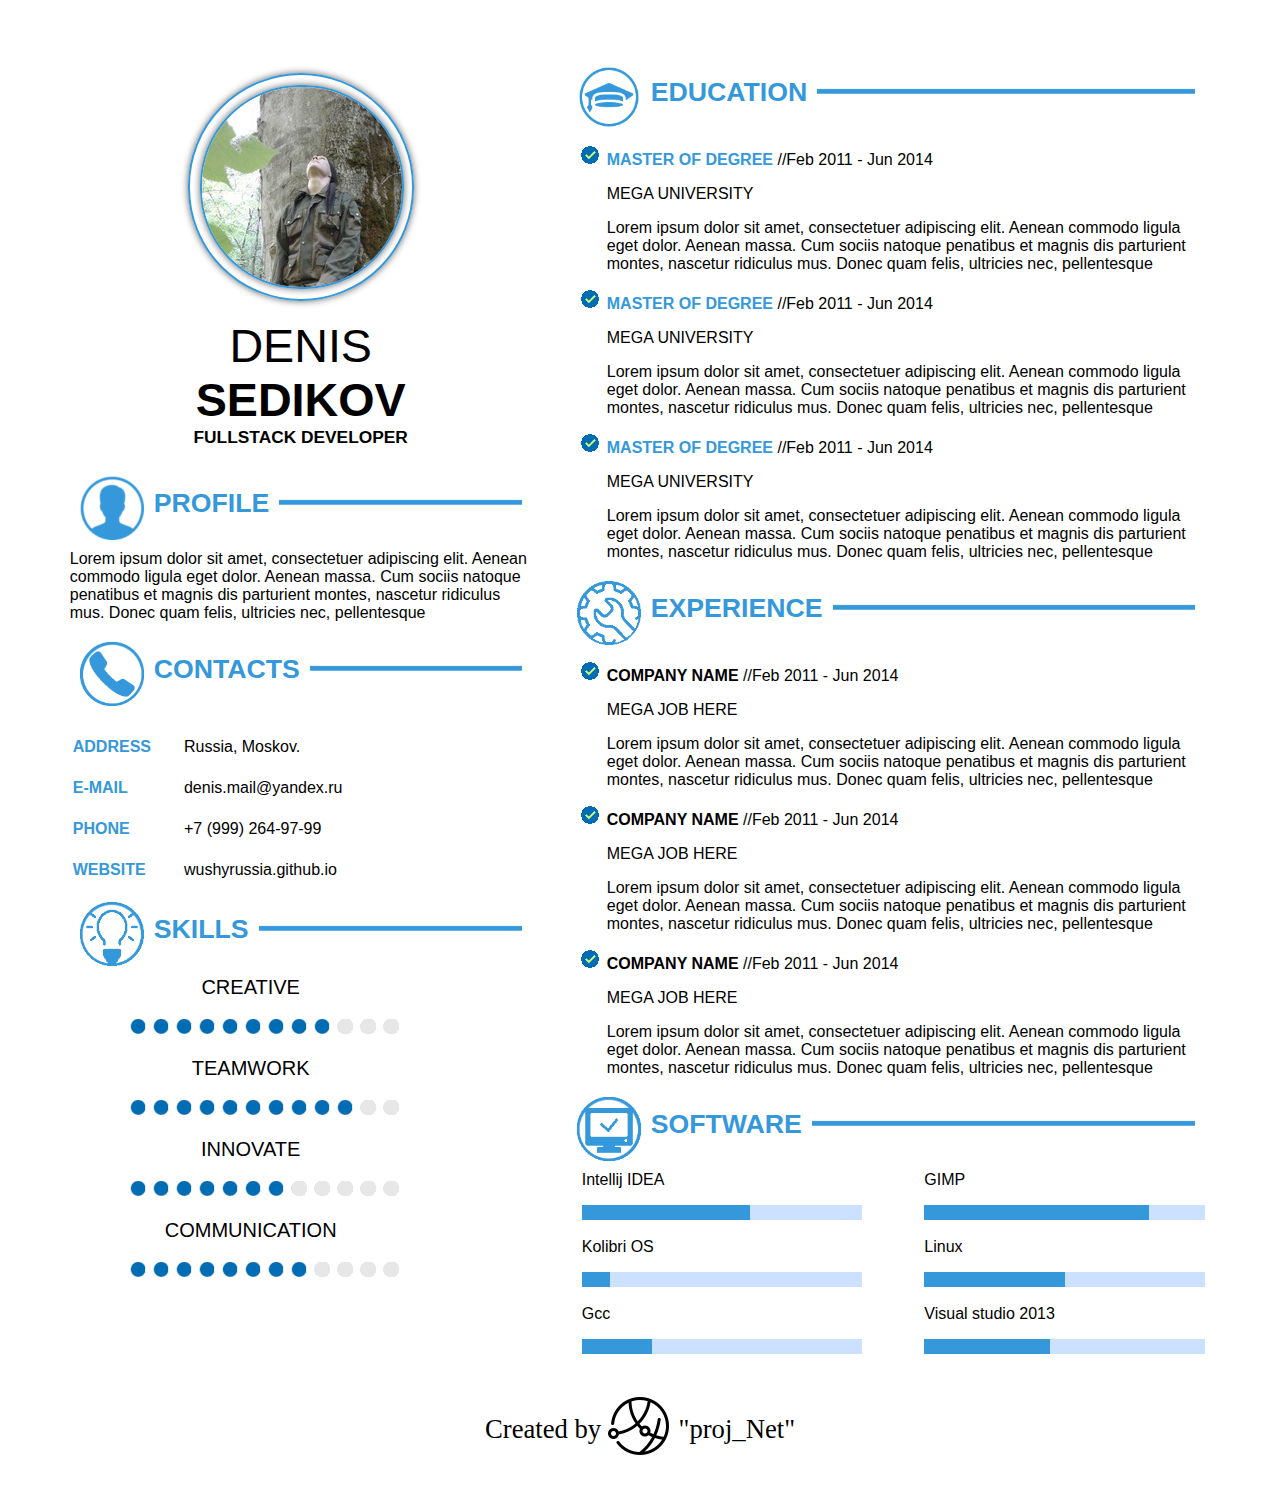
<file: first_layout/index.html>
<html>
<head>
    <meta charset="utf-8">
    <title>
    </title>
    <link rel="stylesheet", href="css/style.css">

</head>
<body>

<div id="container">
    <div id="leftColumn">
        <div class="content">
            <div class="cell_1"><br >
                <div  class="round2"><img src="img/iam.jpg" class="round"> </div>
                <br>
                <div class="name">DENIS</div>
                <div class="sur"><b>SEDIKOV</b></div>
                <div class="prof">FULLSTACK DEVELOPER</div>
                <br>

            </div>
            <div class="cell">
                <div class="cell_header"><img src="img/profile.png" class="img_cell">
                    <div class="cell_t">PROFILE</div><div class="line"><pre></pre></div></div>
                Lorem ipsum dolor sit amet, consectetuer adipiscing elit. Aenean commodo ligula eget dolor. Aenean massa. Cum sociis natoque penatibus et magnis dis parturient montes, nascetur ridiculus mus. Donec quam felis, ultricies nec, pellentesque

            </div>
            <div class="cell">
                <div class="cell_header"><img src="img/contact.png" class="img_cell">
                    <div class="cell_t">CONTACTS</div><div class="line"><pre></pre></div></div>
                <div class="cont_cont">
                        <table>
                        <tr><td class="table_skill_h">ADDRESS</td><td>Russia, Moskov.</td></tr>
                        <tr><td class="table_skill_h">E-MAIL</td><td>denis.mail@yandex.ru</td></tr>
                        <tr><td class="table_skill_h">PHONE</td><td>+7 (999) 264-97-99</td></tr>
                        <tr><td class="table_skill_h">WEBSITE</td><td>wushyrussia.github.io</td></tr>
                    </table>
            </div>


            </div>
            <div class="cell">
                <div class="cell_header"><img src="img/skills.png" class="img_cell">
                    <div class="cell_t">SKILLS</div><div class="line"><pre></pre></div>
                </div>
                <div class="cont_skills">
                    <div class="skill_item">CREATIVE</div>
                    <div class="skill_k"><div class="sk1_e"> <div class="sk_1_f"><pre> </pre></div><pre> </pre></div></div><br>
                    <div class="skill_item">TEAMWORK</div>
                    <div class="skill_k"><div class="sk1_e"> <div class="sk_2_f"><pre> </pre></div><pre> </pre></div></div><br>
                    <div class="skill_item">INNOVATE</div>
                        <div class="skill_k"><div class="sk1_e"> <div class="sk_3_f"><pre> </pre></div><pre> </pre></div></div><br>
                    <div class="skill_item">COMMUNICATION</div>
                            <div class="skill_k"><div class="sk1_e">  <div class="sk_4_f"><pre> </pre></div><pre> </pre></div></div><br>
                </div>
            </div>
        </div>
    </div>

    <div id="rightColumn">
        <div class="content">

            <div class="cell">
                <div class="cell_header"><img src="img/edu.png" class="img_cell">
                    <div class="cell_t">EDUCATION</div><div class="line"><pre></pre></div>
                </div>
                <ul>
                    <li>
                        <b>MASTER OF DEGREE</b> //Feb 2011 - Jun 2014
                        <p>MEGA UNIVERSITY</p>
                       <p> Lorem ipsum dolor sit amet, consectetuer adipiscing elit. Aenean commodo ligula eget dolor. Aenean massa. Cum sociis natoque penatibus et magnis dis parturient montes, nascetur ridiculus mus. Donec quam felis, ultricies nec, pellentesque
                       </p> </li>
                    <li>
                        <b>MASTER OF DEGREE</b> //Feb 2011 - Jun 2014
                        <p>MEGA UNIVERSITY</p>
                        <p> Lorem ipsum dolor sit amet, consectetuer adipiscing elit. Aenean commodo ligula eget dolor. Aenean massa. Cum sociis natoque penatibus et magnis dis parturient montes, nascetur ridiculus mus. Donec quam felis, ultricies nec, pellentesque
                        </p> </li>
                    <li>
                        <b>MASTER OF DEGREE</b> //Feb 2011 - Jun 2014
                        <p>MEGA UNIVERSITY</p>
                        <p> Lorem ipsum dolor sit amet, consectetuer adipiscing elit. Aenean commodo ligula eget dolor. Aenean massa. Cum sociis natoque penatibus et magnis dis parturient montes, nascetur ridiculus mus. Donec quam felis, ultricies nec, pellentesque
                        </p> </li>
                </ul>
            </div>
            <div class="cell">
                <div class="cell_header"><img src="img/expire1.png" class="img_cell">
                    <div class="cell_t">EXPERIENCE</div><div class="line"><pre></pre></div>
                </div>
                <ul>
                    <li>
                        <b class="black_li">COMPANY NAME</b> //Feb 2011 - Jun 2014
                        <p>MEGA JOB HERE</p>
                        <p> Lorem ipsum dolor sit amet, consectetuer adipiscing elit. Aenean commodo ligula eget dolor. Aenean massa. Cum sociis natoque penatibus et magnis dis parturient montes, nascetur ridiculus mus. Donec quam felis, ultricies nec, pellentesque
                        </p> </li>
                    <li>
                        <b class="black_li">COMPANY NAME</b> //Feb 2011 - Jun 2014
                        <p>MEGA JOB HERE</p>
                        <p> Lorem ipsum dolor sit amet, consectetuer adipiscing elit. Aenean commodo ligula eget dolor. Aenean massa. Cum sociis natoque penatibus et magnis dis parturient montes, nascetur ridiculus mus. Donec quam felis, ultricies nec, pellentesque
                        </p> </li>
                    <li>
                        <b class="black_li">COMPANY NAME</b> //Feb 2011 - Jun 2014
                        <p>MEGA JOB HERE</p>
                        <p> Lorem ipsum dolor sit amet, consectetuer adipiscing elit. Aenean commodo ligula eget dolor. Aenean massa. Cum sociis natoque penatibus et magnis dis parturient montes, nascetur ridiculus mus. Donec quam felis, ultricies nec, pellentesque
                        </p> </li>
                </ul>
            </div>
            <div class="cell">
                <div class="cell_header"><img src="img/soft.png" class="img_cell">
                    <div class="cell_t">SOFTWARE</div><div class="line"><pre></pre></div>
                </div>
                <div id="soft_k">
                    <div class="l_soft">
                        GIMP
                        <div class="line_e"><div class="pers1"><pre> </pre></div></div>
                      <br>  Linux
                        <div class="line_e"><div class="pers2"><pre> </pre></div></div>
                        <br>
                        Visual studio 2013
                        <div class="line_e"><div class="pers3"><pre> </pre></div></div>
                    </div>
                    <div class="r_soft">
                        Intellij IDEA
                        <div class="line_e"><div class="pers4"><pre> </pre></div></div>
                        <br>Kolibri OS
                        <div class="line_e"><div class="pers6"><pre> </pre></div></div>
                        <br>Gcc
                        <div class="line_e"><div class="pers5"><pre> </pre></div></div>
                    </div>

                </div>
            </div>
        </div>
    </div>
</div>
<div id="footer">
    Created by <img src="img/footer.png"> "proj_Net"
</div>
</body>
<html>
</file>
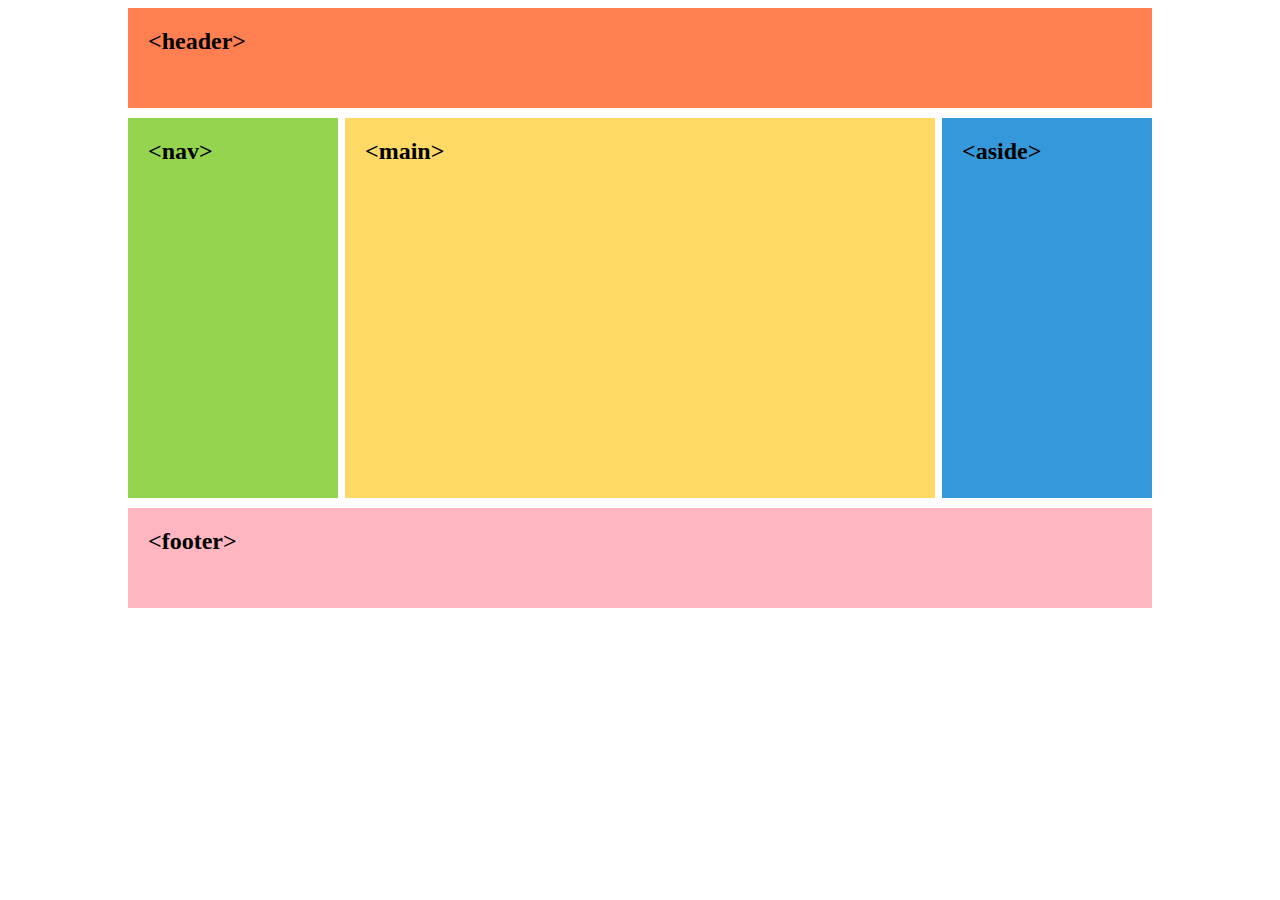
<file: five_layout/index.html>
<!doctype html>
<html lang="en">
<head>
    <meta charset="UTF-8">
    <meta name="viewport"
          content="width=device-width, user-scalable=no, initial-scale=1.0, maximum-scale=1.0, minimum-scale=1.0">
    <meta http-equiv="X-UA-Compatible" content="ie=edge">
    <title>Document</title>
    <link rel="stylesheet" href="style.css">
</head>
<body>

<div class="container">

        <header class="padding"><h2>&lt;header></h2></header>
    <div class="content">
             <nav class="padding"><h2>&lt;nav></h2></nav>
             <main class="padding"><h2>&lt;main></h2></main>
             <aside class="padding"><h2>&lt;aside></h2></aside>
    </div>
<footer class="padding"><h2>&lt;footer></h2></footer>
</div>
</body>
</html>
</file>
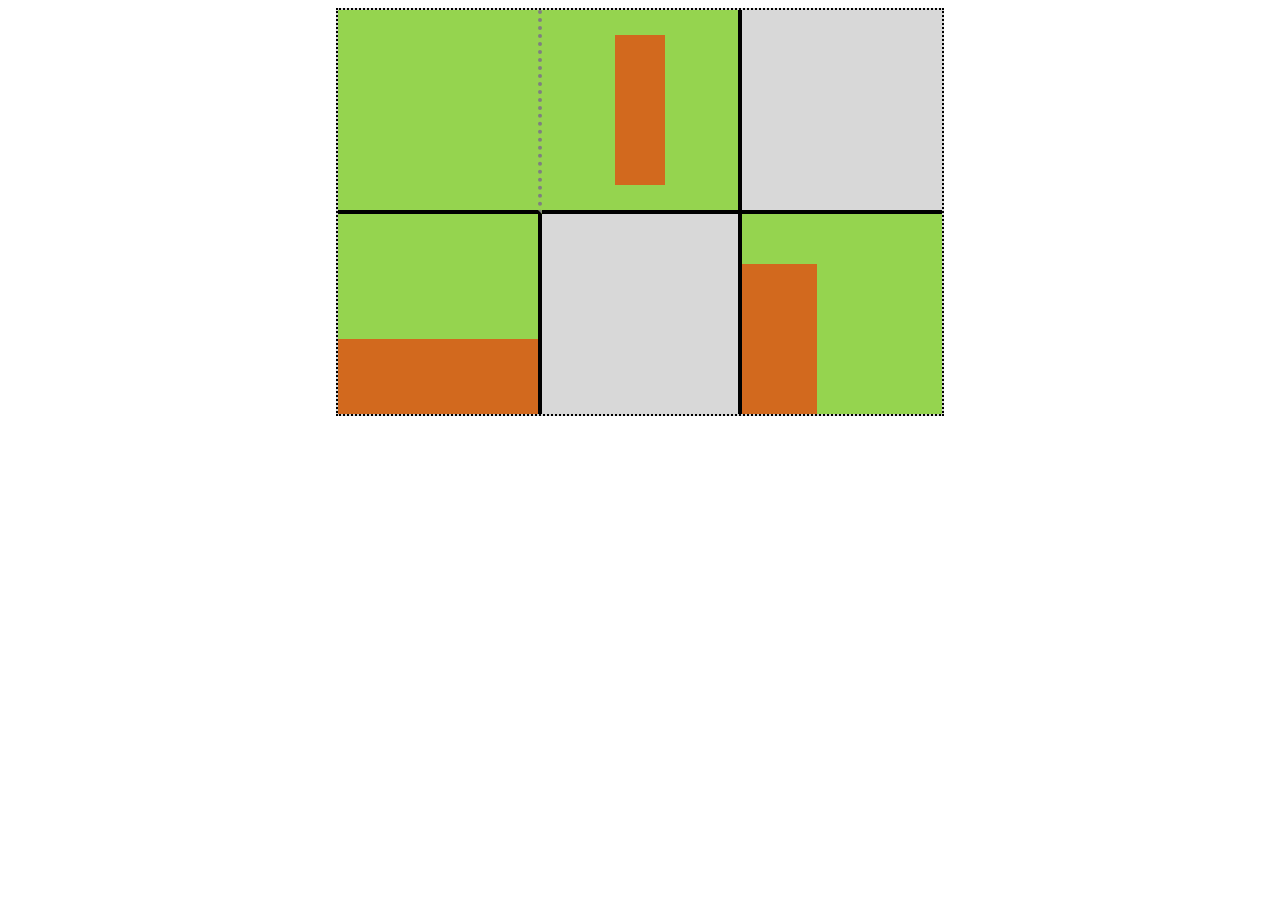
<file: four_layout/index.html>
<!doctype html>
<html lang="en">
<head>
    <meta charset="UTF-8">
    <meta name="viewport"
          content="width=device-width, user-scalable=no, initial-scale=1.0, maximum-scale=1.0, minimum-scale=1.0">
    <meta http-equiv="X-UA-Compatible" content="ie=edge">
    <title>Document</title>
    <link rel="stylesheet" href="style.css">
</head>
<body>
<div class="content flex">
    <div class="cell1"></div>
    <div class="cell2"><div class="rect1"></div></div>
    <div class="cell3"></div>
    <div class="cell4"><div class="rect2"></div></div>
    <div class="cell5"></div>
    <div class="cell6"><div class="rect3"></div></div>
</div>
</body>
</html>
</file>
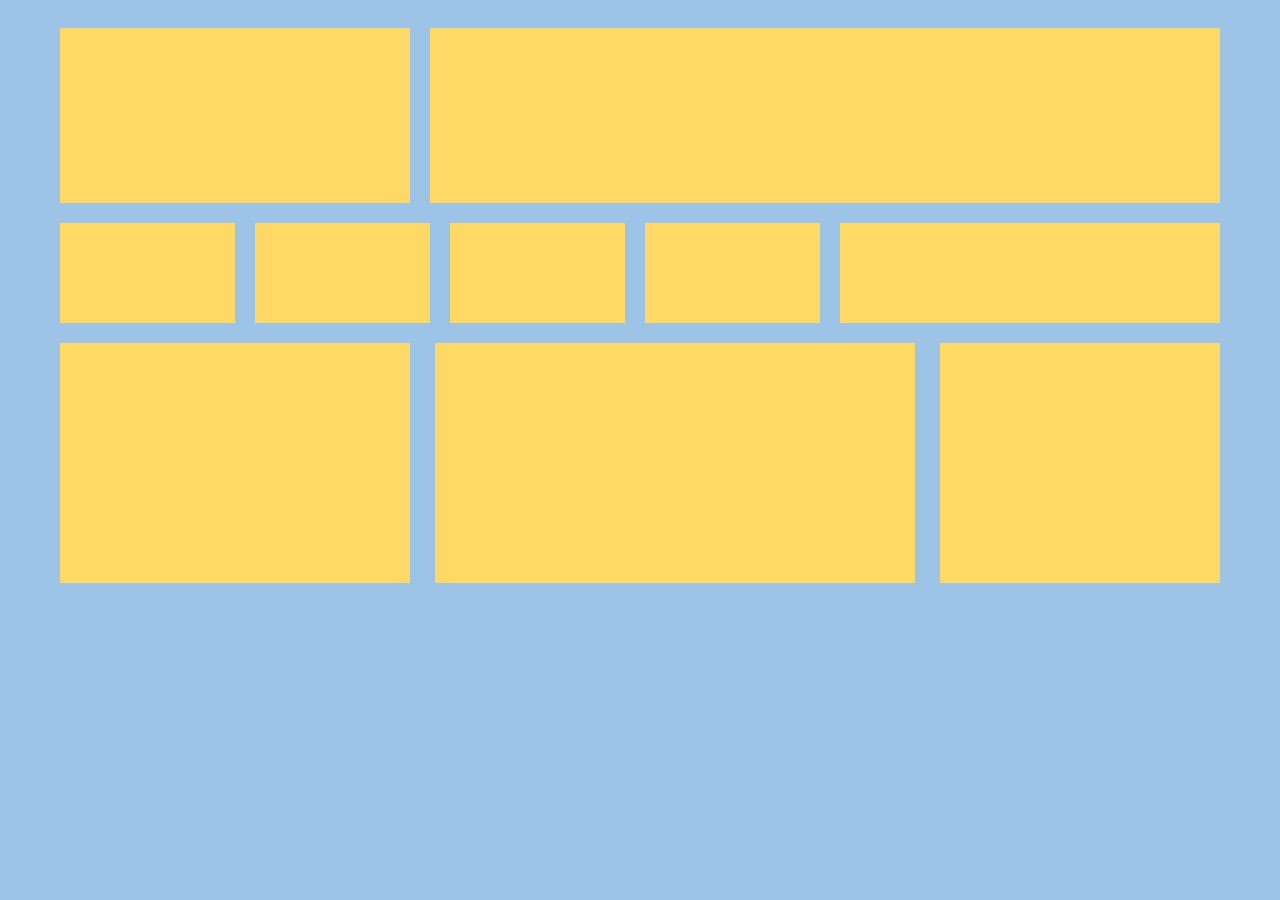
<file: second_layout/index.html>
<html>
<head>
    <title></title>
    <link rel="stylesheet" href="style.css">
</head>
<body>
<div class="content">
<div class="first flex">
    <div class="first_left"></div>
    <div class="first_right"></div>
</div>
<div class="second flex">
    <div class="second_four"></div>
    <div class="second_four"></div>
    <div class="second_four"></div>
    <div class="second_four"></div>
    <div class="second_five"></div>
</div>
<div class="third flex">
    <div class="row1"></div>
    <div class="row2"></div>
    <div class="row3"></div>

</div>
</div>
</body>
</html>
</file>
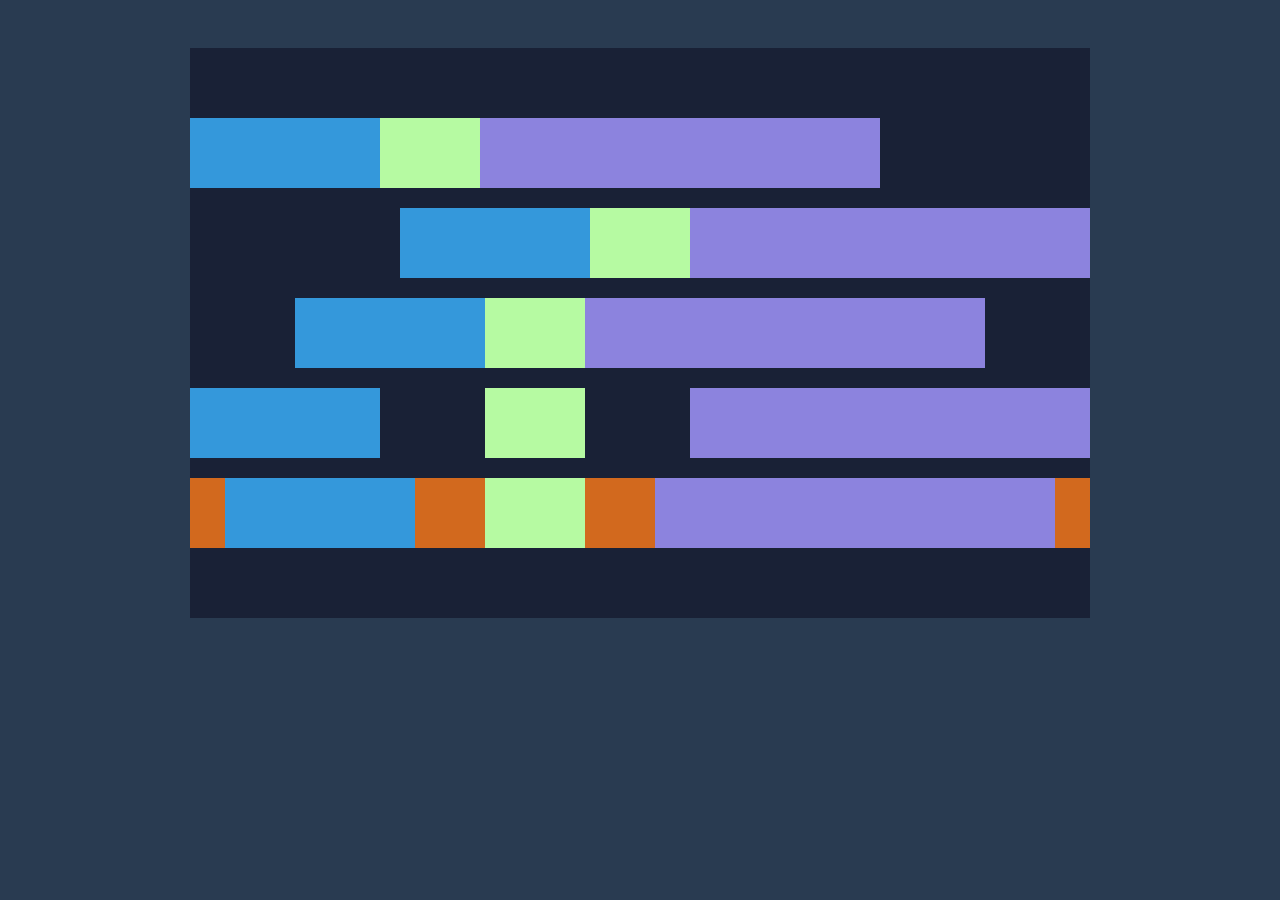
<file: sixth_layout/index.html>
<!doctype html>
<html lang="en">
<head>
    <meta charset="UTF-8">
    <meta name="viewport"
          content="width=device-width, user-scalable=no, initial-scale=1.0, maximum-scale=1.0, minimum-scale=1.0">
    <meta http-equiv="X-UA-Compatible" content="ie=edge">
    <title>Document</title>
    <link rel="stylesheet" href="style.css">
</head>
<body>
<div class="wrapper">
<div class="row1">
    <div class="col1"></div>
    <div class="col2"></div>
    <div class="col3"></div>
</div>
<div class="row2">
    <div class="col1"></div>
    <div class="col2"></div>
    <div class="col3"></div>
</div>
<div class="row3">
    <div class="col1"></div>
    <div class="col2"></div>
    <div class="col3"></div>
</div>
<div class="row4">
    <div class="col1"></div>
    <div class="col2"></div>
    <div class="col3"></div>
</div>
<div class="row5">
    <div class="col1"></div>
    <div class="col2"></div>
    <div class="col3"></div>
</div>
</div>
</body>
</html>
</file>
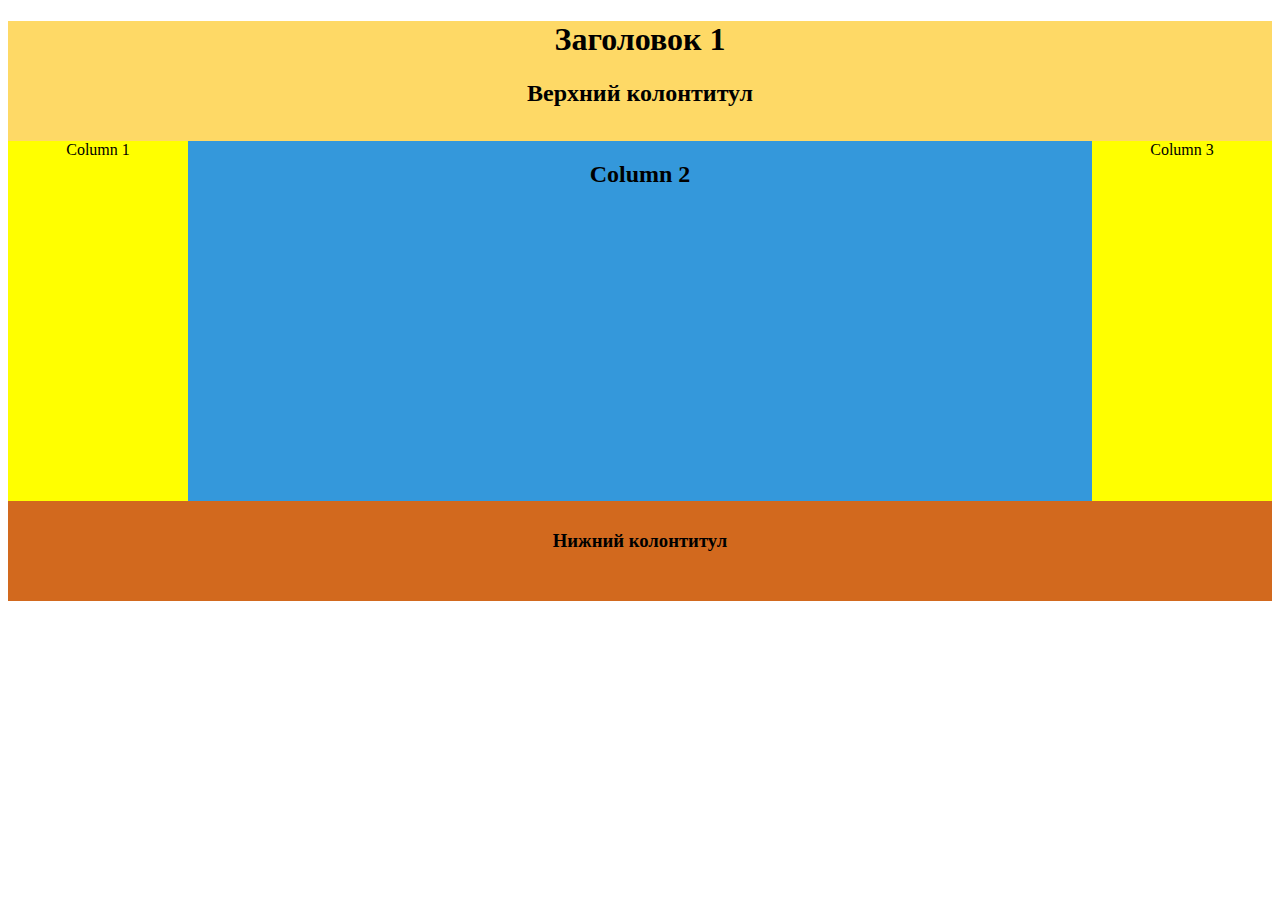
<file: third_layout/index.html>
<!doctype html>
<html lang="en">
<head>
    <meta charset="UTF-8">
    <meta name="viewport"
          content="width=device-width, user-scalable=no, initial-scale=1.0, maximum-scale=1.0, minimum-scale=1.0">
    <meta http-equiv="X-UA-Compatible" content="ie=edge">
    <title>Document</title>
    <link rel="stylesheet" href="style.css">
</head>
<body>

<header>
    <hggroup>
        <h1>Заголовок 1</h1>
        <h2>Верхний колонтитул</h2>
    </hggroup>
</header>
<div class="content">
    <aside class="left">Column 1</aside>
    <article><h2>Column 2</h2></article>
    <aside class="right">Column 3</aside>
</div>
<footer><h3>Нижний колонтитул</h3></footer>
</body>
</html>
</file>
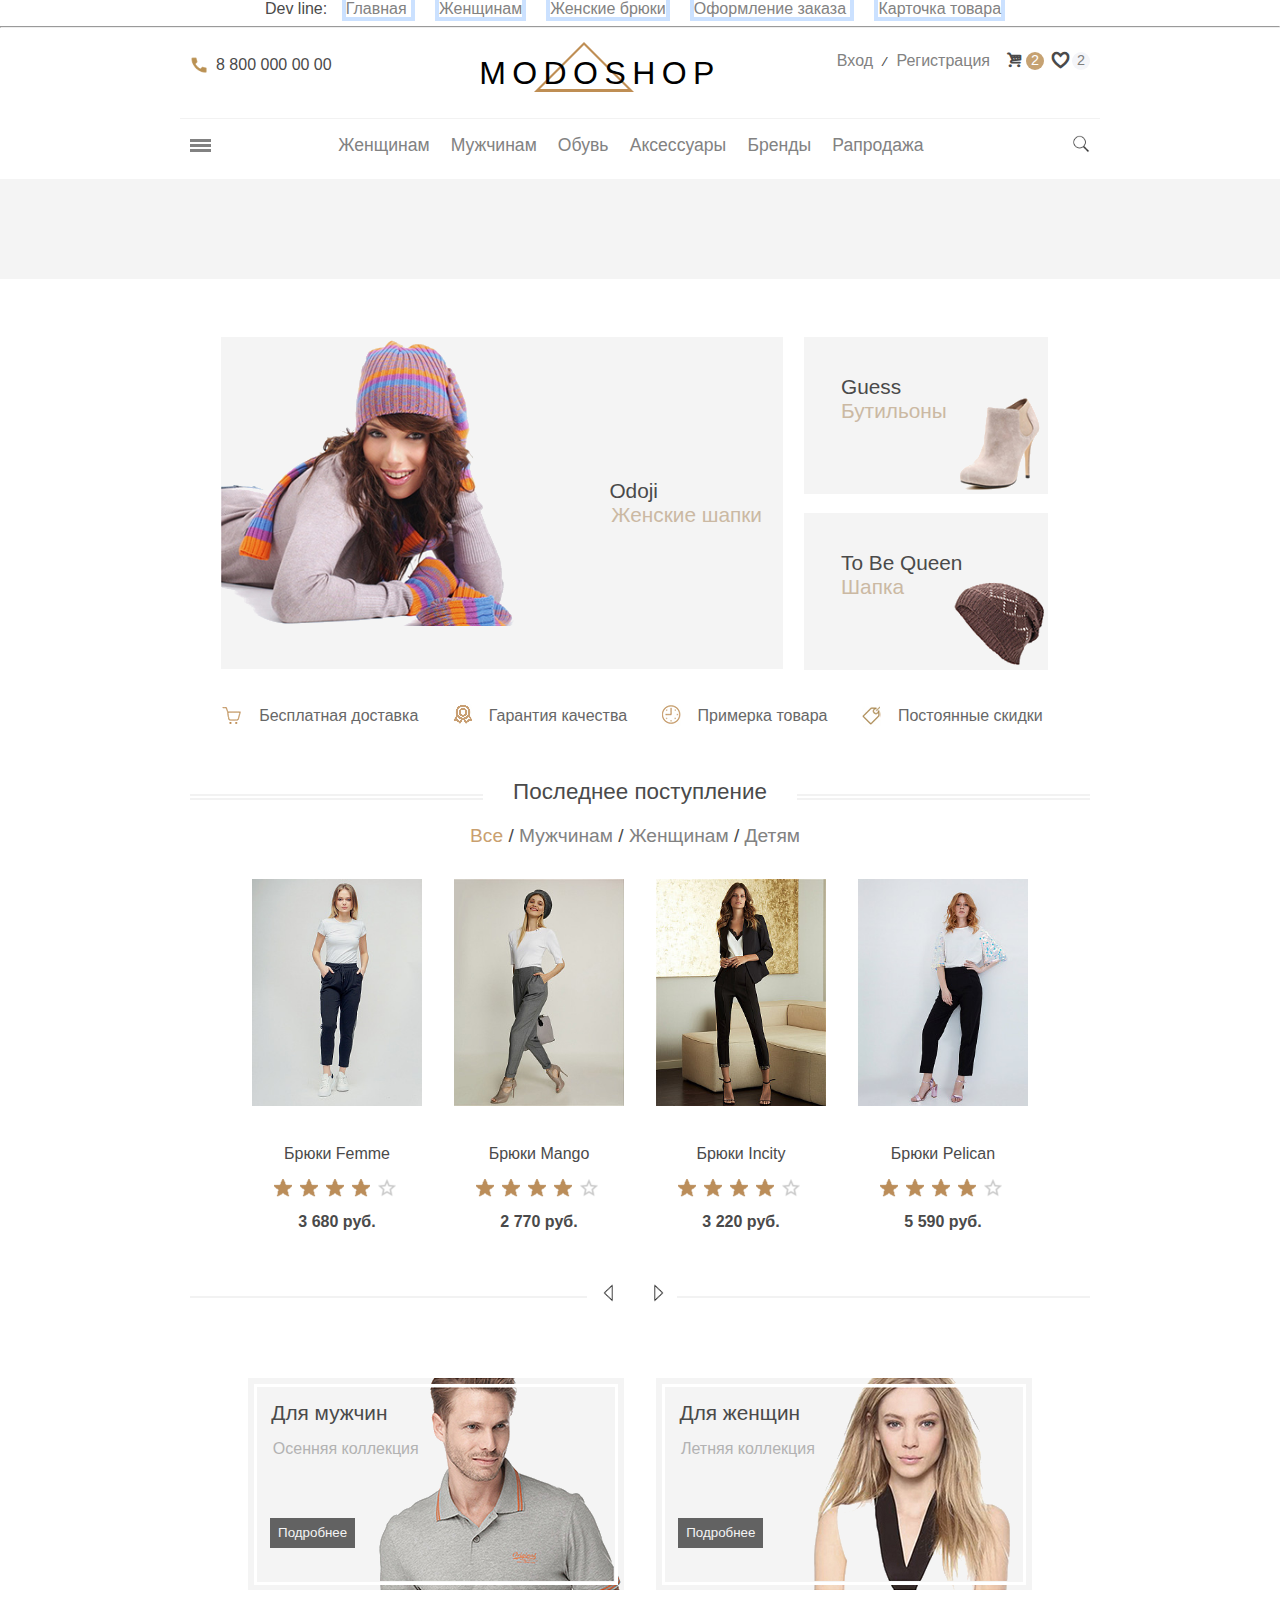
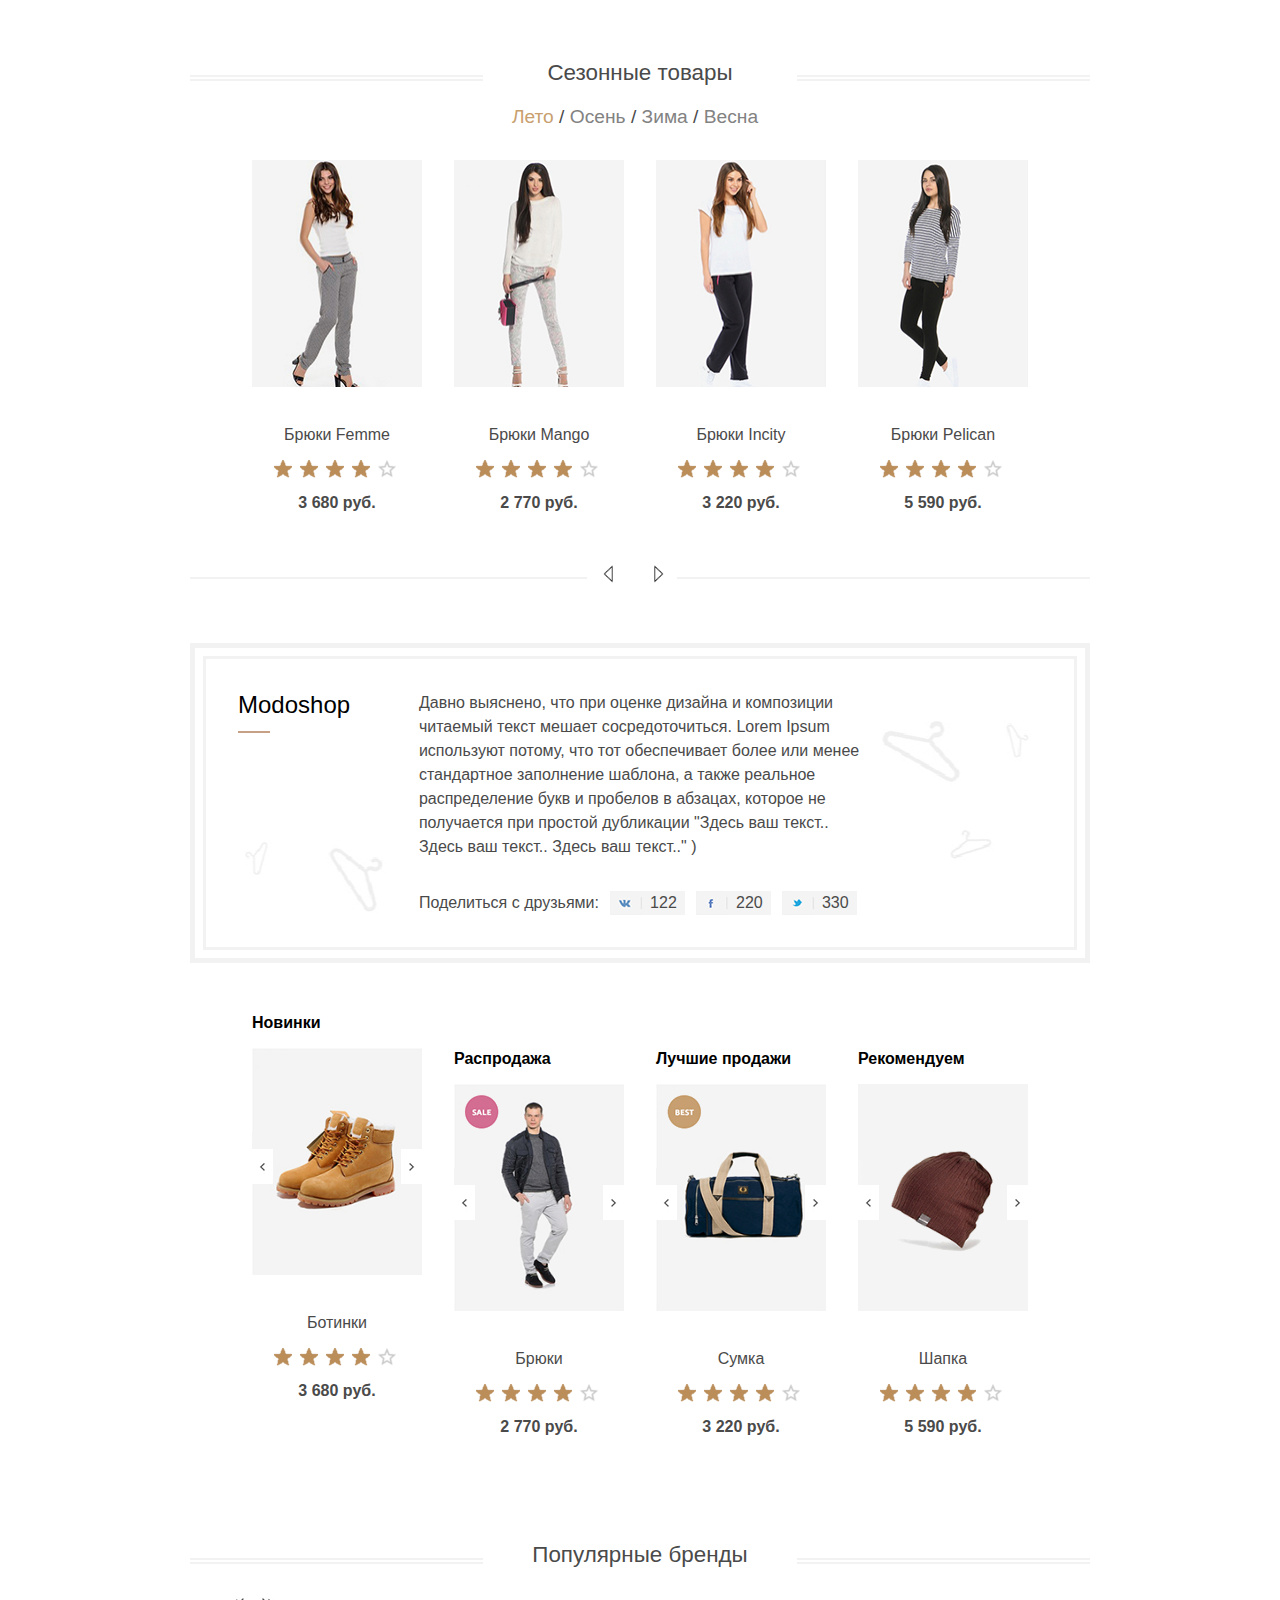
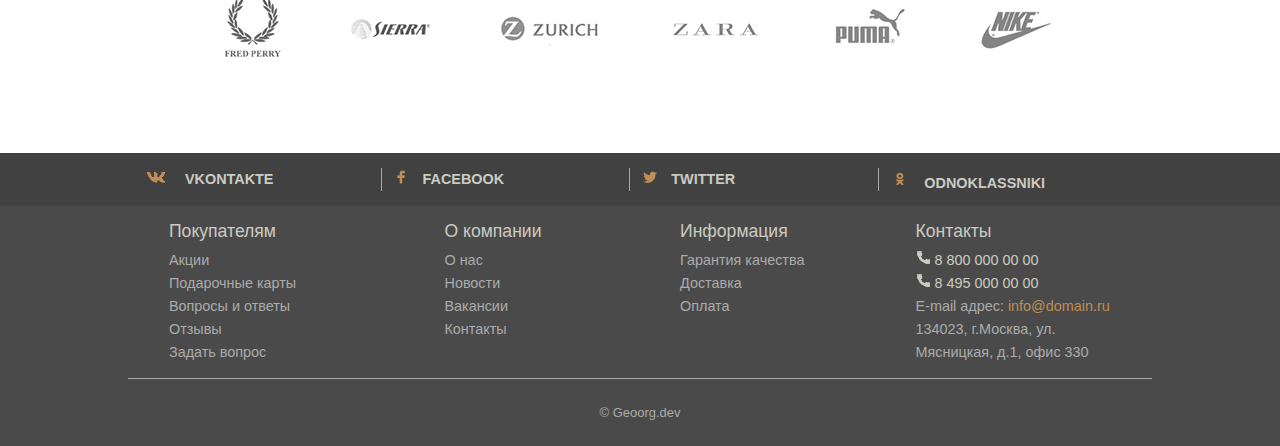
<file: portfolio/shop/index.html>
<!doctype html>
<html lang="en">
<head>
    <meta charset="UTF-8">
    <meta name="viewport"
          content="width=device-width, user-scalable=no, initial-scale=1.0, maximum-scale=1.0, minimum-scale=1.0">
    <meta http-equiv="X-UA-Compatible" content="ie=edge">
    <title>Document</title>
    <link rel="stylesheet" href="style/icon_fonts.css">
    <link rel="stylesheet" href="style/header.css" >
    <link rel="stylesheet" href="style/footer.css" >
    <link rel="stylesheet" href="style/make_order.css">
    <link rel="stylesheet" href="style/main.css">


</head>
<body>


<!--<div class="container">-->
<div class="nav_proj"><span>Dev line: </span><a href="index.html">Главная </a><a href="for_woman.html">Женщинам</a><a href="woman_jeans.html">Женские брюки</a><a href="make_order.html">Оформление заказа </a><a href="item_card.html">Карточка товара</a></div>
<hr>

<div class="col-top">
    <div class="header_phone"><img src="img/phone.png" alt="">8 800 000 00 00</div>
    <div class="header_logo">
        <a href="">
            <div class="triangle1">
                <div class="triangle2">
                    <div class="triangle3">MODOSHOP</div>
                </div>
            </div>
        </a>
    </div>
    <div class="header_user-panel">
        <div class="login-reg"><a href="">Вход</a><pre> / </pre><a href="">Регистрация</a></div>
        <div class="basket dis_flex marg_0_5em_right"> <i class=" nav-icon ">&#xe802;</i><div class="number"><span>2</span></div></div>
        <div class="cart_on_click">
            <div class="sidebar-mask"></div>
            <div class="cart_on_click-title">В вашей корзине <span id="cart_quantity_item">2</span> товара</div>
            <div class="cart_on_click-body">
            <div class="cart_item df_sb df_ai_c">
                <div class="img_clothes_item"><img src="img/mod3.png" alt=""></div>
                   <div class="descript_in_basket  marg_1em_top  marg_2em_right">
                    <div class="title_item_basket marg_0_5em_bot">Джемпер odjii</div>
                    <div class="price_in_basket ">2 300р.</div>
                    </div>
                <div class="delete_item marg_1em_right"></div></div>
                <div class="cart_item df_sb df_ai_c">
                    <div class="img_clothes_item"><img src="img/mod3.png" alt=""></div>
                    <div class="descript_in_basket  marg_1em_top  marg_2em_right">
                        <div class="title_item_basket marg_0_5em_bot">Джемпер odjii</div>
                        <div class="price_in_basket ">2 300р.</div>
                    </div>
                    <div class="delete_item marg_1em_right"></div></div>
                <div class="cart_item df_sb df_ai_c">
                    <div class="img_clothes_item"><img src="img/mod3.png" alt=""></div>
                    <div class="descript_in_basket  marg_1em_top  marg_2em_right">
                        <div class="title_item_basket marg_0_5em_bot">Джемпер odjii</div>
                        <div class="price_in_basket ">2 300р.</div>
                    </div>
                    <div class="delete_item marg_1em_right"></div></div>
            </div>
            <div class="cart_on_click-footer">
              <div class="df_sb">  Итого, без учета доставки: &ensp; <span id="cart_on_click-price"> 7000 руб</span> </div>
                <div class="submit-cart ">Оформить  заказ</div>
            </div>
        </div>
        <div class="wish dis_flex"><i class=" nav-icon ">&#xe801;</i><div class="number"><span>2</span></div></div>
        <div class="wish_on_click">
            <div class="sidebar-mask"></div>
            <div class="cart_on_click-title">В вашем избранном <span id="cart_quantity_item">2</span> товара</div>
            <div class="cart_on_click-body">
                <div class="cart_item df_sb df_ai_c">
                    <div class="img_clothes_item"><img src="img/mod3.png" alt=""></div>
                    <div class="descript_in_basket  marg_1em_top  marg_2em_right">
                        <div class="title_item_basket marg_0_5em_bot">Джемпер odjii</div>
                        <div class="price_in_basket ">2 300р.</div>
                    </div>
                    <div class="delete_item marg_1em_right"></div></div>
                <div class="cart_item df_sb df_ai_c">
                    <div class="img_clothes_item"><img src="img/mod3.png" alt=""></div>
                    <div class="descript_in_basket  marg_1em_top  marg_2em_right">
                        <div class="title_item_basket marg_0_5em_bot">Джемпер odjii</div>
                        <div class="price_in_basket ">2 300р.</div>
                    </div>
                    <div class="delete_item marg_1em_right"></div></div>
                <div class="cart_item df_sb df_ai_c">
                    <div class="img_clothes_item"><img src="img/mod3.png" alt=""></div>
                    <div class="descript_in_basket  marg_1em_top  marg_2em_right">
                        <div class="title_item_basket marg_0_5em_bot">Джемпер odjii</div>
                        <div class="price_in_basket ">2 300р.</div>
                    </div>
                    <div class="delete_item marg_1em_right"></div></div>
            </div>
            <div class="cart_on_click-footer">

                <div class="submit-cart ">Перейти в избранное</div>
            </div>
        </div>
    </div>
    <div class="header_nav-sandwich">
        <div class="nav_btn"></div>
        <div class="nav_click_block nav_click_block_mobile">

            <div class="nav_menu_sandwich">
                <div class="nav_head_img"><img src="img/nav_logo.png" alt=""></div>
                <div class="nav_icon_mobile">
                    <div class="nav_item_ "><a href=""><i class=" nav-icon ">&#xe802;</i>  </a></div>
                    <div class="nav_item_ ">  <a href=""><i class=" nav-icon ">&#xe801;</i> </a></div>
                    <div class="nav_item_ "><a href=""> <i class=" nav-icon ">&#xe803;</i>  </a></div>
                </div>
                <span class="marg_2em_bot"> <pre > <!--class="marg_2em_bot"--> </pre></span>
                <hr>
                <a href="">Женщинам</a>
                <hr>
                <a href="">Мужчинам</a>
                <hr>
                <a href="">Обувь</a>
                <hr>
                <a href="">Аксессуары</a>
                <hr>
                <a href="">Бренды</a>
                <hr>
                <a href="">Рапродажа</a>
                <br><br>

            </div>

            <div class="sidebar-mask"></div>
        </div>
    </div>
</div>
<header>
<div class="col-bottom">
    <div class="header_nav-sandwich">
        <div class="nav_btn"></div>

        <div class="nav_click_block">

            <div class="nav_menu_sandwich">
                <div class="nav_head_img"><img src="img/nav_logo.png" alt=""></div>
                <span class="marg_2em_bot"> <pre > <!--class="marg_2em_bot"--> </pre></span>

                <hr><div class="nav_item_ dis_flex marg_2em_left"> <i class=" nav-icon ">&#xe802;</i>  <a href="">Корзина</a></div>
                <hr><div class="nav_item_ dis_flex marg_2em_left"> <i class=" nav-icon ">&#xe801;</i>  <a href="">Избранное</a></div>
                <hr><div class="nav_item_ dis_flex marg_2em_left"> <i class=" nav-icon ">&#xe803;</i>  <a href="">Контакты</a></div>
                <hr>
            </div>

            <div class="sidebar-mask"></div>

        </div>

    </div>
    <div class="header_nav">
        <a href="">Женщинам</a>
        <a href="">Мужчинам</a>
        <a href="">Обувь</a>
        <a href="">Аксессуары</a>
        <a href="">Бренды</a>
        <a href="">Рапродажа</a>
    </div>

    <div class="header_search"><img src="img/search.png" alt="">
        <input class="search_min" disabled="" type="text" placeholder=" Я ищу... ">
    </div>
</div>
</header>

<div class="category"></div>
<div class="container">
    <div class="content">
        <div class="first_cell">
            <div class="hat">
                <div class="brand">Odoji</div>
                <div class="item_brand"><a href="">Женские шапки</a></div>
            </div>
            <div class="cell_boot_hat">
            <div class="boot">
                <div class="brand">Guess</div>
                <div class="item_brand"><a href="">Бутильоны</a></div></div>
            <div class="hat2">
                <div class="brand">To Be Queen</div>
                <div class="item_brand"><a href="">Шапка</a></div></div>
            </div>
            <br>
            <div class="info">
                <div class="info_item"><img src="img/basket2.png" alt=""><span>Бесплатная доставка</span></div>
                <div class="info_item"><img src="img/quality.png" alt=""><span>Гарантия качества</span></div>
                <div class="info_item"><img src="img/timer.png" alt=""><span>Примерка товара</span></div>
                <div class="info_item"><img src="img/note.png" alt=""><span>Постоянные скидки</span></div>
            </div>
        </div>
        <div class="cell_latest_arrival">
            <div class="latest_arrival_header">
                <div class="line"> <div class="arrival_header-text">Последнее поступление</div></div>
                <div class="latest_category">
                    <a href="" class="latest_item1">Все</a><span>&nbsp;/&nbsp;</span>
                    <a href="" class="latest_item2">Мужчинам</a><span>&nbsp;/&nbsp;</span>
                    <a href="" class="latest_item3">Женщинам</a><span>&nbsp;/&nbsp;</span>
                    <a href="" class="latest_item4">Детям</a>
                </div>
            </div>
            <div class="container_clothes">
                <div class="latest_clothes_item">
                    <div class="img_item"><a href=""><img src="img/pants1.jpg" alt=""></a></div>
                    <div class="view_clothes_button">
                        <div class="add_to_basket"></div>
                        <div class="view_item"></div>
                        <div class="add_to_wish"></div>
                    </div>
                    <div class="name_item">Брюки Femme</div>
                    <div class="rating_item"><div class="star_full"><pre> </pre></div></div>
                    <div class="price_item">3 680 руб.</div>
                </div>
                <div class="latest_clothes_item">
                    <div class="img_item"><a href=""><img src="img/pants2.jpg" alt=""></a></div>
                    <div class="view_clothes_button">
                        <div class="add_to_basket"></div>
                        <div class="view_item"></div>
                        <div class="add_to_wish"></div>
                    </div>
                    <div class="name_item">Брюки Mango</div>
                    <div class="rating_item"><div class="star_full"><pre> </pre></div></div>
                    <div class="price_item">2 770 руб.</div>
                </div>
                <div class="latest_clothes_item">
                    <div class="img_item"><a href=""><img src="img/pants3.jpg" alt=""></a></div>
                    <div class="view_clothes_button">
                        <div class="add_to_basket"></div>
                        <div class="view_item"></div>
                        <div class="add_to_wish"></div>
                    </div>
                    <div class="name_item">Брюки Incity</div>
                    <div class="rating_item"><div class="star_full"><pre> </pre></div></div>
                    <div class="price_item">3 220 руб.</div>
                </div>
                <div class="latest_clothes_item">
                    <div class="img_item"><a href=""><img src="img/pants4.jpg" alt=""></a></div>
                    <div class="view_clothes_button">
                        <div class="add_to_basket"></div>
                        <div class="view_item"></div>
                        <div class="add_to_wish"></div>
                    </div>
                    <div class="name_item">Брюки Pelican</div>
                    <div class="rating_item"><div class="star_full"><pre> </pre></div></div>
                    <div class="price_item">5 590 руб.</div>
                </div><div></div>

                <div class="line_soft">
                    <div>
                    <a href=""><img src="img/soft_left.png" alt="" class="img_left_soft"></a>
                    <a href=""><img src="img/soft_right.png" alt="" class="img_left_soft"></a>
                    </div>
                </div>

            </div>
        </div>
        <div class="male_female">
            <div class="for_men">
                <div class="border_male-female">
                    <div class="name_cat">Для мужчин</div>
                    <div class="col_season">Осенняя коллекция</div>
                    <button class="grey_info_btn">Подробнее</button>
                </div>
            </div>
            <div class="for_woman">
                <div class="border_male-female">
                    <div class="name_cat">Для женщин</div>
                    <div class="col_season">Летняя коллекция</div>
                    <button class="grey_info_btn">Подробнее</button>
                </div>
            </div>
        </div>
        <div class="season">
            <div class="cell_latest_arrival">
                <div class="latest_arrival_header">
                    <div class="line"> <div class="arrival_header-text">Сезонные товары</div></div>
                    <div class="latest_category">
                        <a href="" class="latest_item1">Лето</a><span>&nbsp;/&nbsp;</span>
                        <a href="" class="latest_item2">Осень</a><span>&nbsp;/&nbsp;</span>
                        <a href="" class="latest_item3">Зима</a><span>&nbsp;/&nbsp;</span>
                        <a href="" class="latest_item4">Весна</a>
                    </div>
                </div>
                <div class="container_clothes">
                    <div class="latest_clothes_item">
                        <div class="img_item"><a href=""><img src="img/mod1.png" alt=""></a></div>
                        <div class="view_clothes_button">
                            <div class="add_to_basket"></div>
                            <div class="view_item"></div>
                            <div class="add_to_wish"></div>
                        </div>
                        <div class="name_item">Брюки Femme</div>
                        <div class="rating_item"><div class="star_full"><pre> </pre></div></div>
                        <div class="price_item">3 680 руб.</div>
                    </div>
                    <div class="latest_clothes_item">
                        <div class="img_item"><a href=""><img src="img/mod2.png" alt=""></a></div>
                        <div class="view_clothes_button">
                            <div class="add_to_basket"></div>
                            <div class="view_item"></div>
                            <div class="add_to_wish"></div>
                        </div>
                        <div class="name_item">Брюки Mango</div>
                        <div class="rating_item"><div class="star_full"><pre> </pre></div></div>
                        <div class="price_item">2 770 руб.</div>
                    </div>
                    <div class="latest_clothes_item">
                        <div class="img_item"><a href=""><img src="img/mod3.png" alt=""></a></div>
                        <div class="view_clothes_button">
                            <div class="add_to_basket"></div>
                            <div class="view_item"></div>
                            <div class="add_to_wish"></div>
                        </div>
                        <div class="name_item">Брюки Incity</div>
                        <div class="rating_item"><div class="star_full"><pre> </pre></div></div>
                        <div class="price_item">3 220 руб.</div>
                    </div>
                    <div class="latest_clothes_item">
                        <div class="img_item"><a href=""><img src="img/mod4.png" alt=""></a></div>
                        <div class="view_clothes_button">
                            <div class="add_to_basket"></div>
                            <div class="view_item"></div>
                            <div class="add_to_wish"></div>
                        </div>
                        <div class="name_item">Брюки Pelican</div>
                        <div class="rating_item"><div class="star_full"><pre> </pre></div></div>
                        <div class="price_item">5 590 руб.</div>
                    </div><div></div>
                    <div class="line_soft">
                        <div>
                            <a href=""><img src="img/soft_left.png" alt="" class="img_left_soft"></a>
                            <a href=""><img src="img/soft_right.png" alt="" class="img_left_soft"></a>
                        </div>
                    </div>

                </div>
            </div>
        </div>
        <div class="about_main">
            <div class="about_container">
                <div class="about_left">
                    <div class="about_left_in-1">Modoshop</div>
                    <div class="about_left_in-2"></div>
                </div>
                <div class="about_center">
                    <div class="about_center_text">Давно выяснено, что при оценке дизайна и композиции читаемый текст мешает сосредоточиться. Lorem Ipsum используют потому, что тот обеспечивает более или менее стандартное заполнение шаблона, а также реальное распределение букв и пробелов в абзацах, которое не получается при простой дубликации &quot;Здесь ваш текст.. Здесь ваш текст.. Здесь ваш текст..&quot; )</div>
                    <div class="about_center-bot_panel">
                        <div class="bot_panel-text">Поделиться с друзьями:</div>

                        <div class="bot_panel-block_btn">
                            <div class="block_btn-img1"></div>
                            <div class="block_btn-ch">122</div>
                        </div>

                        <div class="bot_panel-block_btn">
                            <div class="block_btn-img2"></div>
                            <div class="block_btn-ch">220</div>
                        </div>

                        <div class="bot_panel-block_btn">
                            <div class="block_btn-img3"></div>
                            <div class="block_btn-ch">330</div>
                        </div>
                    </div>

                </div>
                <div class="about_right"></div>
            </div>
        </div>
        <div class="container_clothes">
            <div class="latest_clothes_item  new_item">
                <div class="back_next_btn">
                    <a href="">
                        <div class="btn_back"></div>
                    </a><a href="">
                    <div class="btn_next"></div>
                </a></div>
                <span><a href="">Новинки</a></span>
                <div class="img_item"><a href=""><img src="img/boot2.png" alt=""></a></div>

                <div class="view_clothes_button">
                    <div class="add_to_basket"></div>
                    <div class="view_item"></div>
                    <div class="add_to_wish"></div>
                </div>
                <div class="name_item">Ботинки</div>
                <div class="rating_item"><div class="star_full"><pre> </pre></div></div>
                <div class="price_item">3 680 руб.</div>
            </div>
            <div class="latest_clothes_item sale_item">
                <a href="" class="mark">
                    <div class="img_mark_sale"></div>
                </a>
                <div class="back_next_btn">
                    <a href="">
                        <div class="btn_back"></div>
                    </a><a href="">
                    <div class="btn_next"></div>
                </a></div>
                <span><a href="">Распродажа</a></span>
                <div class="img_item"><a href=""><img src="img/men.png" alt=""></a></div>
                <div class="view_clothes_button">
                    <div class="add_to_basket"></div>
                    <div class="view_item"></div>
                    <div class="add_to_wish"></div>
                </div>
                <div class="name_item">Брюки</div>
                <div class="rating_item"><div class="star_full"><pre> </pre></div></div>
                <div class="price_item">2 770 руб.</div>
            </div>
            <div class="latest_clothes_item best_item">
                <a href="" class="mark">
                    <div class="img_mark_best"></div>
                </a>
                <div class="back_next_btn">
                    <a href="">
                        <div class="btn_back"></div>
                    </a><a href="">
                    <div class="btn_next"></div>
                </a></div>
                <span><a href="">Лучшие продажи</a></span>
                <div class="img_item"><a href=""><img src="img/bag.png" alt=""></a></div>
                <div class="view_clothes_button">
                    <div class="add_to_basket"></div>
                    <div class="view_item"></div>
                    <div class="add_to_wish"></div>
                </div>
                <div class="name_item">Сумка</div>
                <div class="rating_item"><div class="star_full"><pre> </pre></div></div>
                <div class="price_item">3 220 руб.</div>
            </div>
            <div class="latest_clothes_item recommend_item">
                <a href="" class="mark invisible">
                    <div class="img_mark_best"></div>
                </a>
                <div class="back_next_btn">
                    <a href="">
                        <div class="btn_back"></div>
                    </a><a href="">
                    <div class="btn_next"></div>
                </a></div>
                <span><a href="">Рекомендуем</a></span>
                <div class="img_item"><a href=""><img src="img/hat3.png" alt=""></a></div>
                <div class="view_clothes_button">
                    <div class="add_to_basket"></div>
                    <div class="view_item"></div>
                    <div class="add_to_wish"></div>
                </div>
                <div class="name_item">Шапка</div>
                <div class="rating_item"><div class="star_full"><pre> </pre></div></div>
                <div class="price_item">5 590 руб.</div>
            </div><div></div>
        </div>
        <br><br>
        <div class="pop_brand">
            <div class="line"> <div class="arrival_header-text">Популярные бренды</div></div>
            <div class="brand_img_container">
                <img src="img/pop_brand1.png" alt=""><img src="img/pop_brand2.png" alt=""><img src="img/pop_brand3.png" alt=""><img
                    src="img/pop_brand4.png" alt=""><img src="img/pop_brand5.png" alt=""><img src="img/pop_brand6.png" alt="">
            </div>
        </div>
        <br><br>
    </div>
</div>
    <footer>
        <div class="footer-top-row">
            <div class="row">
                <div class="footer_li1"><a href="https://vk.com"><img src="img/vk.png" alt=""> VKONTAKTE</a></div>

                <div class="footer_li2"><a href="https://facebook.com"><img src="img/facebook.png" alt="">FACEBOOK</a></div>

                <div class="footer_li3"><a href="https://twitter.com"><img src="img/twitter.png" alt="">TWITTER</a></div>

                <div class="footer_li4"><a href="https://ok.ru"><img src="img/odk.png" alt="">ODNOKLASSNIKI</a></div>
            </div>
        </div>
        <div class="footer-center-row">
            <div class="footer-col1">
                <ul>
                    <li class="head_li">Покупателям</li>
                    <li><a href="">Акции</a></li>
                    <li><a href="">Подарочные карты</a></li>
                    <li><a href="">Вопросы и ответы</a></li>
                    <li><a href="">Отзывы</a></li>
                    <li><a href="">Задать вопрос</a></li>
                </ul></div>
            <div class="footer-col2">
                <ul>
                    <li class="head_li">О компании</li>
                    <li><a href="">О нас</a></li>
                    <li><a href="">Новости</a></li>
                    <li><a href="">Вакансии</a></li>
                    <li><a href="">Контакты</a></li>
                </ul>
            </div>
            <div class="footer-col3">
                <ul>
                    <li class="head_li">Информация</li>
                    <li><a href="">Гарантия качества</a></li>
                    <li><a href="">Доставка</a></li>
                    <li><a href="">Оплата</a></li>
                </ul>
            </div>
            <div class="footer-col4">
                <ul>
                    <li class="head_li">Контакты</li>
                    <li class="phone_footer"><a href="tel: +78000000000"><img src="img/phone_white.png" alt=""> 8 800 000 00 00</a></li>
                    <li class="phone_footer"><a href="tel: +74950000000"><img src="img/phone_white.png" alt=""> 8 495 000 00 00</a></li>
                    <li class="email_footer">E-mail адрес:<a href="mailto: info@domain.ru"> info@domain.ru</a></li>
                    <li>134023, г.Москва, ул. Мясницкая, д.1, офис 330</li>
                    <li><a href=""></a></li>
                </ul>
            </div>
        </div>
        <div class="footer-bottom-row">
            <a href="http://geoorg.dev">&copy; Geoorg.dev</a>
        </div>
    </footer>

</body>
</html>
</file>
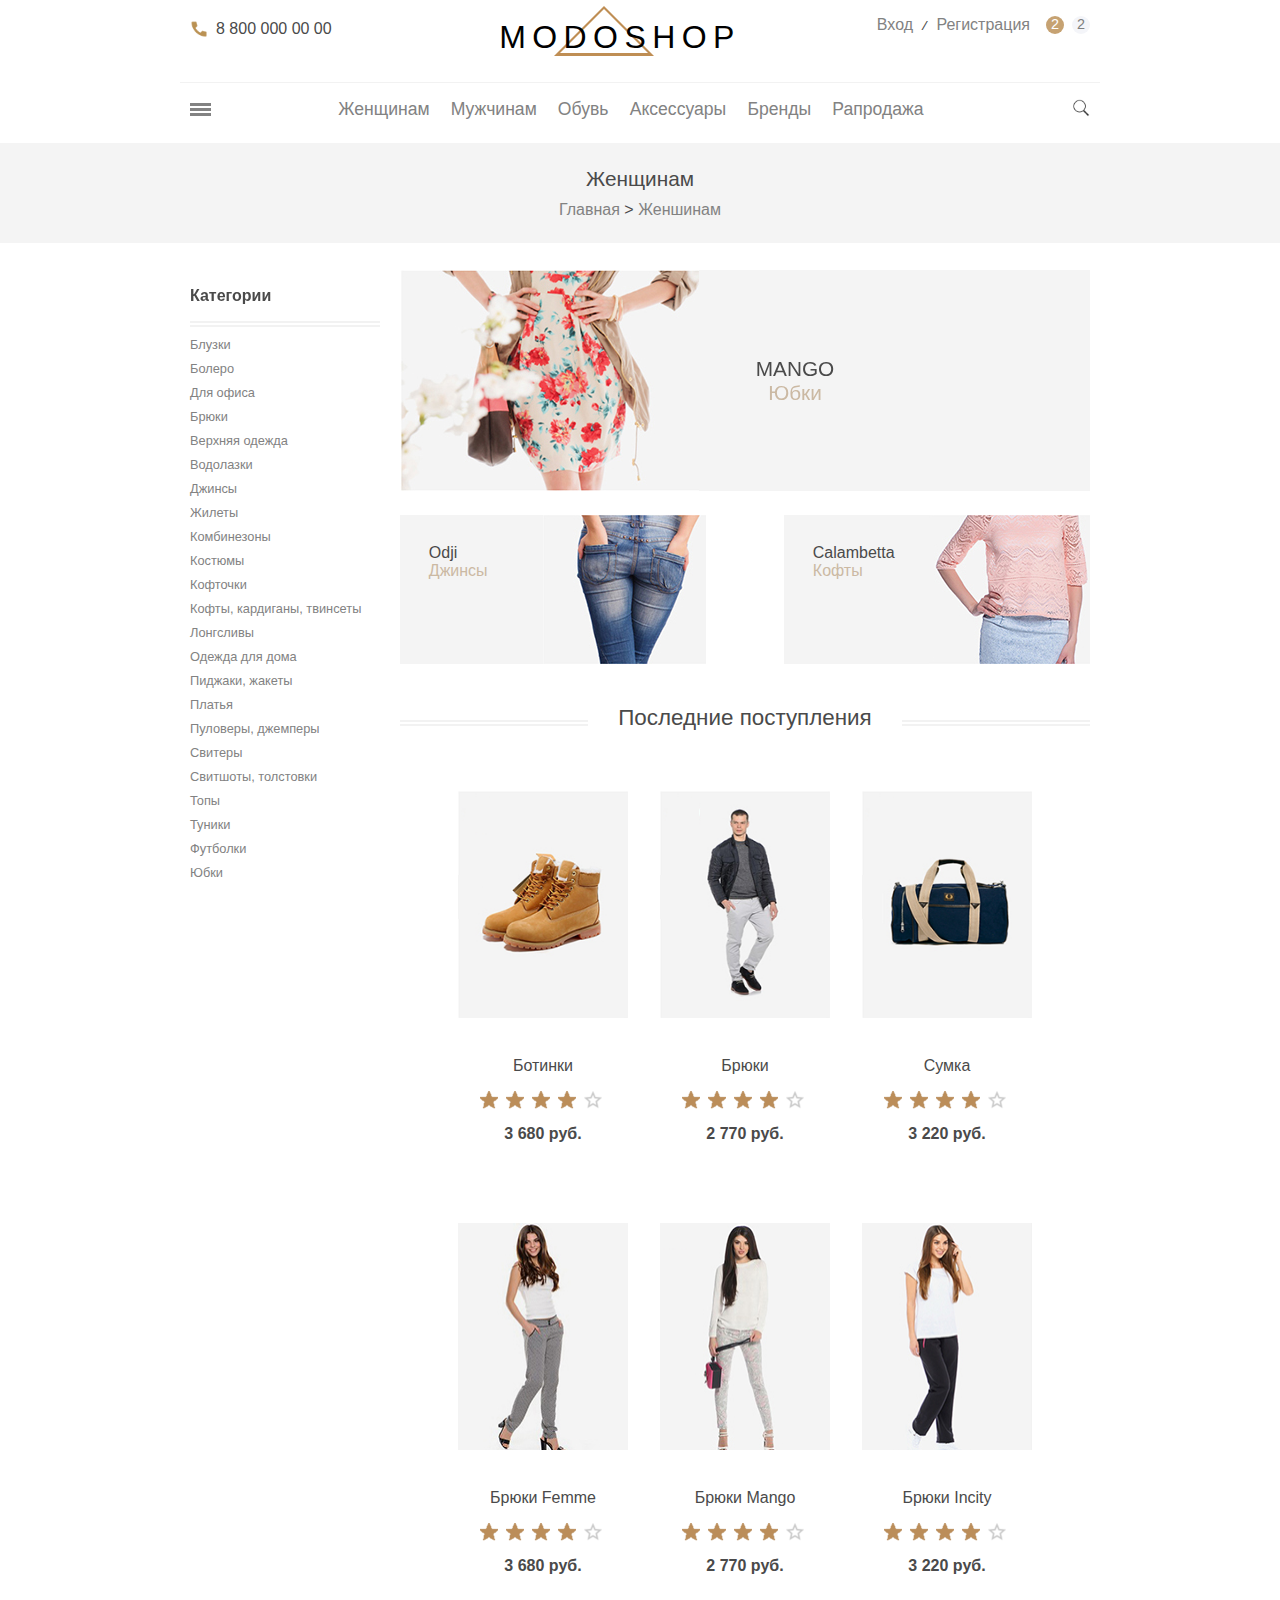
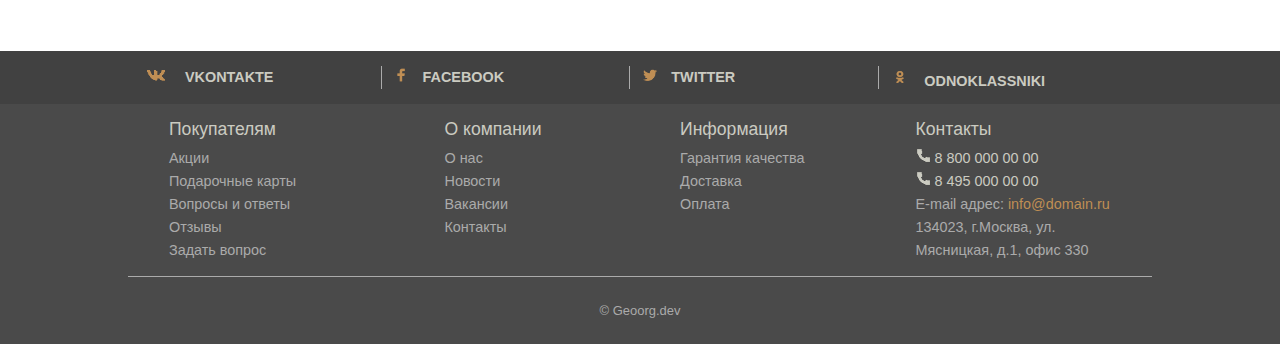
<file: portfolio/shop/for_woman.html>
<!doctype html>
<html lang="en">
<head>
    <meta charset="UTF-8">
    <meta name="viewport"
          content="width=device-width, user-scalable=no, initial-scale=1.0, maximum-scale=1.0, minimum-scale=1.0">
    <meta http-equiv="X-UA-Compatible" content="ie=edge">
    <title>Document</title>

    <link rel="stylesheet" href="style/header.css" >
    <link rel="stylesheet" href="style/footer.css" >
    <link rel="stylesheet" href="style/main.css">
</head>
<body>
 <div class="col-top">
    <div class="header_phone"><img src="img/phone.png" alt="">8 800 000 00 00</div>
    <div class="header_logo">
        <a href="">
            <div class="triangle1">
                <div class="triangle2">
                    <div class="triangle3">MODOSHOP</div>
                </div>
            </div>
        </a>
    </div>
    <div class="header_user-panel">
        <div class="login-reg"><a href="">Вход</a><pre> / </pre><a href="">Регистрация</a></div>
        <div class="basket dis_flex marg_0_5em_right"> <i class=" nav-icon ">&#xe802;</i><div class="number"><span>2</span></div></div>
        <div class="cart_on_click">
            <div class="sidebar-mask"></div>
            <div class="cart_on_click-title">В вашей корзине <span id="cart_quantity_item">2</span> товара</div>
            <div class="cart_on_click-body">
            <div class="cart_item df_sb df_ai_c">
                <div class="img_clothes_item"><img src="img/mod3.png" alt=""></div>
                   <div class="descript_in_basket  marg_1em_top  marg_2em_right">
                    <div class="title_item_basket marg_0_5em_bot">Джемпер odjii</div>
                    <div class="price_in_basket ">2 300р.</div>
                    </div>
                <div class="delete_item marg_1em_right"></div></div>
                <div class="cart_item df_sb df_ai_c">
                    <div class="img_clothes_item"><img src="img/mod3.png" alt=""></div>
                    <div class="descript_in_basket  marg_1em_top  marg_2em_right">
                        <div class="title_item_basket marg_0_5em_bot">Джемпер odjii</div>
                        <div class="price_in_basket ">2 300р.</div>
                    </div>
                    <div class="delete_item marg_1em_right"></div></div>
                <div class="cart_item df_sb df_ai_c">
                    <div class="img_clothes_item"><img src="img/mod3.png" alt=""></div>
                    <div class="descript_in_basket  marg_1em_top  marg_2em_right">
                        <div class="title_item_basket marg_0_5em_bot">Джемпер odjii</div>
                        <div class="price_in_basket ">2 300р.</div>
                    </div>
                    <div class="delete_item marg_1em_right"></div></div>
            </div>
            <div class="cart_on_click-footer">
              <div class="df_sb">  Итого, без учета доставки: &ensp; <span id="cart_on_click-price"> 7000 руб</span> </div>
                <div class="submit-cart ">Оформить  заказ</div>
            </div>
        </div>
        <div class="wish dis_flex"><i class=" nav-icon ">&#xe801;</i><div class="number"><span>2</span></div></div>
        <div class="wish_on_click">
            <div class="sidebar-mask"></div>
            <div class="cart_on_click-title">В вашем избранном <span id="cart_quantity_item">2</span> товара</div>
            <div class="cart_on_click-body">
                <div class="cart_item df_sb df_ai_c">
                    <div class="img_clothes_item"><img src="img/mod3.png" alt=""></div>
                    <div class="descript_in_basket  marg_1em_top  marg_2em_right">
                        <div class="title_item_basket marg_0_5em_bot">Джемпер odjii</div>
                        <div class="price_in_basket ">2 300р.</div>
                    </div>
                    <div class="delete_item marg_1em_right"></div></div>
                <div class="cart_item df_sb df_ai_c">
                    <div class="img_clothes_item"><img src="img/mod3.png" alt=""></div>
                    <div class="descript_in_basket  marg_1em_top  marg_2em_right">
                        <div class="title_item_basket marg_0_5em_bot">Джемпер odjii</div>
                        <div class="price_in_basket ">2 300р.</div>
                    </div>
                    <div class="delete_item marg_1em_right"></div></div>
                <div class="cart_item df_sb df_ai_c">
                    <div class="img_clothes_item"><img src="img/mod3.png" alt=""></div>
                    <div class="descript_in_basket  marg_1em_top  marg_2em_right">
                        <div class="title_item_basket marg_0_5em_bot">Джемпер odjii</div>
                        <div class="price_in_basket ">2 300р.</div>
                    </div>
                    <div class="delete_item marg_1em_right"></div></div>
            </div>
            <div class="cart_on_click-footer">

                <div class="submit-cart ">Перейти в избранное</div>
            </div>
        </div>
    </div>
    <div class="header_nav-sandwich">
        <div class="nav_btn"></div>
        <div class="nav_click_block nav_click_block_mobile">

            <div class="nav_menu_sandwich">
                <div class="nav_head_img"><img src="img/nav_logo.png" alt=""></div>
                <div class="nav_icon_mobile">
                    <div class="nav_item_ "><a href=""><i class=" nav-icon ">&#xe802;</i>  </a></div>
                    <div class="nav_item_ ">  <a href=""><i class=" nav-icon ">&#xe801;</i> </a></div>
                    <div class="nav_item_ "><a href=""> <i class=" nav-icon ">&#xe803;</i>  </a></div>
                </div>
                <span class="marg_2em_bot"> <pre > <!--class="marg_2em_bot"--> </pre></span>
                <hr>
                <a href="">Женщинам</a>
                <hr>
                <a href="">Мужчинам</a>
                <hr>
                <a href="">Обувь</a>
                <hr>
                <a href="">Аксессуары</a>
                <hr>
                <a href="">Бренды</a>
                <hr>
                <a href="">Рапродажа</a>
                <br><br>

            </div>

            <div class="sidebar-mask"></div>
        </div>
    </div>
</div>
<header>
<div class="col-bottom">
    <div class="header_nav-sandwich">
        <div class="nav_btn"></div>

        <div class="nav_click_block">

            <div class="nav_menu_sandwich">
                <div class="nav_head_img"><img src="img/nav_logo.png" alt=""></div>
                <span class="marg_2em_bot"> <pre > <!--class="marg_2em_bot"--> </pre></span>

                <hr><div class="nav_item_ dis_flex marg_2em_left"> <i class=" nav-icon ">&#xe802;</i>  <a href="">Корзина</a></div>
                <hr><div class="nav_item_ dis_flex marg_2em_left"> <i class=" nav-icon ">&#xe801;</i>  <a href="">Избранное</a></div>
                <hr><div class="nav_item_ dis_flex marg_2em_left"> <i class=" nav-icon ">&#xe803;</i>  <a href="">Контакты</a></div>
                <hr>
            </div>

            <div class="sidebar-mask"></div>

        </div>

    </div>
    <div class="header_nav">
        <a href="">Женщинам</a>
        <a href="">Мужчинам</a>
        <a href="">Обувь</a>
        <a href="">Аксессуары</a>
        <a href="">Бренды</a>
        <a href="">Рапродажа</a>
    </div>

    <div class="header_search"><img src="img/search.png" alt="">
        <input class="search_min" disabled="" type="text" placeholder=" Я ищу... ">
    </div>
</div>
</header>


    <div class="category"><br>Женщинам<div><a href="">Главная</a> > <a href="">Женшинам</a></div></div>
<div class="container">
    <div class="aside_left">
        <div class="aside_head">Категории</div>
        <div class="line"><pre></pre></div>
        <a href="">Блузки</a><br><br><a href="">Болеро</a><br><br><a href="">Для офиса</a><br><br><a href="">Брюки</a><br><br><a href="">Верхняя одежда</a><br><br><a href="">Водолазки</a><br><br><a
            href="">Джинсы</a><br><br><a href="">Жилеты</a><br><br><a href="">Комбинезоны</a><br><br><a href="">Костюмы</a><br><br><a href="">Кофточки</a><br><br><a href="">Кофты, кардиганы, твинсеты</a><br><br><a
            href="">Лонгсливы</a><br><br><a href="">Одежда для дома</a><br><br><a href="">Пиджаки, жакеты</a><br><br><a href="">Платья</a><br><br><a href="">Пуловеры, джемперы</a><br><br><a
            href="">Свитеры</a><br><br><a href="">Свитшоты, толстовки</a><br><br><a href="">Топы</a><br><br><a href="">Туники</a><br><br><a href="">Футболки</a><br><br><a href="">Юбки</a>
    </div>
    <div class="content">
        <div class="first_cell_mango">
            <div class="mango">
                <div class="brand">MANGO</div>
                <div class="item_brand"><a href="">Юбки</a></div>
            </div>
            <br>
        </div>
        <div class="second_cell">
                <div class="jeans_blue">
                    <div class="brand">Odji</div>
                    <div class="item_brand"><a href="">Джинсы</a></div></div>
                <div class="calambetta">
                    <div class="brand">Calambetta</div>
                    <div class="item_brand"><a href="">Кофты</a></div></div>
        </div>
            <br>
        <div class="line"> <div class="arrival_header-text">Последние поступления</div></div>
        <div class="container_clothes">
            <div class="latest_clothes_item  new_item">
                <a href="" class="mark invisible_none">
                    <div class="img_mark_new"></div>
                </a>
                <div class="back_next_btn invisible_none">
                    <a href="">
                        <div class="btn_back"></div>
                    </a><a href="">
                    <div class="btn_next"></div>
                </a></div>
                <span class="invisible_none"<a href="">Новинки</a></span>
                <div class="img_item"><a href=""><img src="img/boot2.png" alt=""></a></div>

                <div class="view_clothes_button">
                    <div class="add_to_basket"></div>
                    <div class="view_item"></div>
                    <div class="add_to_wish"></div>
                </div>
                <div class="name_item">Ботинки</div>
                <div class="rating_item"><div class="star_full"><pre> </pre></div></div>
                <div class="price_item">3 680 руб.</div>
            </div>
            <div class="latest_clothes_item sale_item">
                <a href="" class="mark invisible_none">
                    <div class="img_mark_sale"></div>
                </a>
                <div class="back_next_btn invisible_none">
                    <a href="">
                        <div class="btn_back"></div>
                    </a><a href="">
                    <div class="btn_next"></div>
                </a></div>
                <span class="invisible_none"><a href="">Распродажа</a></span>
                <div class="img_item"><a href=""><img src="img/men.png" alt=""></a></div>
                <div class="view_clothes_button">
                    <div class="add_to_basket"></div>
                    <div class="view_item"></div>
                    <div class="add_to_wish"></div>
                </div>
                <div class="name_item">Брюки</div>
                <div class="rating_item"><div class="star_full"><pre> </pre></div></div>
                <div class="price_item">2 770 руб.</div>
            </div>
            <div class="latest_clothes_item best_item">
                <a href="" class="mark invisible_none">
                    <div class="img_mark_best"></div>
                </a>
                <div class="back_next_btn invisible_none">
                    <a href="">
                        <div class="btn_back"></div>
                    </a><a href="">
                    <div class="btn_next"></div>
                </a></div>
                <span class="invisible_none"><a href="">Лучшие продажи</a></span>
                <div class="img_item"><a href=""><img src="img/bag.png" alt=""></a></div>
                <div class="view_clothes_button">
                    <div class="add_to_basket"></div>
                    <div class="view_item"></div>
                    <div class="add_to_wish"></div>
                </div>
                <div class="name_item">Сумка</div>
                <div class="rating_item"><div class="star_full"><pre> </pre></div></div>
                <div class="price_item">3 220 руб.</div>
            </div>
            <div></div>
        </div>
        <div class="container_clothes">

            <div class="latest_clothes_item">
                <div class="img_item"><a href=""><img src="img/mod1.png" alt=""></a></div>
                <div class="view_clothes_button">
                    <div class="add_to_basket"></div>
                    <div class="view_item"></div>
                    <div class="add_to_wish"></div>
                </div>
                <div class="name_item">Брюки Femme</div>
                <div class="rating_item"><div class="star_full"><pre> </pre></div></div>
                <div class="price_item">3 680 руб.</div>
            </div>
            <div class="latest_clothes_item">
                <div class="img_item"><a href=""><img src="img/mod2.png" alt=""></a></div>
                <div class="view_clothes_button">
                    <div class="add_to_basket"></div>
                    <div class="view_item"></div>
                    <div class="add_to_wish"></div>
                </div>
                <div class="name_item">Брюки Mango</div>
                <div class="rating_item"><div class="star_full"><pre> </pre></div></div>
                <div class="price_item">2 770 руб.</div>
            </div>
            <div class="latest_clothes_item">
                <div class="img_item"><a href=""><img src="img/mod3.png" alt=""></a></div>
                <div class="view_clothes_button">
                    <div class="add_to_basket"></div>
                    <div class="view_item"></div>
                    <div class="add_to_wish"></div>
                </div>
                <div class="name_item">Брюки Incity</div>
                <div class="rating_item"><div class="star_full"><pre> </pre></div></div>
                <div class="price_item">3 220 руб.</div>
            </div>
        </div>
        </div>


    </div>

</div>

<footer>
    <div class="footer-top-row">
        <div class="row">
            <div class="footer_li1"><a href="https://vk.com"><img src="img/vk.png" alt=""> VKONTAKTE</a></div>

            <div class="footer_li2"><a href="https://facebook.com"><img src="img/facebook.png" alt="">FACEBOOK</a></div>

            <div class="footer_li3"><a href="https://twitter.com"><img src="img/twitter.png" alt="">TWITTER</a></div>

            <div class="footer_li4"><a href="https://ok.ru"><img src="img/odk.png" alt="">ODNOKLASSNIKI</a></div>
        </div>
    </div>
    <div class="footer-center-row">
        <div class="footer-col1">
            <ul>
                <li class="head_li">Покупателям</li>
                <li><a href="">Акции</a></li>
                <li><a href="">Подарочные карты</a></li>
                <li><a href="">Вопросы и ответы</a></li>
                <li><a href="">Отзывы</a></li>
                <li><a href="">Задать вопрос</a></li>
            </ul></div>
        <div class="footer-col2">
            <ul>
                <li class="head_li">О компании</li>
                <li><a href="">О нас</a></li>
                <li><a href="">Новости</a></li>
                <li><a href="">Вакансии</a></li>
                <li><a href="">Контакты</a></li>
            </ul>
        </div>
        <div class="footer-col3">
            <ul>
                <li class="head_li">Информация</li>
                <li><a href="">Гарантия качества</a></li>
                <li><a href="">Доставка</a></li>
                <li><a href="">Оплата</a></li>
            </ul>
        </div>
        <div class="footer-col4">
            <ul>
                <li class="head_li">Контакты</li>
                <li class="phone_footer"><a href="tel: +78000000000"><img src="img/phone_white.png" alt=""> 8 800 000 00 00</a></li>
                <li class="phone_footer"><a href="tel: +74950000000"><img src="img/phone_white.png" alt=""> 8 495 000 00 00</a></li>
                <li class="email_footer">E-mail адрес:<a href="mailto: info@domain.ru"> info@domain.ru</a></li>
                <li>134023, г.Москва, ул. Мясницкая, д.1, офис 330</li>
                <li><a href=""></a></li>
            </ul>
        </div>
    </div>
    <div class="footer-bottom-row">
        <a href="http://geoorg.dev">&copy; Geoorg.dev</a>
    </div>
</footer>

</body>
</html>
</file>
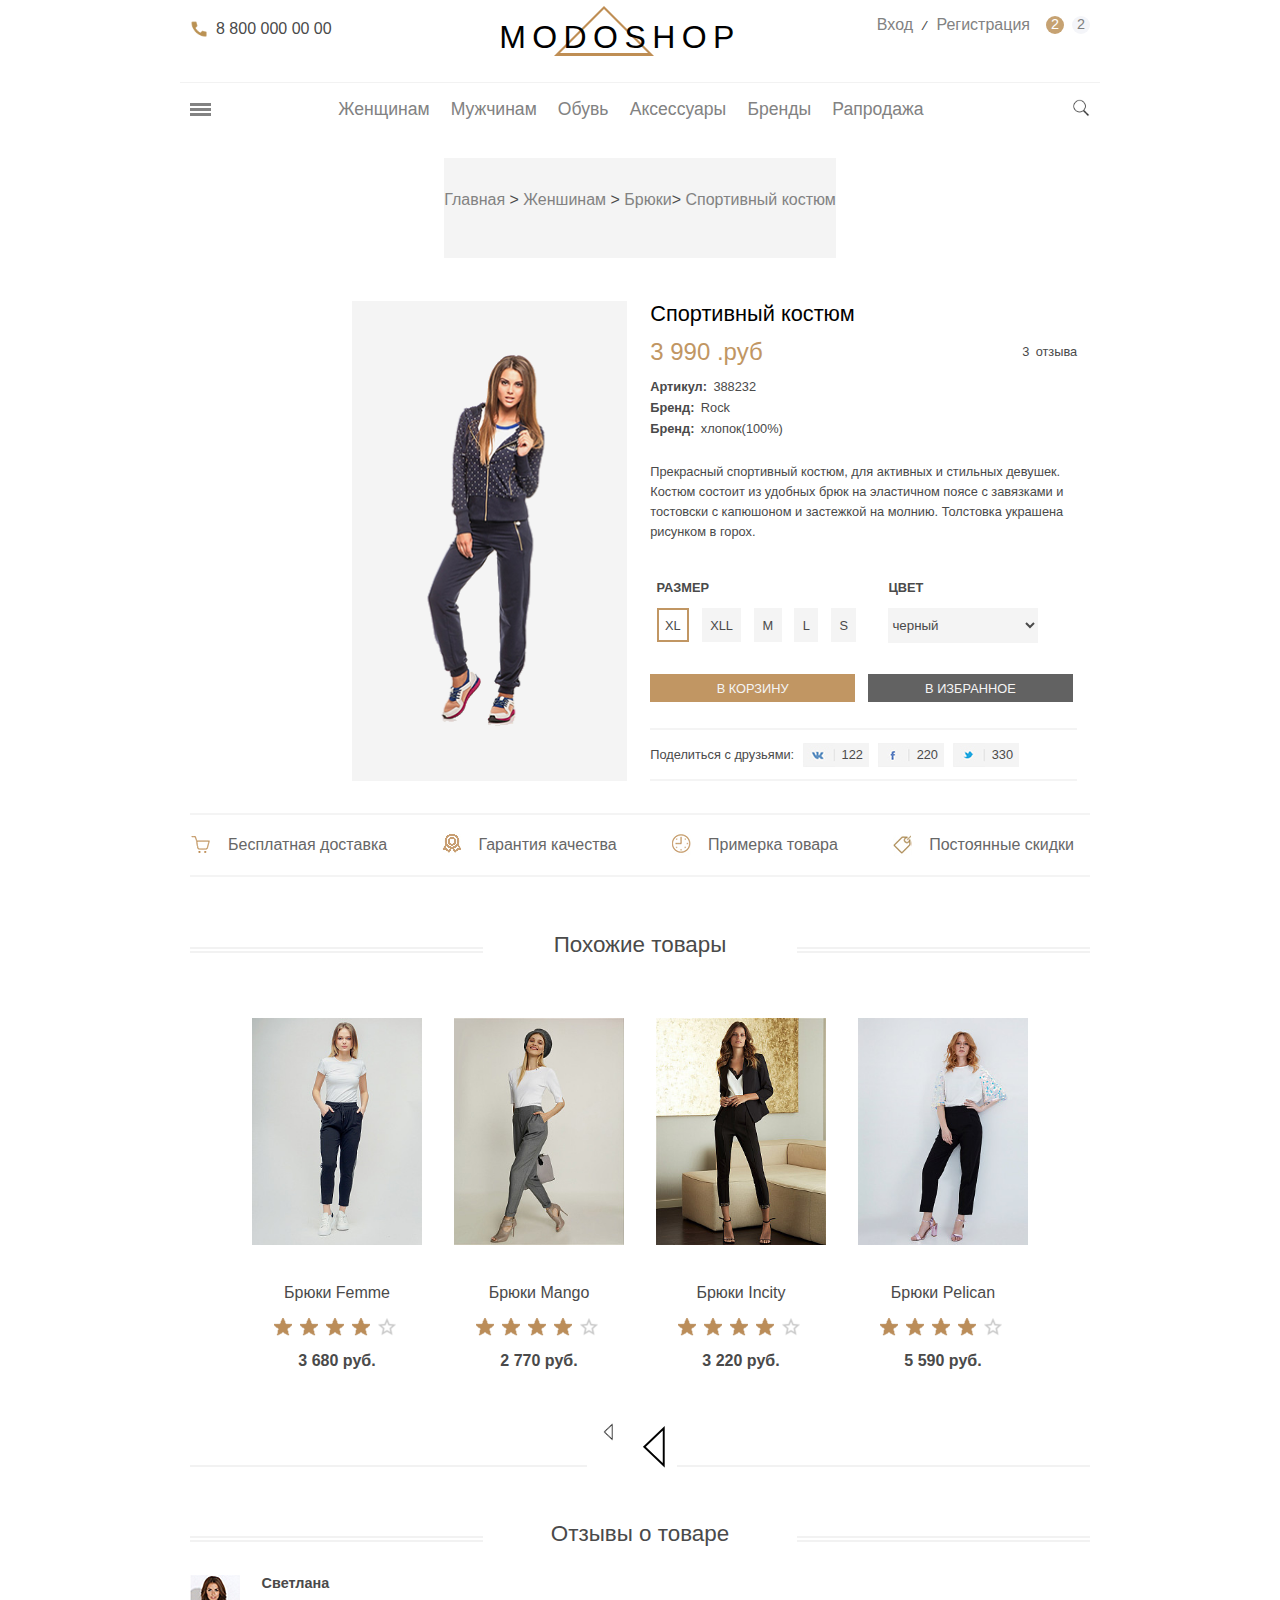
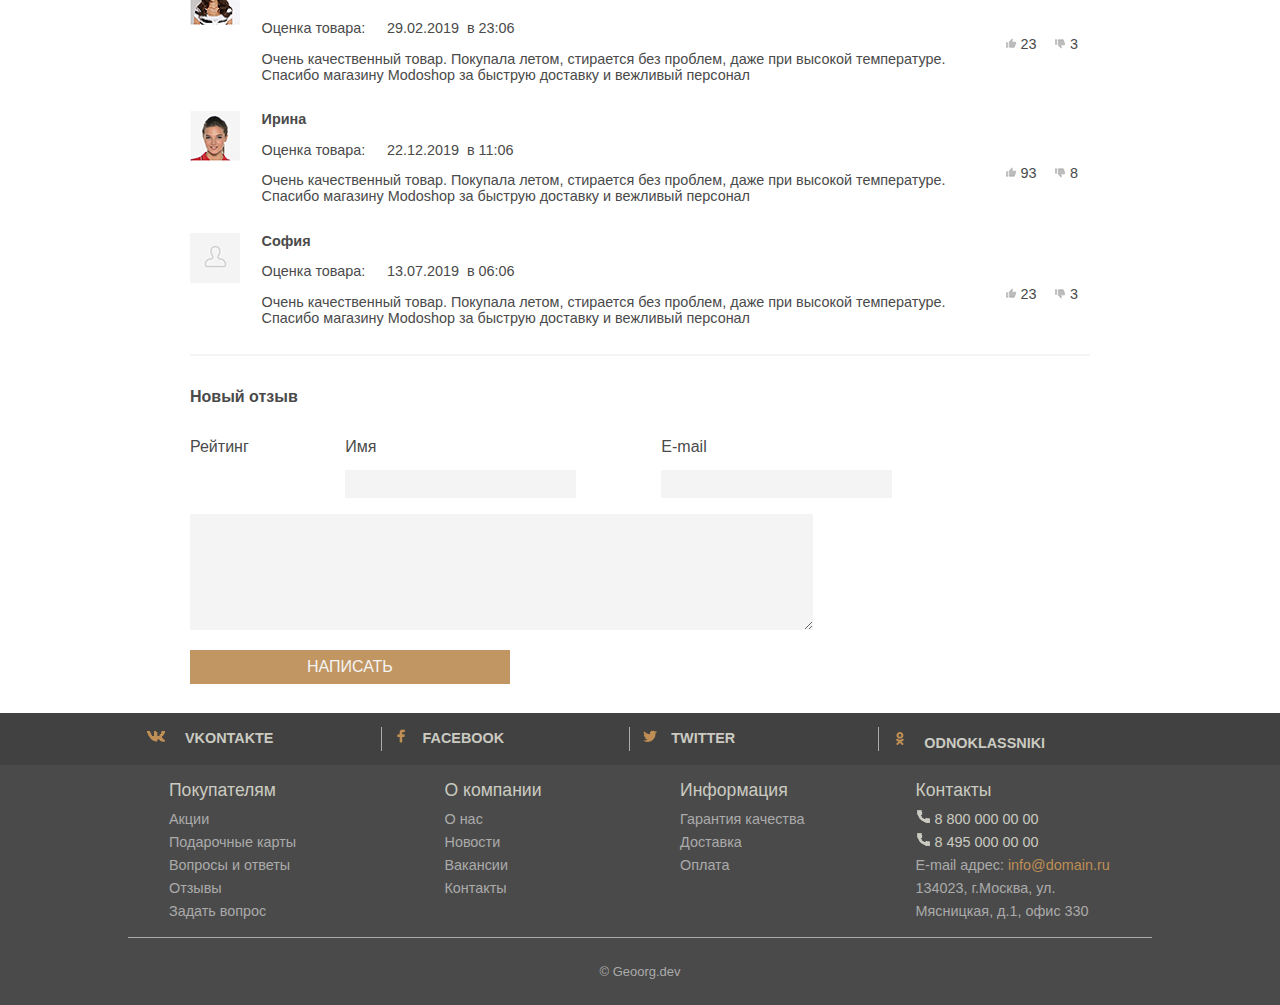
<file: portfolio/shop/item_card.html>
<!doctype html>
<html lang="en">
<head>
    <meta charset="UTF-8">
    <meta name="viewport"
          content="width=device-width, user-scalable=no, initial-scale=1.0, maximum-scale=1.0, minimum-scale=1.0">
    <meta http-equiv="X-UA-Compatible" content="ie=edge">
    <title>Document</title>
    <link rel="stylesheet" href="style/header.css" >
    <link rel="stylesheet" href="style/footer.css" >
    <link rel="stylesheet" href="style/main.css">
    <link rel="stylesheet" href="style/item_card.css">
</head>
<body>
<div class="col-top">
    <div class="header_phone"><img src="img/phone.png" alt="">8 800 000 00 00</div>
    <div class="header_logo">
        <a href="">
            <div class="triangle1">
                <div class="triangle2">
                    <div class="triangle3">MODOSHOP</div>
                </div>
            </div>
        </a>
    </div>
    <div class="header_user-panel">
        <div class="login-reg"><a href="">Вход</a><pre> / </pre><a href="">Регистрация</a></div>
        <div class="basket dis_flex marg_0_5em_right"> <i class=" nav-icon ">&#xe802;</i><div class="number"><span>2</span></div></div>
        <div class="cart_on_click">
            <div class="sidebar-mask"></div>
            <div class="cart_on_click-title">В вашей корзине <span id="cart_quantity_item">2</span> товара</div>
            <div class="cart_on_click-body">
            <div class="cart_item df_sb df_ai_c">
                <div class="img_clothes_item"><img src="img/mod3.png" alt=""></div>
                   <div class="descript_in_basket  marg_1em_top  marg_2em_right">
                    <div class="title_item_basket marg_0_5em_bot">Джемпер odjii</div>
                    <div class="price_in_basket ">2 300р.</div>
                    </div>
                <div class="delete_item marg_1em_right"></div></div>
                <div class="cart_item df_sb df_ai_c">
                    <div class="img_clothes_item"><img src="img/mod3.png" alt=""></div>
                    <div class="descript_in_basket  marg_1em_top  marg_2em_right">
                        <div class="title_item_basket marg_0_5em_bot">Джемпер odjii</div>
                        <div class="price_in_basket ">2 300р.</div>
                    </div>
                    <div class="delete_item marg_1em_right"></div></div>
                <div class="cart_item df_sb df_ai_c">
                    <div class="img_clothes_item"><img src="img/mod3.png" alt=""></div>
                    <div class="descript_in_basket  marg_1em_top  marg_2em_right">
                        <div class="title_item_basket marg_0_5em_bot">Джемпер odjii</div>
                        <div class="price_in_basket ">2 300р.</div>
                    </div>
                    <div class="delete_item marg_1em_right"></div></div>
            </div>
            <div class="cart_on_click-footer">
              <div class="df_sb">  Итого, без учета доставки: &ensp; <span id="cart_on_click-price"> 7000 руб</span> </div>
                <div class="submit-cart ">Оформить  заказ</div>
            </div>
        </div>
        <div class="wish dis_flex"><i class=" nav-icon ">&#xe801;</i><div class="number"><span>2</span></div></div>
        <div class="wish_on_click">
            <div class="sidebar-mask"></div>
            <div class="cart_on_click-title">В вашем избранном <span id="cart_quantity_item">2</span> товара</div>
            <div class="cart_on_click-body">
                <div class="cart_item df_sb df_ai_c">
                    <div class="img_clothes_item"><img src="img/mod3.png" alt=""></div>
                    <div class="descript_in_basket  marg_1em_top  marg_2em_right">
                        <div class="title_item_basket marg_0_5em_bot">Джемпер odjii</div>
                        <div class="price_in_basket ">2 300р.</div>
                    </div>
                    <div class="delete_item marg_1em_right"></div></div>
                <div class="cart_item df_sb df_ai_c">
                    <div class="img_clothes_item"><img src="img/mod3.png" alt=""></div>
                    <div class="descript_in_basket  marg_1em_top  marg_2em_right">
                        <div class="title_item_basket marg_0_5em_bot">Джемпер odjii</div>
                        <div class="price_in_basket ">2 300р.</div>
                    </div>
                    <div class="delete_item marg_1em_right"></div></div>
                <div class="cart_item df_sb df_ai_c">
                    <div class="img_clothes_item"><img src="img/mod3.png" alt=""></div>
                    <div class="descript_in_basket  marg_1em_top  marg_2em_right">
                        <div class="title_item_basket marg_0_5em_bot">Джемпер odjii</div>
                        <div class="price_in_basket ">2 300р.</div>
                    </div>
                    <div class="delete_item marg_1em_right"></div></div>
            </div>
            <div class="cart_on_click-footer">

                <div class="submit-cart ">Перейти в избранное</div>
            </div>
        </div>
    </div>
    <div class="header_nav-sandwich">
        <div class="nav_btn"></div>
        <div class="nav_click_block nav_click_block_mobile">

            <div class="nav_menu_sandwich">
                <div class="nav_head_img"><img src="img/nav_logo.png" alt=""></div>
                <div class="nav_icon_mobile">
                    <div class="nav_item_ "><a href=""><i class=" nav-icon ">&#xe802;</i>  </a></div>
                    <div class="nav_item_ ">  <a href=""><i class=" nav-icon ">&#xe801;</i> </a></div>
                    <div class="nav_item_ "><a href=""> <i class=" nav-icon ">&#xe803;</i>  </a></div>
                </div>
                <span class="marg_2em_bot"> <pre > <!--class="marg_2em_bot"--> </pre></span>
                <hr>
                <a href="">Женщинам</a>
                <hr>
                <a href="">Мужчинам</a>
                <hr>
                <a href="">Обувь</a>
                <hr>
                <a href="">Аксессуары</a>
                <hr>
                <a href="">Бренды</a>
                <hr>
                <a href="">Рапродажа</a>
                <br><br>

            </div>

            <div class="sidebar-mask"></div>
        </div>
    </div>
</div>
<header>
<div class="col-bottom">
    <div class="header_nav-sandwich">
        <div class="nav_btn"></div>

        <div class="nav_click_block">

            <div class="nav_menu_sandwich">
                <div class="nav_head_img"><img src="img/nav_logo.png" alt=""></div>
                <span class="marg_2em_bot"> <pre > <!--class="marg_2em_bot"--> </pre></span>

                <hr><div class="nav_item_ dis_flex marg_2em_left"> <i class=" nav-icon ">&#xe802;</i>  <a href="">Корзина</a></div>
                <hr><div class="nav_item_ dis_flex marg_2em_left"> <i class=" nav-icon ">&#xe801;</i>  <a href="">Избранное</a></div>
                <hr><div class="nav_item_ dis_flex marg_2em_left"> <i class=" nav-icon ">&#xe803;</i>  <a href="">Контакты</a></div>
                <hr>
            </div>

            <div class="sidebar-mask"></div>

        </div>

    </div>
    <div class="header_nav">
        <a href="">Женщинам</a>
        <a href="">Мужчинам</a>
        <a href="">Обувь</a>
        <a href="">Аксессуары</a>
        <a href="">Бренды</a>
        <a href="">Рапродажа</a>
    </div>

    <div class="header_search"><img src="img/search.png" alt="">
        <input class="search_min" disabled="" type="text" placeholder=" Я ищу... ">
    </div>
</div>
</header>
<div class="container">
    <div class="category marg_1em_top"><br><div><a href="">Главная</a> > <a href="">Женшинам</a> > <a href="">Брюки</a>> <a href="">Спортивный костюм</a></div></div>

    <div class="card_item marg_1em_top">
    <div class="card_item-img_item"></div>
    <div class="img_item_main">
            <div class="img_item_main-img_main">
                  <img src="img/card_item_img.png" alt="">
            </div>
    </div>
    <div class="card_item-description ">
        <div class="item_card-name_item marg_0_5em_bot">Спортивный костюм</div>
        <div class="item_card-price-rating ">
            <div class="item_card_price-price">3 990 .руб</div>
            <div class="item_card-rating">
                <div class="rating_ch_review"><div class="item_card-ch_review marg_0_5em_right">3</div>отзыва</div>
                <div class="rating_stars"></div></div>
        </div>
        <div class="item_card-article_block ">
            <div class="article dis_flex marg_1em_top"><span class="f_bold marg_0_5em_right "> Артикул: </span>
                <div class="article_value"> 388232</div>
            </div>
            <div class="item_card-brand dis_flex marg_0_5em_top"><span class="f_bold marg_0_5em_right "> Бренд: </span>
                <div class="brand_value"> Rock</div>
            </div>
            <div class="composition_item dis_flex marg_0_5em_top"><span class="f_bold marg_0_5em_right "> Бренд: </span>
                <div class="brand_value">хлопок(100%)</div>
            </div>

        </div>
        <div class="description-text ">
    Прекрасный спортивный костюм, для активных и стильных девушек. Костюм состоит из удобных брюк на эластичном поясе с завязками и тостовски с капюшоном и застежкой на молнию. Толстовка украшена рисунком в горох.
        </div>
        <div class="property_item_row marg_1em_top dis_flex ">
            <div class="property_item-size marg_1em_right  marg_1em_top">
                <div class="prop_item_title marg_0_5em_left marg_0_5em_bot ">РАЗМЕР</div>
                <div class="dis_flex">
                <div class="size_xl  btn_prop_act btn_prop">XL</div>
                <div class="size_xll btn_prop">XLL</div>
                <div class="size_M   btn_prop btn_none_item">M</div>
                <div class="size_l   btn_prop btn-none_item">L</div>
                <div class="size_s   btn_prop">S</div></div>
            </div>
            <div class="property_item-color marg_1em_top marg_1em_left ">
                <div class="prop_item_title marg_0_5em_bot">ЦВЕТ</div>
                <div class="select marg_1em_top"><select>
                    <option>черный</option>
                    <option>белый</option>
                </select></div>
            </div>
        </div>
        <div class="item_card-btn_add dis_flex marg_2em_top marg_2em_bot">
            <div class="card-btn card-add_basket marg_1em_right">В КОРЗИНУ</div>
            <div class="card-btn card-add_wish">В ИЗБРАННОЕ</div>
        </div>
        <div class="about_center-bot_panel">
            <div class="bot_panel-text">Поделиться с друзьями:</div>

            <div class="bot_panel-block_btn">
                <div class="block_btn-img1"></div>
                <div class="block_btn-ch">122</div>
            </div>

            <div class="bot_panel-block_btn">
                <div class="block_btn-img2"></div>
                <div class="block_btn-ch">220</div>
            </div>

            <div class="bot_panel-block_btn">
                <div class="block_btn-img3"></div>
                <div class="block_btn-ch">330</div>
            </div>
        </div>
    </div>
</div>
<div class="under-card_item dis_flex ">
    <div class="comment_quote">

    </div>
</div>
    <div class="info brd_top brd_bot marg_2em_bot marg_2em_top">
        <div class="info_item"><img src="img/basket2.png" alt=""><span>Бесплатная доставка</span></div>
        <div class="info_item"><img src="img/quality.png" alt=""><span>Гарантия качества</span></div>
        <div class="info_item"><img src="img/timer.png" alt=""><span>Примерка товара</span></div>
        <div class="info_item"><img src="img/note.png" alt=""><span>Постоянные скидки</span></div>
    </div>
<div class="similar_goods">
    <div class="line"> <div class="arrival_header-text ">Похожие товары</div></div>
    <div class="container_clothes">
        <div class="latest_clothes_item">
            <div class="img_item"><a href=""><img src="img/pants1.jpg" alt=""></a></div>
            <div class="view_clothes_button">
                <div class="add_to_basket"></div>
                <div class="view_item"></div>
                <div class="add_to_wish"></div>
            </div>
            <div class="name_item">Брюки Femme</div>
            <div class="rating_item"><div class="star_full"><pre> </pre></div></div>
            <div class="price_item">3 680 руб.</div>
        </div>
        <div class="latest_clothes_item">
            <div class="img_item"><a href=""><img src="img/pants2.jpg" alt=""></a></div>
            <div class="view_clothes_button">
                <div class="add_to_basket"></div>
                <div class="view_item"></div>
                <div class="add_to_wish"></div>
            </div>
            <div class="name_item">Брюки Mango</div>
            <div class="rating_item"><div class="star_full"><pre> </pre></div></div>
            <div class="price_item">2 770 руб.</div>
        </div>
        <div class="latest_clothes_item">
            <div class="img_item"><a href=""><img src="img/pants3.jpg" alt=""></a></div>
            <div class="view_clothes_button">
                <div class="add_to_basket"></div>
                <div class="view_item"></div>
                <div class="add_to_wish"></div>
            </div>
            <div class="name_item">Брюки Incity</div>
            <div class="rating_item"><div class="star_full"><pre> </pre></div></div>
            <div class="price_item">3 220 руб.</div>
        </div>
        <div class="latest_clothes_item">
            <div class="img_item"><a href=""><img src="img/pants4.jpg" alt=""></a></div>
            <div class="view_clothes_button">
                <div class="add_to_basket"></div>
                <div class="view_item"></div>
                <div class="add_to_wish"></div>
            </div>
            <div class="name_item">Брюки Pelican</div>
            <div class="rating_item"><div class="star_full"><pre> </pre></div></div>
            <div class="price_item">5 590 руб.</div>
        </div><div></div>
        <div class="line_soft">
            <!--<div class="line_soft"><pre> </pre></div>    -->
            <div>
                <a href=""><img src="img/soft_left.png" alt="" class="img_left_soft"></a>
                <a href=""><img src="img/soft_left.png" alt="" class="img_right_soft"></a>
            </div>
            <!--<div class="line_soft"><pre> </pre></div>-->
        </div>

    </div>
</div>
<div class="comments_item_block">
    <div class="line"> <div class="arrival_header-text ">Отзывы о товаре</div></div>
    <div class="comment_item dis_flex">
        <div class="avatar"><img src="img/avatar1.png" alt=""></div>
        <div class="text_comment_block marg_2em_bot">
            <div class="name_commenter marg_1em_bot ">Светлана</div>
            <div class="dis_flex">
            <div class="dis_flex marg_1em_top">Оценка товара:
                <div class="rating_stars marg_0_5em_left"></div>
            </div>
            <div class=" date_time dis_flex marg_1em_left marg_1em_top ">
                <br>
                <div class="date_item_comment">29.02.2019 &nbsp;</div>
                <div class="time_item_comment">в 23:06</div>
            </div>
        </div>
            <div class="text_comment_item marg_1em_top">Очень качественный товар. Покупала летом, стирается без проблем, даже при высокой температуре. Спасибо магазину Modoshop за быструю доставку и вежливый персонал</div>
        </div>
        <div class="like_item_block dis_flex marg_1em_left">
            <div class="like_item marg_1em_right"><div class="number_like"> 23</div></div>
            <div class="unlike_item"><div class="number_like"> 3</div></div>
        </div>
    </div>
    <div class="comment_item dis_flex">
        <div class="avatar"><img src="img/avatar2.png" alt=""></div>
        <div class="text_comment_block marg_2em_bot">
            <div class="name_commenter marg_1em_bot ">Ирина</div>
            <div class="dis_flex">
                <div class="dis_flex">Оценка товара:
                    <div class="rating_stars marg_0_5em_left"></div>
                </div>
                <div class=" date_time dis_flex marg_1em_left">
                    <div class="date_item_comment">22.12.2019 &nbsp;</div>
                    <div class="time_item_comment">в 11:06</div>
                </div>
            </div>
            <div class="text_comment_item marg_1em_top">Очень качественный товар. Покупала летом, стирается без проблем, даже при высокой температуре. Спасибо магазину Modoshop за быструю доставку и вежливый персонал</div>
        </div>
        <div class="like_item_block dis_flex marg_1em_left">
            <div class="like_item marg_1em_right"><div class="number_like"> 93</div></div>
            <div class="unlike_item"><div class="number_like"> 8</div></div>
        </div>
    </div>
    <div class="comment_item dis_flex">
        <div class="avatar"><img src="img/avatar_none.png" alt=""></div>
        <div class="text_comment_block marg_2em_bot">
            <div class="name_commenter marg_1em_bot ">София</div>
            <div class="dis_flex">
                <div class="dis_flex">Оценка товара:
                    <div class="rating_stars marg_0_5em_left"></div>
                </div>
                <div class=" date_time dis_flex marg_1em_left">
                    <div class="date_item_comment">13.07.2019 &nbsp;</div>
                    <div class="time_item_comment">в 06:06</div>
                </div>
            </div>
            <div class="text_comment_item marg_1em_top">Очень качественный товар. Покупала летом, стирается без проблем, даже при высокой температуре. Спасибо магазину Modoshop за быструю доставку и вежливый персонал</div>
        </div>
        <div class="like_item_block dis_flex marg_1em_left">
            <div class="like_item marg_1em_right"><div class="number_like"> 23</div></div>
            <div class="unlike_item"><div class="number_like"> 3</div></div>
        </div>
    </div>
</div>
    <div class="add_comment_block">
        <div class="add_comment_title">Новый отзыв</div>
        <div class="rnm_block">
            <div class="add_rating marg_1em_bot"><span>Рейтинг</span></div>
            <div class="add_name marg_1em_right marg_1em_bot"><span>Имя</span><br><input type="text" class="marg_1em_top"></div>
            <div class="add_email  marg_0_5em_bot marg_1em_bot"><span>E-mail</span><br><input type="text" class="marg_1em_top"></div>
        </div>
        <textarea class="textarea_1"></textarea>
        <div class="card-btn card-add_basket marg_1em_right marg_1em_top">НАПИСАТЬ</div>
    </div>
</div>
<footer>
    <div class="footer-top-row">
        <div class="row">
            <div class="footer_li1"><a href="https://vk.com"><img src="img/vk.png" alt=""> VKONTAKTE</a></div>

            <div class="footer_li2"><a href="https://facebook.com"><img src="img/facebook.png" alt="">FACEBOOK</a></div>

            <div class="footer_li3"><a href="https://twitter.com"><img src="img/twitter.png" alt="">TWITTER</a></div>

            <div class="footer_li4"><a href="https://ok.ru"><img src="img/odk.png" alt="">ODNOKLASSNIKI</a></div>
        </div>
    </div>
    <div class="footer-center-row">
        <div class="footer-col1">
            <ul>
                <li class="head_li">Покупателям</li>
                <li><a href="">Акции</a></li>
                <li><a href="">Подарочные карты</a></li>
                <li><a href="">Вопросы и ответы</a></li>
                <li><a href="">Отзывы</a></li>
                <li><a href="">Задать вопрос</a></li>
            </ul></div>
        <div class="footer-col2">
            <ul>
                <li class="head_li">О компании</li>
                <li><a href="">О нас</a></li>
                <li><a href="">Новости</a></li>
                <li><a href="">Вакансии</a></li>
                <li><a href="">Контакты</a></li>
            </ul>
        </div>
        <div class="footer-col3">
            <ul>
                <li class="head_li">Информация</li>
                <li><a href="">Гарантия качества</a></li>
                <li><a href="">Доставка</a></li>
                <li><a href="">Оплата</a></li>
            </ul>
        </div>
        <div class="footer-col4">
            <ul>
                <li class="head_li">Контакты</li>
                <li class="phone_footer"><a href="tel: +78000000000"><img src="img/phone_white.png" alt=""> 8 800 000 00 00</a></li>
                <li class="phone_footer"><a href="tel: +74950000000"><img src="img/phone_white.png" alt=""> 8 495 000 00 00</a></li>
                <li class="email_footer">E-mail адрес:<a href="mailto: info@domain.ru"> info@domain.ru</a></li>
                <li>134023, г.Москва, ул. Мясницкая, д.1, офис 330</li>
                <li><a href=""></a></li>
            </ul>
        </div>
    </div>
    <div class="footer-bottom-row">
        <a href="http://geoorg.dev">&copy; Geoorg.dev</a>
    </div>
</footer>
</body>
</html>
</file>
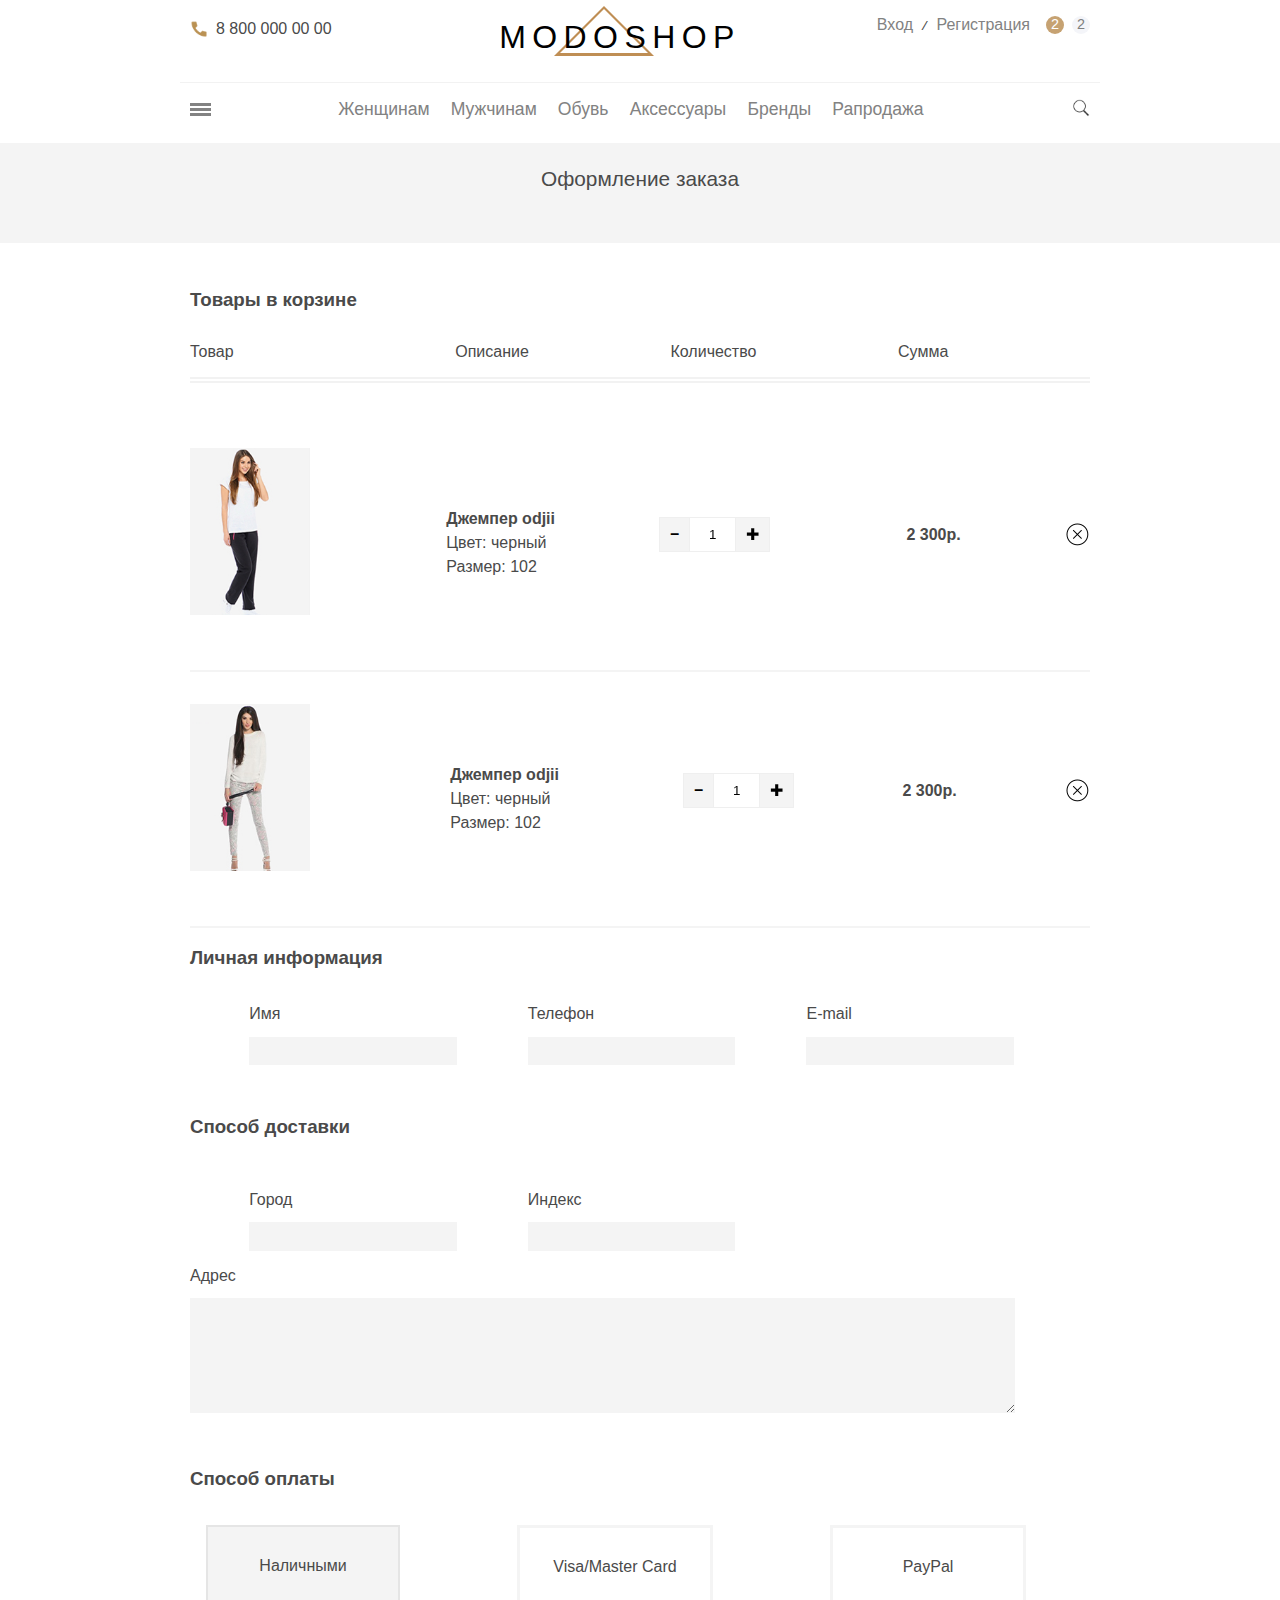
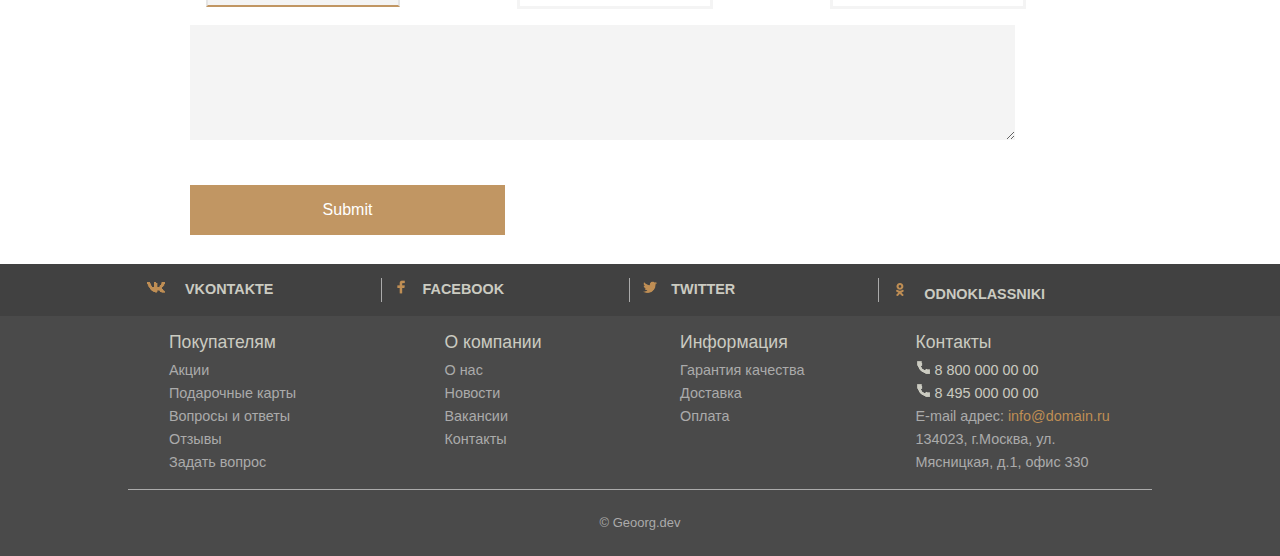
<file: portfolio/shop/make_order.html>
<!doctype html>
<html lang="en">
<head>
    <meta charset="UTF-8">
    <meta name="viewport"
          content="width=device-width, user-scalable=no, initial-scale=1.0, maximum-scale=1.0, minimum-scale=1.0">
    <meta http-equiv="X-UA-Compatible" content="ie=edge">
    <title>Document</title>

    <link rel="stylesheet" href="style/header.css" >
    <link rel="stylesheet" href="style/footer.css" >
    <link rel="stylesheet" href="style/main.css">
    <link rel="stylesheet" href="style/item_card.css">
    <link rel="stylesheet" href="style/make_order.css">


    <script data-require="jquery@3.1.1" data-semver="3.1.1" src="https://ajax.googleapis.com/ajax/libs/jquery/3.1.1/jquery.min.js"></script>
    <script src="scripts/scripts.js"></script>
</head>
<body>
<div class="col-top">
    <div class="header_phone"><img src="img/phone.png" alt="">8 800 000 00 00</div>
    <div class="header_logo">
        <a href="">
            <div class="triangle1">
                <div class="triangle2">
                    <div class="triangle3">MODOSHOP</div>
                </div>
            </div>
        </a>
    </div>
    <div class="header_user-panel">
        <div class="login-reg"><a href="">Вход</a><pre> / </pre><a href="">Регистрация</a></div>
        <div class="basket dis_flex marg_0_5em_right"> <i class=" nav-icon ">&#xe802;</i><div class="number"><span>2</span></div></div>
        <div class="cart_on_click">
            <div class="sidebar-mask"></div>
            <div class="cart_on_click-title">В вашей корзине <span id="cart_quantity_item">2</span> товара</div>
            <div class="cart_on_click-body">
            <div class="cart_item df_sb df_ai_c">
                <div class="img_clothes_item"><img src="img/mod3.png" alt=""></div>
                   <div class="descript_in_basket  marg_1em_top  marg_2em_right">
                    <div class="title_item_basket marg_0_5em_bot">Джемпер odjii</div>
                    <div class="price_in_basket ">2 300р.</div>
                    </div>
                <div class="delete_item marg_1em_right"></div></div>
                <div class="cart_item df_sb df_ai_c">
                    <div class="img_clothes_item"><img src="img/mod3.png" alt=""></div>
                    <div class="descript_in_basket  marg_1em_top  marg_2em_right">
                        <div class="title_item_basket marg_0_5em_bot">Джемпер odjii</div>
                        <div class="price_in_basket ">2 300р.</div>
                    </div>
                    <div class="delete_item marg_1em_right"></div></div>
                <div class="cart_item df_sb df_ai_c">
                    <div class="img_clothes_item"><img src="img/mod3.png" alt=""></div>
                    <div class="descript_in_basket  marg_1em_top  marg_2em_right">
                        <div class="title_item_basket marg_0_5em_bot">Джемпер odjii</div>
                        <div class="price_in_basket ">2 300р.</div>
                    </div>
                    <div class="delete_item marg_1em_right"></div></div>
            </div>
            <div class="cart_on_click-footer">
              <div class="df_sb">  Итого, без учета доставки: &ensp; <span id="cart_on_click-price"> 7000 руб</span> </div>
                <div class="submit-cart ">Оформить  заказ</div>
            </div>
        </div>
        <div class="wish dis_flex"><i class=" nav-icon ">&#xe801;</i><div class="number"><span>2</span></div></div>
        <div class="wish_on_click">
            <div class="sidebar-mask"></div>
            <div class="cart_on_click-title">В вашем избранном <span id="cart_quantity_item">2</span> товара</div>
            <div class="cart_on_click-body">
                <div class="cart_item df_sb df_ai_c">
                    <div class="img_clothes_item"><img src="img/mod3.png" alt=""></div>
                    <div class="descript_in_basket  marg_1em_top  marg_2em_right">
                        <div class="title_item_basket marg_0_5em_bot">Джемпер odjii</div>
                        <div class="price_in_basket ">2 300р.</div>
                    </div>
                    <div class="delete_item marg_1em_right"></div></div>
                <div class="cart_item df_sb df_ai_c">
                    <div class="img_clothes_item"><img src="img/mod3.png" alt=""></div>
                    <div class="descript_in_basket  marg_1em_top  marg_2em_right">
                        <div class="title_item_basket marg_0_5em_bot">Джемпер odjii</div>
                        <div class="price_in_basket ">2 300р.</div>
                    </div>
                    <div class="delete_item marg_1em_right"></div></div>
                <div class="cart_item df_sb df_ai_c">
                    <div class="img_clothes_item"><img src="img/mod3.png" alt=""></div>
                    <div class="descript_in_basket  marg_1em_top  marg_2em_right">
                        <div class="title_item_basket marg_0_5em_bot">Джемпер odjii</div>
                        <div class="price_in_basket ">2 300р.</div>
                    </div>
                    <div class="delete_item marg_1em_right"></div></div>
            </div>
            <div class="cart_on_click-footer">

                <div class="submit-cart ">Перейти в избранное</div>
            </div>
        </div>
    </div>
    <div class="header_nav-sandwich">
        <div class="nav_btn"></div>
        <div class="nav_click_block nav_click_block_mobile">

            <div class="nav_menu_sandwich">
                <div class="nav_head_img"><img src="img/nav_logo.png" alt=""></div>
                <div class="nav_icon_mobile">
                    <div class="nav_item_ "><a href=""><i class=" nav-icon ">&#xe802;</i>  </a></div>
                    <div class="nav_item_ ">  <a href=""><i class=" nav-icon ">&#xe801;</i> </a></div>
                    <div class="nav_item_ "><a href=""> <i class=" nav-icon ">&#xe803;</i>  </a></div>
                </div>
                <span class="marg_2em_bot"> <pre > <!--class="marg_2em_bot"--> </pre></span>
                <hr>
                <a href="">Женщинам</a>
                <hr>
                <a href="">Мужчинам</a>
                <hr>
                <a href="">Обувь</a>
                <hr>
                <a href="">Аксессуары</a>
                <hr>
                <a href="">Бренды</a>
                <hr>
                <a href="">Рапродажа</a>
                <br><br>

            </div>

            <div class="sidebar-mask"></div>
        </div>
    </div>
</div>
<header>
<div class="col-bottom">
    <div class="header_nav-sandwich">
        <div class="nav_btn"></div>

        <div class="nav_click_block">

            <div class="nav_menu_sandwich">
                <div class="nav_head_img"><img src="img/nav_logo.png" alt=""></div>
                <span class="marg_2em_bot"> <pre > <!--class="marg_2em_bot"--> </pre></span>

                <hr><div class="nav_item_ dis_flex marg_2em_left"> <i class=" nav-icon ">&#xe802;</i>  <a href="">Корзина</a></div>
                <hr><div class="nav_item_ dis_flex marg_2em_left"> <i class=" nav-icon ">&#xe801;</i>  <a href="">Избранное</a></div>
                <hr><div class="nav_item_ dis_flex marg_2em_left"> <i class=" nav-icon ">&#xe803;</i>  <a href="">Контакты</a></div>
                <hr>
            </div>

            <div class="sidebar-mask"></div>

        </div>

    </div>
    <div class="header_nav">
        <a href="">Женщинам</a>
        <a href="">Мужчинам</a>
        <a href="">Обувь</a>
        <a href="">Аксессуары</a>
        <a href="">Бренды</a>
        <a href="">Рапродажа</a>
    </div>

    <div class="header_search"><img src="img/search.png" alt="">
        <input class="search_min" disabled="" type="text" placeholder=" Я ищу... ">
    </div>
</div>
</header>
 
<div class="category"><br>Оформление заказа</div>
<div class="container">
    <div class="item_in_order">
       <span class="f_bold"> <h3>Товары в корзине</h3></span>
        <div class="after_line_basket marg_2em_top">
<span class="marg_2em_right">Товар</span><span class="line_descr " >Описание</span><span class="" >Количество</span><span>Сумма</span><span> </span>
        </div>
    <div class="line marg_1em_top"> </div>
        <div class="item_in_basket brd_bot">
            <div class="img_clothes_item"><img src="img/mod3.png" alt=""></div>
            <div class="descript_in_basket  marg_1em_top">
                <div class="title_item_basket f_bold">Джемпер odjii</div>
                <div class="color_item_basket">Цвет: черный</div>
                <div class="size_item_basket">Размер: 102</div>
            </div>
            <div class="number_of_item_basket marg_2em_right">
                <div class="quantity buttons_added">
                <input type="button" value="&ndash;" class="minus f_bold"><input type="number" step="1" min="1" max="" name="quantity" value="1" title="Qty" class="input-text qty text" size="4" pattern="" inputmode=""><input type="button" value="&#10010;" class="plus ">
            </div>
            </div>
            <div class="price_in_basket f_bold">2 300р.</div>
            <div class="delete_item"></div>
        </div>
        <div class="item_in_basket brd_bot">
            <div class="img_clothes_item"><img src="img/mod2.png" alt=""></div>
            <div class="descript_in_basket marg_1em_right marg_1em_top">
                <div class="title_item_basket f_bold">Джемпер odjii</div>
                <div class="color_item_basket">Цвет: черный</div>
                <div class="size_item_basket">Размер: 102</div>
            </div>
            <div class="number_of_item_basket">
                <div class="quantity buttons_added">
                    <input type="button" value="&ndash;" class="minus f_bold"><input type="number" step="1" min="1" max="" name="quantity" value="1" title="Qty" class="input-text qty text" size="4" pattern="" inputmode=""><input type="button" value="&#10010;" class="plus ">
                </div>
            </div>
            <div class="price_in_basket f_bold">2 300р.</div>
            <div class="delete_item"></div>
        </div>
    </div>
    <div class="private_info_order">
        <span class="f_bold"> <h3>Личная информация</h3></span>
        <div class="priv_inf_field">
            <div class="input_field marg_2em_left"><br>Имя <br><input type="text" class="marg_1em_top"></div>
            <div class="input_field marg_2em_left"><br>Телефон <br><input type="text" class="marg_1em_top"></div>
            <div class="input_field marg_2em_left"><br>E-mail <br><input type="text" class="marg_1em_top"></div>
        </div>
    </div>
    <div class="way_delivery marg_2em_top marg_2em_bot">
        <span class="f_bold "> <h3>Способ доставки</h3></span>

        <div class="priv_inf_field marg_1em_bot">
            <div class="input_field marg_2em_left marg_1em_top"><br>Город<br><input type="text" class="marg_1em_top"></div>
            <div class="input_field marg_2em_left marg_1em_top"><br>Индекс<br><input type="text" class="marg_1em_top"></div>
            <div class="input_field marg_2em_left invisible"><br>Индекс<br><input type="text" class="marg_1em_top"></div>
        </div>
        <span class="">Адрес</span>
        <textarea class="textarea_1 marg_1em_top"></textarea>
    </div>
    <div class="way_payment">
        <span class="f_bold "> <h3>Способ оплаты</h3></span>
    </div>
    <div class="way_payment_var">
        <div class="button_way payment_way_active">Наличными</div>
        <div class="button_way">Visa/Master Card</div>
        <div class="button_way">PayPal</div>
    </div>
    <textarea class="textarea_1 marg_2em_bot" ></textarea><br>

    <input type="submit" class="btn_or">
</div>
<footer>
    <div class="footer-top-row">
        <div class="row">
            <div class="footer_li1"><a href="https://vk.com"><img src="img/vk.png" alt=""> VKONTAKTE</a></div>

            <div class="footer_li2"><a href="https://facebook.com"><img src="img/facebook.png" alt="">FACEBOOK</a></div>

            <div class="footer_li3"><a href="https://twitter.com"><img src="img/twitter.png" alt="">TWITTER</a></div>

            <div class="footer_li4"><a href="https://ok.ru"><img src="img/odk.png" alt="">ODNOKLASSNIKI</a></div>
        </div>
    </div>
    <div class="footer-center-row">
        <div class="footer-col1">
            <ul>
                <li class="head_li">Покупателям</li>
                <li><a href="">Акции</a></li>
                <li><a href="">Подарочные карты</a></li>
                <li><a href="">Вопросы и ответы</a></li>
                <li><a href="">Отзывы</a></li>
                <li><a href="">Задать вопрос</a></li>
            </ul></div>
        <div class="footer-col2">
            <ul>
                <li class="head_li">О компании</li>
                <li><a href="">О нас</a></li>
                <li><a href="">Новости</a></li>
                <li><a href="">Вакансии</a></li>
                <li><a href="">Контакты</a></li>
            </ul>
        </div>
        <div class="footer-col3">
            <ul>
                <li class="head_li">Информация</li>
                <li><a href="">Гарантия качества</a></li>
                <li><a href="">Доставка</a></li>
                <li><a href="">Оплата</a></li>
            </ul>
        </div>
        <div class="footer-col4">
            <ul>
                <li class="head_li">Контакты</li>
                <li class="phone_footer"><a href="tel: +78000000000"><img src="img/phone_white.png" alt=""> 8 800 000 00 00</a></li>
                <li class="phone_footer"><a href="tel: +74950000000"><img src="img/phone_white.png" alt=""> 8 495 000 00 00</a></li>
                <li class="email_footer">E-mail адрес:<a href="mailto: info@domain.ru"> info@domain.ru</a></li>
                <li>134023, г.Москва, ул. Мясницкая, д.1, офис 330</li>
                <li><a href=""></a></li>
            </ul>
        </div>
    </div>
    <div class="footer-bottom-row">
        <a href="http://geoorg.dev">&copy; Geoorg.dev</a>
    </div>
</footer>
</body>
</html>
</file>
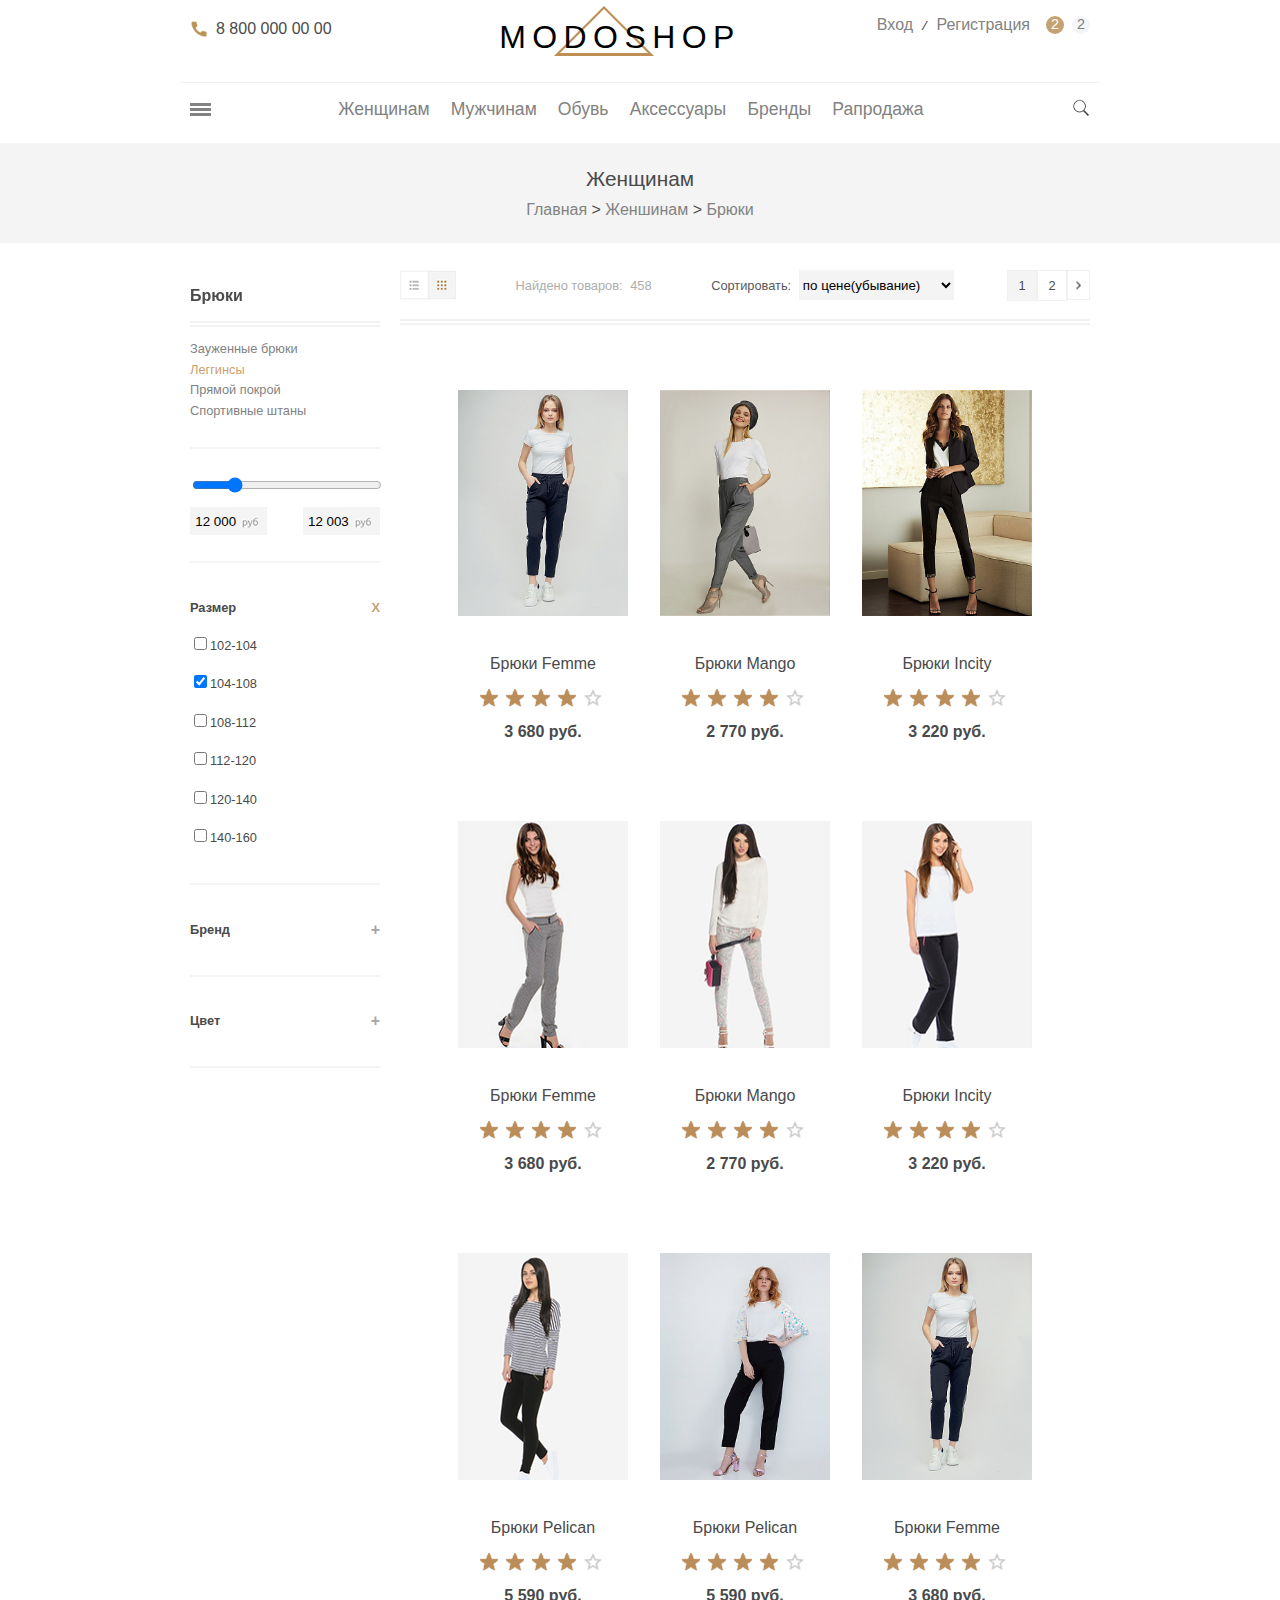
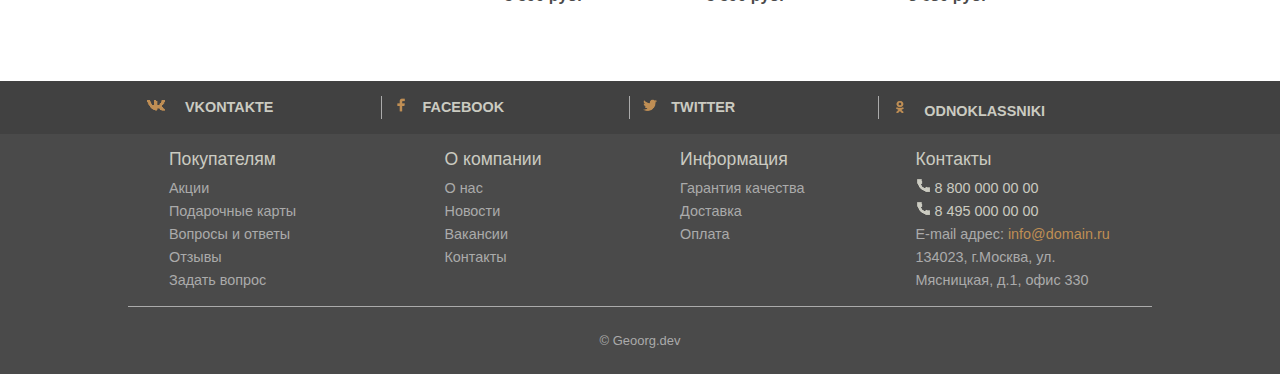
<file: portfolio/shop/woman_jeans.html>
<!doctype html>
<html lang="en">
<head>
    <meta charset="UTF-8">
    <meta name="viewport"
          content="width=device-width, user-scalable=no, initial-scale=1.0, maximum-scale=1.0, minimum-scale=1.0">
    <meta http-equiv="X-UA-Compatible" content="ie=edge">
    <title>Document</title>

    <link rel="stylesheet" href="style/header.css" >
    <link rel="stylesheet" href="style/footer.css" >
    <link rel="stylesheet" href="style/main.css">
</head>
<body>
<div class="col-top">
    <div class="header_phone"><img src="img/phone.png" alt="">8 800 000 00 00</div>
    <div class="header_logo">
        <a href="">
            <div class="triangle1">
                <div class="triangle2">
                    <div class="triangle3">MODOSHOP</div>
                </div>
            </div>
        </a>
    </div>
    <div class="header_user-panel">
        <div class="login-reg"><a href="">Вход</a><pre> / </pre><a href="">Регистрация</a></div>
        <div class="basket dis_flex marg_0_5em_right"> <i class=" nav-icon ">&#xe802;</i><div class="number"><span>2</span></div></div>
        <div class="cart_on_click">
            <div class="sidebar-mask"></div>
            <div class="cart_on_click-title">В вашей корзине <span id="cart_quantity_item">2</span> товара</div>
            <div class="cart_on_click-body">
            <div class="cart_item df_sb df_ai_c">
                <div class="img_clothes_item"><img src="img/mod3.png" alt=""></div>
                   <div class="descript_in_basket  marg_1em_top  marg_2em_right">
                    <div class="title_item_basket marg_0_5em_bot">Джемпер odjii</div>
                    <div class="price_in_basket ">2 300р.</div>
                    </div>
                <div class="delete_item marg_1em_right"></div></div>
                <div class="cart_item df_sb df_ai_c">
                    <div class="img_clothes_item"><img src="img/mod3.png" alt=""></div>
                    <div class="descript_in_basket  marg_1em_top  marg_2em_right">
                        <div class="title_item_basket marg_0_5em_bot">Джемпер odjii</div>
                        <div class="price_in_basket ">2 300р.</div>
                    </div>
                    <div class="delete_item marg_1em_right"></div></div>
                <div class="cart_item df_sb df_ai_c">
                    <div class="img_clothes_item"><img src="img/mod3.png" alt=""></div>
                    <div class="descript_in_basket  marg_1em_top  marg_2em_right">
                        <div class="title_item_basket marg_0_5em_bot">Джемпер odjii</div>
                        <div class="price_in_basket ">2 300р.</div>
                    </div>
                    <div class="delete_item marg_1em_right"></div></div>
            </div>
            <div class="cart_on_click-footer">
              <div class="df_sb">  Итого, без учета доставки: &ensp; <span id="cart_on_click-price"> 7000 руб</span> </div>
                <div class="submit-cart ">Оформить  заказ</div>
            </div>
        </div>
        <div class="wish dis_flex"><i class=" nav-icon ">&#xe801;</i><div class="number"><span>2</span></div></div>
        <div class="wish_on_click">
            <div class="sidebar-mask"></div>
            <div class="cart_on_click-title">В вашем избранном <span id="cart_quantity_item">2</span> товара</div>
            <div class="cart_on_click-body">
                <div class="cart_item df_sb df_ai_c">
                    <div class="img_clothes_item"><img src="img/mod3.png" alt=""></div>
                    <div class="descript_in_basket  marg_1em_top  marg_2em_right">
                        <div class="title_item_basket marg_0_5em_bot">Джемпер odjii</div>
                        <div class="price_in_basket ">2 300р.</div>
                    </div>
                    <div class="delete_item marg_1em_right"></div></div>
                <div class="cart_item df_sb df_ai_c">
                    <div class="img_clothes_item"><img src="img/mod3.png" alt=""></div>
                    <div class="descript_in_basket  marg_1em_top  marg_2em_right">
                        <div class="title_item_basket marg_0_5em_bot">Джемпер odjii</div>
                        <div class="price_in_basket ">2 300р.</div>
                    </div>
                    <div class="delete_item marg_1em_right"></div></div>
                <div class="cart_item df_sb df_ai_c">
                    <div class="img_clothes_item"><img src="img/mod3.png" alt=""></div>
                    <div class="descript_in_basket  marg_1em_top  marg_2em_right">
                        <div class="title_item_basket marg_0_5em_bot">Джемпер odjii</div>
                        <div class="price_in_basket ">2 300р.</div>
                    </div>
                    <div class="delete_item marg_1em_right"></div></div>
            </div>
            <div class="cart_on_click-footer">

                <div class="submit-cart ">Перейти в избранное</div>
            </div>
        </div>
    </div>
    <div class="header_nav-sandwich">
        <div class="nav_btn"></div>
        <div class="nav_click_block nav_click_block_mobile">

            <div class="nav_menu_sandwich">
                <div class="nav_head_img"><img src="img/nav_logo.png" alt=""></div>
                <div class="nav_icon_mobile">
                    <div class="nav_item_ "><a href=""><i class=" nav-icon ">&#xe802;</i>  </a></div>
                    <div class="nav_item_ ">  <a href=""><i class=" nav-icon ">&#xe801;</i> </a></div>
                    <div class="nav_item_ "><a href=""> <i class=" nav-icon ">&#xe803;</i>  </a></div>
                </div>
                <span class="marg_2em_bot"> <pre > <!--class="marg_2em_bot"--> </pre></span>
                <hr>
                <a href="">Женщинам</a>
                <hr>
                <a href="">Мужчинам</a>
                <hr>
                <a href="">Обувь</a>
                <hr>
                <a href="">Аксессуары</a>
                <hr>
                <a href="">Бренды</a>
                <hr>
                <a href="">Рапродажа</a>
                <br><br>

            </div>

            <div class="sidebar-mask"></div>
        </div>
    </div>
</div>
<header>
<div class="col-bottom">
    <div class="header_nav-sandwich">
        <div class="nav_btn"></div>

        <div class="nav_click_block">

            <div class="nav_menu_sandwich">
                <div class="nav_head_img"><img src="img/nav_logo.png" alt=""></div>
                <span class="marg_2em_bot"> <pre > <!--class="marg_2em_bot"--> </pre></span>

                <hr><div class="nav_item_ dis_flex marg_2em_left"> <i class=" nav-icon ">&#xe802;</i>  <a href="">Корзина</a></div>
                <hr><div class="nav_item_ dis_flex marg_2em_left"> <i class=" nav-icon ">&#xe801;</i>  <a href="">Избранное</a></div>
                <hr><div class="nav_item_ dis_flex marg_2em_left"> <i class=" nav-icon ">&#xe803;</i>  <a href="">Контакты</a></div>
                <hr>
            </div>

            <div class="sidebar-mask"></div>

        </div>

    </div>
    <div class="header_nav">
        <a href="">Женщинам</a>
        <a href="">Мужчинам</a>
        <a href="">Обувь</a>
        <a href="">Аксессуары</a>
        <a href="">Бренды</a>
        <a href="">Рапродажа</a>
    </div>

    <div class="header_search"><img src="img/search.png" alt="">
        <input class="search_min" disabled="" type="text" placeholder=" Я ищу... ">
    </div>
</div>
</header>
<div class="category"><br>Женщинам<div><a href="">Главная</a> > <a href="">Женшинам</a> > <a href="">Брюки</a></div></div>
<div class="container">
    <div class="aside_left">
        <div class="aside_head">Брюки</div>
        <div class="line"><pre></pre></div>
        <div class="item_cat_cat"><a href="">Зауженные брюки </a></div>
        <div class="item_cat_cat active_cat_cat"><a href="">Леггинсы</a></div>
        <div class="item_cat_cat"><a href="">Прямой покрой</a></div>
        <div class="item_cat_cat"><a href="">Спортивные штаны</a></div>
        <hr>
        <input type="range" min="0" max="100" step="1" value="20" class="price_range_line">

        <div class="range_field">
            <input maxlength="25" size="40" value="12 000" >
            <input maxlength="25" size="40" value="12 003">
        </div>
        <hr>
        <div class="size_cat_jeans">
          <div class="size_cat_jeans-head"> <div class="head_checkbox">Размер</div> <div class="close_cat">X</div></div>
            <input type="checkbox">102-104
            <br>
            <input type="checkbox" checked>104-108
            <br>
            <input type="checkbox">108-112
            <br>
            <input type="checkbox">112-120
            <br>
            <input type="checkbox">120-140
            <br>
            <input type="checkbox">140-160
            <br>
            <hr>
            <div class="brand_cat_container">
                <div class="brand_cat_item">Бренд</div>
                <div class="open_cat_item">+</div>
            </div>
            <hr>
            <div class="brand_cat_container">
                <div class="brand_cat_item">Цвет</div>
                <div class="open_cat_item">+</div>
            </div>
            <hr>
        </div>
    </div>
    <div class="content">
        <div class="user_panel_cat">
                <div class="btns_sorted">
            <div id="btn_line_cat"></div>
            <div id="btn_block_cat"></div>
                </div>
            <div class="find_item_cat">Найдено товаров: <pre> </pre> <div class="find_item_cat-ch"> 458</div></div>
            <div class="sort_item_cat"><span>Сортировать: </span><pre> </pre>
                <div class="btn_sort_cat"><select>
                    <option>по цене(убывание) </option>
                    <option>по цене(возрастание)</option>
                </select></div>
            </div>
            <div class="pager_cat">
                <div class="btn_back"></div>
                <div class="page_cat this_page_cat">1</div>
                <div class="page_cat">2</div>
                <div class="btn_next"></div>
            </div>
        </div>
        <div class="line"><pre></pre></div>
        <div class="container_clothes">
            <div class="latest_clothes_item">
                <div class="img_item"><a href=""><img src="img/pants1.jpg" alt=""></a></div>
                <div class="view_clothes_button">
                    <div class="add_to_basket"></div>
                    <div class="view_item"></div>
                    <div class="add_to_wish"></div>
                </div>
                <div class="name_item">Брюки Femme</div>
                <div class="rating_item"><div class="star_full"><pre> </pre></div></div>
                <div class="price_item">3 680 руб.</div>
            </div>
            <div class="latest_clothes_item">
                <div class="img_item"><a href=""><img src="img/pants2.jpg" alt=""></a></div>
                <div class="view_clothes_button">
                    <div class="add_to_basket"></div>
                    <div class="view_item"></div>
                    <div class="add_to_wish"></div>
                </div>
                <div class="name_item">Брюки Mango</div>
                <div class="rating_item"><div class="star_full"><pre> </pre></div></div>
                <div class="price_item">2 770 руб.</div>
            </div>
            <div class="latest_clothes_item">
                <div class="img_item"><a href=""><img src="img/pants3.jpg" alt=""></a></div>
                <div class="view_clothes_button">
                    <div class="add_to_basket"></div>
                    <div class="view_item"></div>
                    <div class="add_to_wish"></div>
                </div>
                <div class="name_item">Брюки Incity</div>
                <div class="rating_item"><div class="star_full"><pre> </pre></div></div>
                <div class="price_item">3 220 руб.</div>
            </div>
        </div>
        <div class="container_clothes">
            <div class="latest_clothes_item">
                <div class="img_item"><a href=""><img src="img/mod1.png" alt=""></a></div>
                <div class="view_clothes_button">
                    <div class="add_to_basket"></div>
                    <div class="view_item"></div>
                    <div class="add_to_wish"></div>
                </div>
                <div class="name_item">Брюки Femme</div>
                <div class="rating_item"><div class="star_full"><pre> </pre></div></div>
                <div class="price_item">3 680 руб.</div>
            </div>
            <div class="latest_clothes_item">
                <div class="img_item"><a href=""><img src="img/mod2.png" alt=""></a></div>
                <div class="view_clothes_button">
                    <div class="add_to_basket"></div>
                    <div class="view_item"></div>
                    <div class="add_to_wish"></div>
                </div>
                <div class="name_item">Брюки Mango</div>
                <div class="rating_item"><div class="star_full"><pre> </pre></div></div>
                <div class="price_item">2 770 руб.</div>
            </div>
            <div class="latest_clothes_item">
                <div class="img_item"><a href=""><img src="img/mod3.png" alt=""></a></div>
                <div class="view_clothes_button">
                    <div class="add_to_basket"></div>
                    <div class="view_item"></div>
                    <div class="add_to_wish"></div>
                </div>
                <div class="name_item">Брюки Incity</div>
                <div class="rating_item"><div class="star_full"><pre> </pre></div></div>
                <div class="price_item">3 220 руб.</div>
            </div>
        </div>
        <div class="container_clothes">
            <div class="latest_clothes_item">
                <div class="img_item"><a href=""><img src="img/mod4.png" alt=""></a></div>
                <div class="view_clothes_button">
                    <div class="add_to_basket"></div>
                    <div class="view_item"></div>
                    <div class="add_to_wish"></div>
                </div>
                <div class="name_item">Брюки Pelican</div>
                <div class="rating_item"><div class="star_full"><pre> </pre></div></div>
                <div class="price_item">5 590 руб.</div>
            </div>
            <div class="latest_clothes_item">
                <div class="img_item"><a href=""><img src="img/pants4.jpg" alt=""></a></div>
                <div class="view_clothes_button">
                    <div class="add_to_basket"></div>
                    <div class="view_item"></div>
                    <div class="add_to_wish"></div>
                </div>
                <div class="name_item">Брюки Pelican</div>
                <div class="rating_item"><div class="star_full"><pre> </pre></div></div>
                <div class="price_item">5 590 руб.</div>
            </div>
            <div class="latest_clothes_item">
                <div class="img_item"><a href=""><img src="img/pants1.jpg" alt=""></a></div>
                <div class="view_clothes_button">
                    <div class="add_to_basket"></div>
                    <div class="view_item"></div>
                    <div class="add_to_wish"></div>
                </div>
                <div class="name_item">Брюки Femme</div>
                <div class="rating_item"><div class="star_full"><pre> </pre></div></div>
                <div class="price_item">3 680 руб.</div>
            </div>
    </div>
    </div>
</div>
    <footer>
        <div class="footer-top-row">
            <div class="row">
                <div class="footer_li1"><a href="https://vk.com"><img src="img/vk.png" alt=""> VKONTAKTE</a></div>

                <div class="footer_li2"><a href="https://facebook.com"><img src="img/facebook.png" alt="">FACEBOOK</a></div>

                <div class="footer_li3"><a href="https://twitter.com"><img src="img/twitter.png" alt="">TWITTER</a></div>

                <div class="footer_li4"><a href="https://ok.ru"><img src="img/odk.png" alt="">ODNOKLASSNIKI</a></div>
            </div>
        </div>
        <div class="footer-center-row">
            <div class="footer-col1">
                <ul>
                    <li class="head_li">Покупателям</li>
                    <li><a href="">Акции</a></li>
                    <li><a href="">Подарочные карты</a></li>
                    <li><a href="">Вопросы и ответы</a></li>
                    <li><a href="">Отзывы</a></li>
                    <li><a href="">Задать вопрос</a></li>
                </ul></div>
            <div class="footer-col2">
                <ul>
                    <li class="head_li">О компании</li>
                    <li><a href="">О нас</a></li>
                    <li><a href="">Новости</a></li>
                    <li><a href="">Вакансии</a></li>
                    <li><a href="">Контакты</a></li>
                </ul>
            </div>
            <div class="footer-col3">
                <ul>
                    <li class="head_li">Информация</li>
                    <li><a href="">Гарантия качества</a></li>
                    <li><a href="">Доставка</a></li>
                    <li><a href="">Оплата</a></li>
                </ul>
            </div>
            <div class="footer-col4">
                <ul>
                    <li class="head_li">Контакты</li>
                    <li class="phone_footer"><a href="tel: +78000000000"><img src="img/phone_white.png" alt=""> 8 800 000 00 00</a></li>
                    <li class="phone_footer"><a href="tel: +74950000000"><img src="img/phone_white.png" alt=""> 8 495 000 00 00</a></li>
                    <li class="email_footer">E-mail адрес:<a href="mailto: info@domain.ru"> info@domain.ru</a></li>
                    <li>134023, г.Москва, ул. Мясницкая, д.1, офис 330</li>
                    <li><a href=""></a></li>
                </ul>
            </div>
        </div>
        <div class="footer-bottom-row">
            <a href="http://geoorg.dev">&copy; Geoorg.dev</a>
        </div>
    </footer>

</body>
</html>
</file>
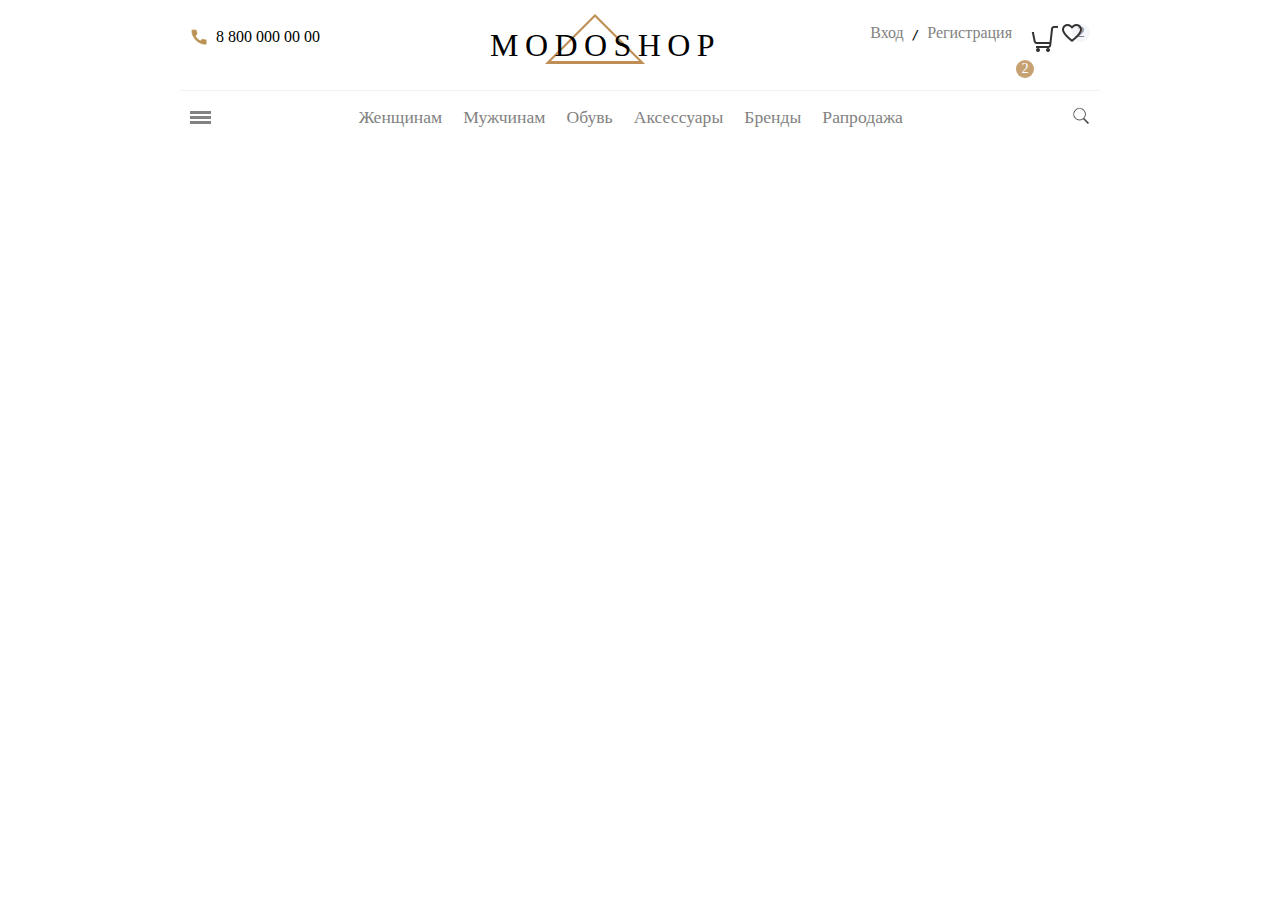
<file: portfolio/shop/elems/header.html>
<!doctype html>
<html>
<head>
    <meta charset="UTF-8">
    <meta name="viewport"
          content="width=device-width, user-scalable=no, initial-scale=1.0, maximum-scale=1.0, minimum-scale=1.0">
    <meta http-equiv="X-UA-Compatible" content="ie=edge">
    <title>Document</title>
    <link rel="stylesheet" href="../style/header.css">
    <link rel="stylesheet" href="../style/media.css">
</head>
<body>
<div class="container">
<header>
    <div class="col-top">
        <div class="header_phone"><img src="img/phone.png" alt="">8 800 000 00 00</div>
        <div class="header_logo">
            <a href="">
                <div class="triangle1">
                    <div class="triangle2">
                        <div class="triangle3">MODOSHOP</div>
                    </div>
                </div>
            </a>
        </div>
        <div class="header_user-panel">
            <div class="login-reg"><a href="">Вход</a><pre> / </pre><a href="">Регистрация</a></div>
            <div class="basket"><a href=""><img src="img/basket.png" alt="" class="img_basket"><div class="number"><span>2</span></div></a></div>
            <div class="wish"><a href=""><img src="img/wish.png" alt=""><div class="number"><span>2</span></div></a></div>
        </div>
        <div class="header_nav-sandwich">
            <div class="nav_btn"></div>
        </div>
    </div>
    <div class="col-bottom">
        <div class="header_nav-sandwich">
            <div class="nav_btn"></div>
        </div>
        <div class="header_nav">
            <a href="">Женщинам</a>
            <a href="">Мужчинам</a>
            <a href="">Обувь</a>
            <a href="">Аксессуары</a>
            <a href="">Бренды</a>
            <a href="">Рапродажа</a>
        </div>

        <div class="header_search"><img src="img/search.png" alt="">
            <input class="search_min" disabled="" type="text" placeholder=" Я ищу... ">
        </div>
    </div>
</header>
</div>
</body>
</html>
</file>
<file: first_layout/css/style.css>
:root{
    font-size: 1em;
}
body{
    font-family: 'Open Sans Condensed', sans-serif;
    margin: 35px;
    /*background-color: blue;*/
    min-width: 300px;
    padding: 20px;
}
#container{
    min-width: 100%;
    /*min-height: 100%;*/
    /*background-color: #13a500;*/
    font-family: 'Open Sans Condensed', sans-serif;

}
#leftColumn {
    max-width: 42%;
    /*min-height: 100%;*/
    /*background-color: aquamarine;*/
    float: left;
    font-family: 'Open Sans Condensed', sans-serif;
}


#rightColumn{
    max-width:58%;
    /*min-height: 100%;*/
    background-color: white;
    float:right;
}
.content{

    min-height: 100%;
    margin-left: 3%;
    margin-right: 3%;
}
#footer{

    /*width: 100px;*/
    /*height:100%;*/
    /*background-color: coral;*/
    clear:both;
    text-align: center;
    font-size: 20pt;
    font-family: 'Indie Flower', cursive;
}
div{
    font-family: 'Open Sans Condensed', sans-serif;
}
.cell_1{
    text-align: center;
}
.cell{
    margin-bottom:20px;
}
.cell_header{
    font-size: 20pt;
    font-weight: bold;
    color:#3498db;
    display: flex;
    align-items: center;
    margin: 10px;
}
.round {
    border-radius: 100px; /* Радиус скругления */
    border: 2px double #3498db; /* Параметры рамки */
    box-shadow: 0 0 7px #666; /* Параметры тени */
    /*margin-bottom: 10px;*/

}
.round2 {
    width: 200px;
    border-radius: 200px; /* Радиус скругления */
    border: 2px double #3498db; /* Параметры рамки */
    box-shadow: 0 0 7px #666; /* Параметры тени */
    margin: auto;
    padding-top: 10px;
    padding-bottom: 10px;
    padding-left: 10px;
    padding-right: 12px;

}
.cell_t{
margin: 10px;
    padding-bottom: 10px;
}
.line{
    background-image: url(../img/line.png);
   width: 99%;
}
#cont_l{
    float: left;

    margin-right: 30px;
}
#cont_r {
}

#footer img{
    display: inline-block;
    top: 20px;
    position: relative;
}

.cont_cont{
    /*padding-left: 30px;*/
}
@media(max-width: 736px){
    #leftColumn{
        max-width: 100%;
        float: none;
    }
    #rightColumn{
    max-width: 100%;
        float: none;
    }
    
}
@media(max-device-width: 736px) {
    #leftColumn {
        max-width: 100%;
        float: none;
    }

    #rightColumn {
        max-width: 100%;
        float: none;
    }
    .l_soft .r_soft{
        float: none;
        width: 100px;
    }

}
.img_cell{
    max-width:64px;
    max-height:64px;
}
.cont_cont table{
    font-size: 1rem;
    padding-right: 30px;
}
.table_skill_h{
    font-weight: bold;
    color:#3498db;
    padding-right: 30px;
}
td{
    padding-top: 20px;
}
.cont_skills{
    margin-left: 60px;
    padding-right: 60px;
   text-align: center;
    font-size: 15pt;

}
.skill_item{
    text-align: center;
    padding-right: 100px;
}
.sk1_e{background-image:url(../img/ball_e.png);width:270px;height:15px;text-align: center }
.sk_1_f{background-image:url(../img/ball_full.png);width:76%;height:15px;}


.sk_2_f{background-image:url(../img/ball_full.png);width:83%;height:15px;}


.sk_3_f{background-image:url(../img/ball_full.png);width:60%;height:15px;}


.sk_4_f{background-image:url(../img/ball_full.png);width:68%;height:15px;}

div ul li{list-style-image: url(../img/check.png);}
ul li b {
    color:#3498db;
}
.black_li{
    color:black;
}
.l_soft{
    width: 45%;

    float:right;

}
.r_soft{
    width: 45%;



}
.line_e{
    height:  15px;
    width: 100%;
    background-color: #cbe1ff;

}
.pers1{
    height:  15px;
    background-color: #3498db;
    width: 80%;
}
.pers2{
    height:  15px;
    background-color: #3498db;
    width: 50%;
}
.pers3{
    height:  15px;
    background-color: #3498db;
    width: 45%;
}
.pers4{
    height:  15px;
    background-color: #3498db;
    width: 60%;
}
.pers5{
    height:  15px;
    background-color: #3498db;
    width: 25%;
}
.pers6{
    height:  15px;
    background-color: #3498db;
    width: 10%;
}
.prof{
    font-size: 13pt;
    font-weight: bold;
}
.sur{
    font-size: 35pt;
    font-weight: bold;
}
.name{
    font-size: 35pt
}

    #soft_k {
        padding-left: 15px;
        font-size: 1rem;
    }
/*image width : 2480px
    margin-left:120px
    mergin-top:60
    120/(2480/100)=4,8% margin-left
    2,4% margin-rigth
    */
</file>
<file: five_layout/style.css>
.container{
    width: 1024px;
    margin: auto;
    display: flex;
    justify-content: space-between;
    flex-wrap: wrap;
}
.content{
    display: flex;
    justify-content: space-between;
    width: 100%;
    min-height: 380px;
}
header{
    width: 1024px;
    height: 100px;
    background-color: coral;
    margin-bottom: 10px;
}
nav{
    width: 190px;

    background-color: #95D44F;
}
aside{
    width: 190px;
    background-color: #3498db;
}
 main{
     width: 570px;
     background-color: #fed966;
 }
 footer{
     width: 1024px;
     height: 100px;
     background-color: #ffb6c1;
     margin-top: 10px;
 }
.padding{
    padding-left: 20px;
}
</file>
<file: four_layout/style.css>
.flex{
    display: flex;
    flex-wrap: wrap;
    align-content: space-between;
}
.content{
    border: 2px dotted black;
    margin: auto;
    width: 604px;
    height: 404px;
    background-color: #D8D8D8;
}
.cell1 {
 background-color: #95D44F;
    width: 200px;
    height: 200px;
    border-bottom: 4px solid black;
    border-right: 4px dotted gray;
}
.cell2 {
    background-color: #95D44F;
    width: 196px;
    height: 200px;
    border-bottom: 4px solid black;
    display: flex;
    justify-content: center;

}
.cell3 {
    width: 200px;
    height: 200px;
    border-left: 4px solid black;
    border-bottom: 4px solid black;
}
.cell4 {
    background-color: #95D44F;
    width: 200px;
    height: 200px;
    display: flex;
}
.cell5 {
    border-left: 4px solid black;
    width: 196px;
    height: 200px;
}
.cell6 {
    border-left: 4px solid black;

    background-color: #95D44F;
    width: 200px;
    height: 200px;
    display: flex;
}
.rect1{
    width: 50px;
    height: 150px;
    background-color: chocolate;
    align-self: center;
}
.rect2{
    width: 100%;
    height: 75px;
    background-color: chocolate;
    align-self: flex-end;
}
.rect3{
    width: 75px;
    height: 150px;
    background-color: chocolate;
    align-self: flex-end;
}
</file>
<file: second_layout/style.css>
body{
    background-color: #9dc3e7;
}
.content{
    width: 1160px;
    margin-left: auto;
    margin-right: auto;
    padding-top: 20px;
    /*background-color: #022e09;*/
}
.flex{
    display: flex;
    justify-content: space-between;
}
.first{
    margin-bottom: 20px

}
.first_left{
    background-color: #fed966;
    width: 350px;
    height: 175px;

}
.first_right{
    background-color: #fed966;
    width: 790px;
    height: 175px;

}
.second_four{
    background-color: #fed966;
    height: 100px;
    width: 175px;
}
.second_five{
    background-color: #fed966;
    height: 100px;
    width: 380px;
}
.second{
    margin-bottom: 20px;
}
.row1{
      height: 240px;
      width: 350px;
    background-color: #fed966;
  }
.row2{
    height: 240px;
    width: 480px;
    background-color: #fed966;
}
.row3{
    background-color: #fed966;
    height: 240px;
    width: 280px;
}
</file>
<file: sixth_layout/style.css>
body{
    display: flex;
    justify-content: center;
    background-color: #293B51;
    height: 100%;
    padding-top: 40px;
}
.wrapper{
    width: 900px ;
    background-color: #192136;
    padding-top: 70px;
    padding-bottom: 70px;
}
.col1{
    background-color: #3498db;
    width: 190px;
    height: 70px;
}
.col2{
    background-color: #b6faa2;
    height: 70px;
    width: 100px;
}
.col3{
    background-color: #8c83de;
    height: 70px;
    width: 400px;
;
}
.row1{
    display: flex;
    padding-bottom: 20px;
}
.row2{
    display: flex;
    justify-content: flex-end;
    padding-bottom: 20px;
}
.row3{
    display: flex;
    justify-content: center;
    padding-bottom: 20px;
}
.row4{
    display: flex;
    justify-content: space-between;
    padding-bottom: 20px;
}
.row5{
    display: flex;
    background-color: chocolate;
    justify-content: space-around;
}
</file>
<file: third_layout/style.css>
header{
    width: 100%;
    height: 120px;
    background-color: #fed966;
    text-align: center;
}
.content{
    min-height: 360px;
    display: flex;
    justify-content: space-between;
    flex-direction: row;
    /*align-items: stretch;*/
    align-content: stretch;

}
article h2 {
    text-align: center;
}
article{
    background-color: #3498db;
    flex: 1;
}
aside{
    width: 180px;
    background-color: yellow;
    text-align: center;
}
footer{
    padding-top: 10px;
    width: 100%;
    height: 90px;
    background-color: chocolate;
    text-align: center;
}
</file>
<file: portfolio/shop/style/icon_fonts.css>
@font-face {   font-family: 'fontello';
src: url('../font/fontello.eot?61623468');
src: url('../font/fontello.eot?61623468#iefix') format('embedded-opentype'),
url('../font/fontello.woff?61623468') format('woff'),
url('../font/fontello.ttf?61623468') format('truetype'),
url('../font/fontello.svg?61623468#fontello') format('svg');
font-weight: normal;
font-style: normal;
}


.nav-icon
{
    font-family: "fontello";
    font-style: normal;
    font-weight: bold;
    speak: none;
    display: inline-block;
    text-decoration: inherit;
    width: 1em;
    margin-right: 1em;
    text-align: center;
    font-variant: normal;
    text-transform: none;
    line-height: 1em;
    -webkit-font-smoothing: antialiased;
    -moz-osx-font-smoothing: grayscale;
    font-size: 1em;

}
.nav_item_:hover .nav-icon {
    color: #92704b;
}
</file>
<file: portfolio/shop/style/header.css>
a {
    text-decoration: none;
    color:#828282;
}
/*-----------------------------------------*/
header{
    width: 100%;
    background-color: #fff;
    position: sticky;
    top: 0;
}
header a{
    color:#828282;
}
.col-top{
    max-width: 900px;
    margin: auto;
    padding-left: 10px;
    padding-right: 10px;

    display: flex;
    justify-content: space-between;
    padding-top: 1em;
    padding-bottom: 1em;
    border-bottom:solid 1px #f2f2f2;
}
.col-top .header_nav-sandwich{
    display: none;
}
.header_phone img{
    padding-right: 0.5em;
    position: relative;
    top: 4px;
    width: 18px;
    height: 18px;
}
.header_logo a{
    color: black;
}
.triangle1 {
    padding: 0;
    margin: 0;
    position: relative;
    top:-10px;
    width: 0;
    height: 0;
    border-left: 50px solid transparent;
    border-right: 50px solid transparent;
    border-bottom: 50px solid #bf8e54;
}
.triangle2{
    position: relative;
    top: 3px;
    left:-44px;
    width: 0;
    height: 0;
    border-left: 44px solid transparent;
    border-right: 44px solid transparent;
    border-bottom: 44px solid white;
}
.triangle3{
font-size: 2rem;
  padding-top:10px;
margin-left: -105px;
    letter-spacing:0.2em;
}
.header_user-panel{
    display: flex;
}
.login-reg{
    display: flex;
    padding-right: 1em;
}
pre {
    margin-top:0em ;
    margin-top:0.2em ;


}

.number{
    text-align: center;
    font-size:0.9rem ;
    color: white;
    width: 18px;
    height: 18px;
    background-color: #c6a272;
    border-radius: 50%;
    margin-left: -12px;
}
.basket{
    height: 1em;
}
.wish{
    height: 1em;
}
.basket:hover .nav-icon{
    color: #ad8858;
}
.basket:hover .number{
    background-color: #ad8858;
}

.wish a{
    display: flex;
}
.wish img{
    position: relative;
    top:-3px;
}
.wish .number{
    color:gray;
    background-color: #f4f5f9;
}
.wish:hover .number{
    background-color: #c7c8cc;
}
.wish:hover .nav-icon{
    color: #ad8858;
}
.col-bottom{

    max-width: 900px;
    margin: auto;
    padding-left: 10px;
    padding-right: 10px;

    padding-top: 1em;
    padding-bottom: 1em;
    display: flex;
    justify-content:space-between;


    /*background-color: #3498db;*/
}
.header_nav{
    display: flex;
    font-size: 1.1em;
}
.nav_btn{
    margin-top: 4px;
    border-bottom: 8px double #828282;
    border-top: 3px solid #828282;
    content:"";
    height: 2px;
    width:1.3em;

}
.nav_btn:hover{
    border-bottom: 8px double #c6a272;
    border-top: 3px solid #c6a272;
}
.header_nav a{
    margin-right: 1.2em ;
}
.header_search img{
    width: 18px;
    height: 18px;
}
.search_min{
    display: none;
}
a:link{}
a:visited{}
a:focus{}
header a:hover{
    color:black;
}
a:active{}

.cart_on_click{
    display: none;
    width: 320px;
    box-shadow: 0 0 10px rgba(0,0,0,0.5);
    position: fixed;
    z-index: 10;
    top: 70px;
    right: 260px;
}
.cart_on_click-title{
    background-color: #f4f4f4;
    padding: 1em;
}
#cart_quantity_item{
    color:#c6a272 ;
}
.cart_on_click-body{
    max-height: 320px;
    padding-left: 1em;
    overflow: auto;
    background-color: #fff;
    font-weight: normal;
}
.cart_on_click-body img{
    width: 70px!important;
    height: 90px!important;
}
.cart_on_click-footer{
    border-top: 2px solid #f4f4f4;
    padding: 1em;
    background-color: #fff;
}
#cart_on_click-price {
    color: #000;
    font-size: 1em;
}

.submit-cart{
    margin-top: 1em;
    background-color: #c19663;
    color: #f4f4f4;
    text-align: center;
    padding: 0.5em;
}
.submit-cart:hover{
    background-color: #9e6a65;
}
.wish_on_click{
    display: none;
    width: 320px;
    box-shadow: 0 0 10px rgba(0,0,0,0.5);
    position: fixed;
    z-index: 10;
    top: 70px;
    right: 150px;
}
/*on click cart*/
.basket:active +.cart_on_click{
    display: initial;
}
.cart_on_click:hover {
    display: initial;
}
.sidebar-mask:active {
    display: none;
}

.wish:active +.wish_on_click{
    display: initial;
}
.wish_on_click:hover {
    display: initial;
}
.sidebar-mask:active {
    display: none;
}


.cart_on_click .sidebar-mask, .wish_on_click .sidebar-mask{
    z-index: -1;
    left: 0;
    margin-left:0;
}
.nav_click_block:hover {
    display: initial;
}

.sidebar-mask:active {
    display: none;
}
</file>
<file: portfolio/shop/style/footer.css>
footer {
    padding: 0;
    max-width: 1280px;
    margin: auto;
    background-color: #4a4a4a;
    font-size: inherit;
    font-size: 0.9em;

}
.row{
    width: 80%;
    display: flex;
    justify-content:center;
    flex-wrap: wrap;

    padding-top: 1em;
    padding-bottom: 1em;
}
.footer-top-row{
    display: flex;
    justify-content: center;
    background-color: #414141;
    font-weight: bold;
    /*text-align: center;*/

}
.footer-top-row a{
    color:#CBCBC1;
    text-decoration: none;
}
.footer-top-row .row div{
    width:23%;
    border-right: 1px solid #ababab;
    margin-right: 1%;
    margin-left: 2px;
}
.footer_li4{
    border-right: none !important;
}
.footer_li1 img{
    /*position: relative;*/
    margin-top:2px;
    width: 1.5em;
    height: 1em;
    padding-right: 1em;
}
.footer_li2 img{
    /*position: relative;*/
    margin-top:2px;
    width: 1em;
    height: 1em;
    padding-right: 1em;
}
.footer_li3 img{
    /*position: relative;*/
    margin-top:2px;
    width: 1em;
    height: 1em;
    padding-right: 1em;
}

.footer_li4 img{
    /*position: relative;*/
    margin-top:2px;
    width: 1.3em;
    height: 1.3em;
    padding-right: 1em;
}
.footer_li4 a{
    margin-top:-4px;
}
.footer-center-row{
    width: 80%;
    display: flex;
    justify-content: center;
    flex-wrap: wrap;
    line-height: 1.6em;
    border-bottom: 1px solid  #ababab;
    margin: auto;

}
.footer-center-row div{
    width: 23%;
}
.footer-center-row li{
    list-style-type: none;
}
.footer-center-row a{
    color: #ababab;
    text-decoration: none;
}
.footer-center-row div{
    /*padding-left: 2em;*/
    /*padding-right: 3em;*/
}
.footer-col4 ul{
    color:#ababab ;
    max-width: 16em;
}
.head_li{
    color: #CBCBC1;
    font-size: 1.1rem;
    padding-bottom: 0.3em;
}
.phone_footer a{
    color:#CBCBC1;
}
.email_footer a{
    color:#bf8e54;
}
.phone_footer img {
    width: 15px;
    height: 15px;
}
.footer-bottom-row{
    text-align:center;
    color: #ababab;
    font-size: 0.9em;
    padding: 2em;

}
.footer-bottom-row a{
    color: #ababab ;
    text-decoration: none;
}
.footer-col1 ul{
    padding-left: 0;
}
.footer-col4 ul{
    padding-right: 0;
}
a:link{}
a:visited{}
a:focus{}
footer a:hover{
    color: white;
}
a:active{}
</file>
<file: portfolio/shop/style/make_order.css>
.line{
    position: initial;
    justify-content: space-between;
}

.item_in_order{
    width: 100%;
}
.img_clothes_item{
    margin: 2em;
    margin-left: 0;
}
.img_clothes_item img{
    width: 120px;
    height: 167px;
}
.item_in_basket{
    width: 100%;
    display: flex;
    align-items: center;
    line-height: 1.5em;
    justify-content: space-between;
    flex-wrap: wrap;
    padding-bottom: 1em;
}
.delete_item{
    width: 25px;
    height: 25px;
    background-image: url(../img/delete_item.png);
}
.delete_item:hover{
    background-image: url(../img/delete_item_hover.png);
}
.after_line_basket{
    display: flex;
    justify-content: space-between;
}
.line_descr{
    margin-left: 3em;
}
.input_field input{
    background-color: #f4f4f4;
    border: none;
    height: 2em;
    width: 100%;
    padding-right: 1em;
    margin-bot: 1 !important;
    /*padding-left: 1em;*/
}
.priv_inf_field{
    display: flex;
    flex-wrap: wrap;
    justify-content: space-around;
    margin-right: 4em;
}
.way_payment_var{
    display: flex;
    justify-content: space-between;
    flex-wrap: wrap;

}
.button_way{
    border: 3px #f4f4f4 solid;
    height: 78px;
    width: 190px;
    margin: 1em;
    margin-right: 4em;
    display: flex;
    justify-content: center;
    align-items: center;
}
.button_way:hover{
    background-color:#f4f4f4;
    border: #e5e5e5 2px solid;
    border-bottom:#c19663 2px solid;
}
.payment_way_active{
    background-color:#f4f4f4;
    border: #e5e5e5 2px solid;
    border-bottom:#c19663 2px solid;
}







/* -- quantity box -- */

.quantity {
    display: inline-block; }

.quantity .input-text.qty {
    width: 35px;
    height: 33px;
    padding: 0 5px;
    text-align: center;
    background-color: transparent;
    border: 1px solid #efefef;
}

.quantity.buttons_added {
    text-align: left;
    position: relative;
    white-space: nowrap;
    vertical-align: top; }

.quantity.buttons_added input {
    display: inline-block;
    margin: 0;
    vertical-align: top;
    box-shadow: none;
}

.quantity.buttons_added .minus,
.quantity.buttons_added .plus {
    padding: 7px 10px 8px;
    height: 35px;
    background-color: #f4f4f4;
    border: 1px solid #efefef;
    cursor:pointer;}

.quantity.buttons_added .minus {
    border-right: 0; }

.quantity.buttons_added .plus {
    border-left: 0; }

.quantity.buttons_added .minus:hover,
.quantity.buttons_added .plus:hover {
    background: #8d8d8d; }

.quantity input::-webkit-outer-spin-button,
.quantity input::-webkit-inner-spin-button {
    -webkit-appearance: none;
    -moz-appearance: none;
    margin: 0; }

.quantity.buttons_added .minus:focus,
.quantity.buttons_added .plus:focus {
    outline: none; }
.minus, .plus{
    font-size: 1em;
    padding-bottom: 1em;
}
.quantity input{

}
</file>
<file: portfolio/shop/style/main.css>
body{
    font-size: 1em;
    font-family: "Open Sans", Arial, Helvetica, sans-serif, SimSun;
    color:#4a4a4a;
    margin: 0;
    padding: 0;
}
.nav_proj{
    text-align: center;

}
.nav_proj a{
    border: solid 4px #cbe1ff;
    margin: 10px;
}
.first_cell{
    display: flex;
    flex-wrap: wrap;
    margin: 1.5em;
    font-size: 1.3rem;
}
.item_brand a{
    color: #cbb9a3;
}
.hat{
    background-color: #f4f4f4;
    background-image: url("../img/hat.png");
    background-repeat: no-repeat;
    display: flex;
    flex-flow: column;
    justify-content: center;
    align-items: flex-end;
    padding: 1em;
    width: 520px;
    height: 290px;


}
.hat:hover a{
    color: #cb997f;
}
.hat .brand{
    padding-right: 5em;
}
.hat2{
    background-color: #f4f4f4;
    background-image: url("../img/hat2.png");
    background-repeat: no-repeat;
    background-position: bottom right;
    height: 80px;
    width: 170px;
    margin-left: 1em;
    padding: 1.8em;
    padding-bottom: 1.9em;

}
.hat2:hover a{
    color: #cb997f;
}

.boot{
    background-color: #f4f4f4;
    background-image: url("../img/boot.png");
    background-repeat: no-repeat;
    background-position: bottom right;
    height: 80px;
    width: 170px;
    padding: 1.8em;
    margin-left: 1em;
    padding-bottom: 1.9em;
    margin-bottom: 0.9em;
}
.boot:hover a{
    color: #cb997f;
}
.category{
    max-width: 1280px;
    margin: auto;
    margin-bottom: 1.3em;
    margin-top: 0.3em;
    background-color: #f4f4f4;
    height: 100px;
    text-align: center;
    font-size:1.3rem;

}
.category div {
    font-size:1rem;
    margin-top: 0.6em;
}
.container{
    max-width: 900px;
    margin: auto;
    padding-left: 10px;
    padding-right: 10px;
    display: flex;
    justify-content: space-between;
}
.info{
    margin-top: 2em;
    width: 100%;
    display: flex;
    flex-wrap: wrap;
    color: #676767;
    font-size: 1rem;
    justify-content: space-between;
    align-items: center;
}
.info_item span{
    padding: 1em;
}
.info_item img {
    margin-bottom: -6px;

}
.line {
    border-bottom: #f2f2f2 double 6px;
    /*position: relative;*/
    /*bottom: 33px;*/
    margin-bottom: 33px;
    display: flex;
    justify-content: center;
}
.arrival_header-text{
    width: 270px;
    padding: 1em;
    margin-bottom: -33px;
    background-color: white;
    font-size: 1.4rem;
    text-align: center;
}
.latest_category{
    display: flex;
    justify-content: center;
    margin-left: -10px;
    margin-top: -8px;
    font-size: 1.2rem;
}
.latest_item1{
    color:#c99f6f;
}
.container_clothes{
    display: flex;
    flex-wrap: wrap;
    justify-content: center;
    margin-bottom:2em;

}
.latest_clothes_item{
    margin: 1em;
    margin-bottom:1em;
}
.img_item{
    padding-top: 1em;
}
.img_item img{
    width: 170px;
    height: 226.66px;

}
.name_item{
    text-align: center;
}
.rating_item{
    width: 130px;
    background-image: url(../img/star_empty.png);
    margin: 1em;
    margin-left: 22px;
    height: 18px;
}
.rating_item pre{
    height: 18px;
    text-align: center;
}
.price_item{
    text-align: center;
    font-weight: bold;
}
.star_full{
    width: 104px;
    background-image: url(../img/star_full.png);
}
.img_left_soft{
    width: 20px;
    height: 20px;
    padding-left: 1em;
    padding-right: 0.8em;
}
.line_soft div{
    display: flex;
    justify-content: center;
    margin-bottom: -27px;
    margin-left: -16px;
    width: 90px;
    background-color:white;
}
.line_soft img{
    margin-top:4px;
}
.line_soft{
    padding-top: 2em;
    padding-bottom: 1em;
    display: flex;
    justify-content: center;

    text-align: center;
    width:100%;
    border-bottom: #f2f2f2 solid 2px;
}
.male_female{
    display: flex;
    justify-content: center;
    padding: 2em;
    flex-wrap: wrap;
}
.for_men{
    margin: 1em;
    background-color: #f4f4f4;
    height: 212px;
    width: 45%;
    min-width:245px;
    background-image: url(../img/for_men.png);
    background-position: bottom right;
    background-repeat: no-repeat;
}
.for_woman{
    width: 45%;
    margin: 1em;
    background-color: #f4f4f4;
    height: 212px;
    background-image: url(../img/for_girls.png);
    background-position: bottom right;
    background-repeat: no-repeat;
}
.grey_info_btn{
    height: 30px;
    width: 85px;
    min-width: 80px;
    background-color: #626262;
    color: #f4f4f4;
    border: none;
    cursor: pointer;
    position: relative;
    top: 60px;
    margin-left:1em ;
}
.for_woman:hover .grey_info_btn{
    background-color: #8f8f8f;
    color: #343434;

}
.for_men:hover .grey_info_btn{
    background-color: #8f8f8f;
    color: #343434;

}
.name_cat{
    color: #4a4a4a;
    font-size: 1.3rem;
    padding: 0.7em;
}
.col_season{
    color: #b2b2b2;
    padding-left: 1em ;
}
.border_male-female{
    margin: 6px;
    height: 195px;
    border: white 3px solid;
}

@media(max-width: 730px){
    .header_nav{
        display: none;
    }
    .header_phone{
        display: none;
    }
    .header_user-panel{
        display: none;
    }
    .header_logo{
        padding-left: 40vw;
    }
    .col-bottom {
        display: none;
    }
    .col-top .header_nav-sandwich{
        display: block;
        padding-right: 15px;
    }
    .col-top{
        justify-content: baseline;
        position: sticky;
        top: 0;
        background-color: #fff;
    }

    .search_min{
        display: none;
        padding-left: 36px;
        background: #f2f2f2;
        width: 100%;
        border-radius: 25px;
        line-height: 30px;
    }
    .col-bottom{
        width: 100%;
    }
    .header_search img{
        display: none;
    }
    header{
        min-width: 300px;
    }

}


@media(max-width: 885px) {
    .footer-center-row div {
        width: 43%;
    }
    .footer-col3 ul {
        padding-left: 0;
    }
}
@media(max-width: 827px) {
    .footer-top-row .row div{
        width: 46%;
        border: none!important;
        line-height: 2em;
    }

}
@media(max-width: 483px) {
    .footer-top-row .row div{
        width: 80%;
        text-align: center;
        border: none!important;
        line-height: 2em;
    }
    .footer-center-row div {
        width: 80%;
        text-align: center;
    }
    .footer-center-row ul {
        padding-left: 0;
    }
}
@media(max-width: 903px)  {
    .cell_boot_hat{
        margin-top: 1em;
        display: flex;
        justify-content: space-around;
    }
    .hat{
        width: 100%;
    }
    .first_cell{
        display: block;
        margin-right: 10vh;
    }
}
@media (max-width: 759px) {


}
@media (max-width: 499px) {
    .first_cell{
        font-size: 0.8rem;
    }
}
@media (max-width: 450px) {
    .hat , .hat2, .boot{
        background-size: 65%;
    }
    .brand and .item_brand{
        margin-top: 10px;
    }
}
@media(max-width: 370px){
    .hat , .hat2, .boot{
        background-size: 60%;
    }
}
@media(max-width: 413px){
    .latest_clothes_item{
        display: block;
        margin: auto;
        padding: 1em;
    }
}
@media(max-width: 812px){
    .male_female{
        display: block;
        width: 90%;
    }
    .for_woman, .for_men{
        width: 90%;
    }
    .name_cat,.col_season,.grey_info_btn{
        margin-left: 10vh;
        padding-left: 0;
    }
    .border_male-female{
        top:5px;
    }
}
@media(max-width: 493px){
    .name_cat,.col_season,.grey_info_btn{
        margin-left: 1vh;
        padding-left: 0;
    }
}
@media(max-width: 428px){
    .for_men,.for_woman{
        background-image: none;
    }
        .border_male-female{
            border: none;
        }
    .name_cat,.col_season,.grey_info_btn{
        margin-left: 30%;
    }
}
a:link{}
a:visited{}
a:focus{}
div a:hover{
    color:black;
}
a:active{}
.view_clothes_button{
    display: flex;
    justify-content: space-between;
    width: 126px;
    margin:auto;
    position: relative;
    bottom: 45px;
   opacity: 0;

}
.img_item:hover +.view_clothes_button{
    opacity:1;
}
.view_clothes_button:hover{
    opacity:1;
}
.add_to_basket{
    background-image: url(../img/btn_add_basket.png);
    width: 35px;
    height: 35px;
}
.add_to_wish{
    width: 35px;
    height: 35px;
    background-image: url(../img/btn_add_wish.png);
}
.view_item{
    width: 35px;
    height: 35px;
    background-image: url(../img/btn_big-size.png);
}
@media(max-width: 612px){
    .latest_container_clothes {
        justify-content: center;
    }
}
footer a:hover{
    color: white;
}
.about_main{
    /*width: 100px;*/
    border: 5px #f2f2f2 solid ;
    margin-top: 4em;
}
.about_container{
    border: 3px #f2f2f2 solid ;
    display: flex;
    justify-content: space-between;
    margin: 0.5em;
    padding: 2em;
}
.about_left{
    width: 20%;
    background-image: url(../img/about_main_l.png);
    background-position: bottom;
    background-repeat: no-repeat;
/*padding-right: 15vh;*/
}
.about_left_in-1{
    text-align: left;
    color: black;
    font-size: 1.5rem;
    padding-bottom: 0.5em;
}
.about_left_in-2{
    width: 2rem;
    border-bottom: #c7a085 2px solid;
}
.about_center{
    width: 55%;
}
.about_center_text{
    text-align: left;
    line-height: 1.5em;
}
.about_right{
    width: 20% ;
    background-image: url(../img/about_main_r.png);
    background-position: top;
    background-repeat: no-repeat;
}
.about_center-bot_panel{
    display: flex;
    padding-top: 2em;
    /*justify-content: center;*/
    align-items: center;
}
.block_btn-img1{
    background-image: url(../img/vk_icon.png);
    width: 32px;
    height: 24px;
}
.block_btn-img2{
    background-image: url(../img/fb_icon.png);
    width: 32px;
    height: 24px;
}
.block_btn-img3{
    background-image: url(../img/tw_icon.png);
    width: 32px;
    height: 24px;
}
.bot_panel-block_btn{
    display:flex;
    padding-left: 0.7em;
}
.block_btn-ch{
    background-color: #f4f4f4;
    height: 24px;
    display: flex;
    align-items: center;
    padding-left: 0.5em;
    padding-right: 0.5em;
}
@media(max-width: 400px){
    .header_logo{
       padding-left: 10vh;

    }
}
@media(max-width: 910px){
    .about_right{
        display: none;
    }
    .about_center{
        width: auto;
    }
    .about_left{
        padding-right: 1em;
    }
}
@media (max-width: 690px) {
    .about_container{
        display: block;
    }
    .about_left{
        background-image: none;
    }
    :root{
        font-size:0.9em;
    }
}
@media(max-width: 432px){
    .bot_panel-text{
        display: none;
    }
    .about_center-bot_panel{
     display: flex;
        justify-content: center;
        flex-wrap: wrap;

    }
    .bot_panel-block_btn{
        padding: 0.5em;

    }
}
.latest_clothes_item span{
    padding-bottom:1em ;

}
.latest_clothes_item span a{
    color: black;
    font-weight: bold;
    margin-bottom: 2em;
}
.btn_back{
    background-image: url(../img/arrow.png);
    width: 21px;
    height: 35px;
    margin-right: 128px;
}
.btn_next{
    background-image: url(../img/arrow.png);
    width: 21px;
    height: 35px;
    transform: scale(-1,1);
}
.back_next_btn{
    display: flex;
    position: relative;
    top:170px;
    padding: 0;
    margin: 0;
}
.img_mark_new{
    width: 36px;
    height: 36px;
    background-image: url(../img/new_mark.png);
}
.img_mark_sale{
    width: 36px;
    height: 36px;
    background-image: url(../img/sale_mark.png);
}
.img_mark_best{
    width: 36px;
    height: 36px;
    background-image: url(../img/best_mark.png);
}
.mark{
    position: relative;
    top:115px;
    left: 10px;
    margin: 0;
    z-index: 1;
}
.invisible{
    visibility: hidden;
}
.brand_img_container{
    display: flex;
    justify-content: center;
    flex-wrap: wrap;
    padding-bottom: 2em;
}
.brand_img_container img{
    margin:auto;
}
.first_cell_mango{
    font-size: 1.3rem;

}
.mango{
    height: 221px;
    background-color: #f4f4f4;
    background-image: url(../img/mango1.png);
    background-repeat: no-repeat;
    background-position: left;
    display: flex;
    flex-flow: column;
    justify-content: center;
    align-items: center;
}
.calambetta{
    background-color: #f4f4f4;
    background-image: url("../img/calambeta.png");
    background-repeat: no-repeat;
    background-position: bottom right;
    height: 90px;
    width: 36%;
    margin-left: 1em;
    padding: 1.8em;
    padding-bottom: 1.9em;

}
.hat2:hover a{
    color: #cb997f;
}

.jeans_blue{
    background-color: #f4f4f4;
    background-image: url("../img/odji_blue.png");
    background-repeat: no-repeat;
    background-position: bottom right;
    height: 90px;
    width: 36%;
    padding: 1.8em;
    padding-bottom: 1.9em;
}
.mango .brand, .mango .item_brand{
    position: relative;
    left: 50px;
}

/*@media(max-width: 800px){*/
    /*.mango .brand + .mango .item_brand{*/
    /*position: relative;*/
        /*left: 50px;*/
    /*}*/

/*}*/
.boot:hover a{
    color: #cb997f;
}
.second_cell{
    display: flex;
    justify-content: space-between;
    flex-wrap: wrap;
}
@media(max-width: 511px){
    .second_cell{
        justify-content: center;
    }
    .jeans_blue{
        margin-bottom: 2em;
    }
    .calambetta{
        margin-left: 0;
    }
}
.aside_left{
    min-width: 190px;
    font-size: 0.8rem;
    display: block;
    margin-right: 20px;
}
.aside_left {
    line-height: 12px ;
}
.aside_left .line{
    position: initial;
    margin-bottom: 1em;
}
.content{
    width: 100%;
}
.invisible_none{
    display: none;
}
@media(max-width: 730px){
    .aside_left {
        display: none;
    }
    .second_cell{
        display: block;
    }
    .jeans_blue{
        margin: auto;
        margin-bottom: 1em;
    }
    .calambetta{
        margin: auto;
    }
}
@media(max-width: 578px) {
    .calambetta,.jeans_blue{
        background-image: none;
        text-align: center;
    }
}
@media(max-width: 477px) {
    .mango{
        background-image: none;
    }
    .mango .brand , .mango .item_brand {
        position: initial;
    }
}
footer{
    margin-top:2em;
}
.user_panel_cat + .line{
    position: initial;
    height: 18px;
}

.user_panel_cat{
    display: flex;
    font-size: 0.8rem;
    justify-content: space-between;
}
.pager_cat{
    display: flex;

}
.pager_cat .btn_back{
    margin: initial;
    display: none;
    border: black 1px solid;
    height: 28px;
}
.pager_cat .btn_next{
    border:#f0f0f0 1px solid;
    background-position:0 ,5px;
    height: 28px;


}
#btn_line_cat{
    width: 28px;
    height: 30px;
    background-image: url(../img/btn_line_cat.png);
}
#btn_block_cat{
    width: 28px;
    height: 30px;
    background-image: url(../img/btn_block_cat.png);
}
.aside_head{
    height: 35px;
    position: relative;
    top:20px;
    font-size: 1rem;
    font-weight: bold;
}
.find_item_cat {
    display: flex;
    align-items: center;
    color: #adadad;
    padding-left:0.5em ;
    padding-right: 0.5em ;
}
.sort_item_cat{
    display: flex;
    align-items: center;
    color:#595959;
}
.btn_sort_cat select{
    border:none;
    background-color: #f4f4f4;
    height: 30px;
}
.page_cat{
    width: 28px;
    border: 1px solid #f0f0f0 ;
    display: flex;
    align-items: center;
    justify-content: center;
}
.this_page_cat{
    background-color: #f4f4f4;
}
.btns_sorted{
    display: flex;
}
@media(max-width: 540px){
    .find_item_cat{
        display: none;
    }
    .sort_item_cat span{
        display: none;
    }
}
.price_range_line{
    width: 100%;
}
.range_field{
    margin-top: 1em;
    display: flex;
    justify-content: space-between;
}
.range_field input{
    width: 70px;
    background-color: #f4f4f4;
    background-image: url(../img/rub.png);
    background-position: right;
    background-repeat: no-repeat;
    border: none;
    height: 26px;
    padding-left: 0.4em;
}
.aside_left hr{
    margin-bottom: 2em;
    margin-top: 2em;

    background-color:#f4f4f4;
    border: none;
    height: 2px;
}
.item_cat_cat{
    line-height: 1.6em;
}
.active_cat_cat a{
    color:#c99f6f;
}
.size_cat_jeans {
    line-height:3em;
}
.close_cat{
    position: relative;

}
.size_cat_jeans-head, .brand_cat_container{
    display: flex;
    justify-content: space-between;
    font-weight: bold;

}
.close_cat{
    color:#c99f6f;
}
.open_cat_item{
    font-size: 1rem;
    color: #a5a5a5;
}

/*margin and padding classes*/
.marg_1em_bot{
    margin-bottom: 1em;
}
.marg_1em_top{
    margin-top: 1em;
}
.marg_1em_left{
    margin-left: 1em;
}
.marg_1em_right{
    margin-right: 1em;
}

.marg_2em_bot{
    margin-bottom: 2em;
}
.marg_2em_top{
    margin-top: 2em;
}
.marg_2em_left{
    margin-left: 2em;
}
.marg_2em_right{
    margin-right: 2em;
}

.marg_0_5em_bot{
    margin-bottom: 0.5em;
}
.marg_0_5em_top{
    margin-top: 0.5em;
}
.marg_0_5em_left{
    margin-left: 0.5em;
}
.marg_0_5em_right{
    margin-right: 0.5em;
}
/***************************/
/**********font bold************/
.f_bold{
    font-weight: bold;
}
/***************Display:flex***************/
.dis_flex{
    display: flex;

}
.df_ai_c{
    display: flex;
    align-items: center;
}
.df_sb{
    display: flex;
    justify-content: space-between;
}
/***************border******************/
.brd_bot{
    border-bottom: 2px solid #f4f4f4;
}
.brd_top{
    border-top: 2px solid #f4f4f4;
}
.btn_or{
    background-color: #c19663;
    padding: 1em;
    border: none;
    color: white;
    font-size: 1em;
    width: 35%;
}
/*Hamburger*/
.nav_click_block{
    z-index: 999999;
    position: fixed;
    height: 100%;
    background-color: #ccc;
    width: 250px;
    text-align: center;
    top:0px;
    left: 0;
    font-weight: bold;
    display: none;
}
.nav_item_{
    margin-top: 0.7em;
}
.nav_item_:hover a{
    color: #92704b;
}
.nav_btn:active +.nav_click_block{
    display: initial;
}
.nav_click_block:hover {
    display: initial;
}
.sidebar-mask:active {
    display: none;
}

.nav_menu_sandwich{
    height: 100%;
    background-color: #f4f4f4;
    width: 252px;

    animation-duration: 0.25s;  /* Время работы анимации */
    animation-fill-mode: both;  /* Поведение анимации */
    animation-name: fadeInDown; /* Имя анимации */

}


@keyframes fadeInDown {
    0% {
        opacity: 0;
        transform: translate3d(-100%, 0px, 0px);
    }
    100% {              /* в финале анимации - финал это заданная 0.55s */
        opacity: 1;
        transform: none;
    }
}
.sidebar-mask{
    opacity: .2;
    background-color: #000;
    width: 100%;
    position: fixed;
    top:0px;
    margin-left: 250px;
    height: 100%;
 }
.nav_icon_mobile{
    display:flex;
    justify-content: space-around;
}
.nav_icon_mobile .nav-icon{
    margin: 0;
    font-size: 1.5em;
}
/*icon in nav hamburg*/
</file>
<file: portfolio/shop/style/item_card.css>
.card_item{
    width: 100%;
    display: flex;
    flex-wrap: wrap;
    justify-content: space-between;

}
.card_item-img_item{
    width: 120px;
    margin: 1em;
}
.img_item_main{

    display: flex;
    justify-content: center;
    align-items: center;
    background-color: #f4f4f4;
}
.img_item_main img{
    width: 275px;
    height: 420px;
}
.card_item-description{
    flex-grow: 1;
    margin: 1em;
    margin-top: 0;
    font-size: 0.8rem;
    max-width: 427px;
    margin-bottom: 0;


}
.item_card-name_item{
    font-size: 1.7em;
    color: black;
}
.item_card-price-rating{
    display: flex;
    align-items: center;
    justify-content: space-between;
}
.item_card_price-price{
    font-size:1.5rem ;
    color: #c19663;
}
.rating_ch_review{
    display: flex;
}
.description-text{
    margin-top: 2em;
    margin-bottom: 2em;
    line-height: 20px;
}
.btn_prop{
    margin: 0.5em;
    padding: 0.5em;
    padding-top:0.6em;
    padding-bottom: 0.6em;
    background-color: #f4f4f4;
    border: 2px solid #f4f4f4;
}
.btn_prop:hover{
    border: 2px solid #c19663;
    background-color: white;
}
.btn_prop_act{
    border: 2px solid #c19663;
    background-color: white;

}
.prop_item_title{
    font-size: 0.8rem;
    font-weight: bold;
}
.select select{
    border:none;
    background-color: #f4f4f4;
    height: 35px;
    width: 150px;
    color: #4a4a4a;
}
.select select:checked{
    border:none;
}
.card-btn{
    width: 45%;
    min-width: 80px;
    border: none;
    cursor: pointer;
    text-align: center;
    padding: 0.5em;
}
.card-add_basket:hover{
    background-color: #a47952;
    color: #f4f4f4;
}
.card-add_basket{
    background-color: #c19663;
    color: #f4f4f4;
}
.card-add_wish{
    background-color: #626262;
    color: #f4f4f4;
}
.card-add_wish:hover{
    background-color: #424242;
    color: #f4f4f4;
}
@media(max-width: 437px){
    .card-btn{
        width: 35%;

    }
}
@media(max-width: 383px){
    .property_item_row{
        flex-wrap: wrap;

    }
}
.card_item-description .about_center-bot_panel{
    padding-top: 1em;
    padding-bottom: 1em;
    border-top: 2px solid #f4f4f4;
    border-bottom: 2px solid #f4f4f4;
}
.container{
    flex-direction: column;
}
.info{
    padding-top: 1em;
    padding-bottom: 1.3em;
}
.comment_item{
    font-size: 0.9rem;
}
.avatar{
    padding: 1.5em;
    padding-top: 0;
    padding-left: 0;
}
.like_item_block{
    align-items: center;
}
.like_item, .unlike_item{
    width: 35px;
    height: 15px;

    background-image: url(../img/like.png);
    background-position:left;
    background-repeat: no-repeat;
}
.unlike_item{
    background-image: url(../img/unlike.png);
}
.number_like{
    margin-left: 15px;
}
.number_unlike{
    margin-left: 15px;
    transform: rotate(180deg)!important;
}
.comments_item_block{
    border-bottom: 2px solid #f4f4f4;

}
.name_commenter{
    font-weight: bold;
    font-size: 1em;
}
.rnm_block{
    display: flex;
    justify-content: space-between;
    flex-wrap: wrap;
}
.rnm_block span{
    margin-bottom: 1em;
}
.add_comment_title{
    font-weight: bold;
    margin-top: 2em;
    margin-bottom: 2em;
}
.add_name, .add_email{
    display: initial;
}
.rnm_block input{
    background-color: #f4f4f4;
    border: none;
    height: 2em;
    width: 100%;
    padding-right: 1em;
    padding-left: 1em;
}
.add_comment_block{
    width: 75%;
}
.textarea_1{
    width: 90%;
    /*padding-right: 1em;*/
    padding-left: 1em;
    padding-top: 1em;
    margin-right: 2em;
    background-color: #f4f4f4;
    border: none;
    height: 100px;
}
@media(max-width: 415px){
    .comment_item{
        flex-wrap: wrap;
    }
    .like_item_block{
        margin-bottom: 2em;
    }
}
</file>
<file: portfolio/shop/style/media.css>
@media(max-width: 885px) {
    .footer-center-row div {
        width: 43%;
    }
    .footer-col3 ul {
        padding-left: 0;
    }
}
@media(max-width: 827px) {
    .footer-top-row .row div{
        width: 46%;
        border: none!important;
        line-height: 2em;
    }

}
@media(max-width: 483px) {
    .footer-top-row .row div{
        width: 80%;
        text-align: center;
        border: none!important;
        line-height: 2em;
    }
    .footer-center-row div {
        width: 80%;
        text-align: center;
    }
    .footer-center-row ul {
        padding-left: 0;
    }
}
@media(max-width: 730px){
    .header_nav{
        display: none;
    }
    .header_phone{
        display: none;
    }
    .header_user-panel{
        display: none;
    }
    .header_logo{
        padding-left: 70px;
    }
    .col-bottom .header_nav-sandwich{
        display: none;
    }
    .col-top .header_nav-sandwich{
        display: block;
    }
    .col-top{
        justify-content: baseline;
    }
    .search_min{
        display: none;
        padding-left: 36px;
        background: #f2f2f2;
        width: 100%;
        border-radius: 25px;
        line-height: 30px;
    }
    .col-bottom{
        width: 100%;
    }
    .header_search img{
        display: none;
    }
    header{
        min-width: 300px;
    }
}
</file>
